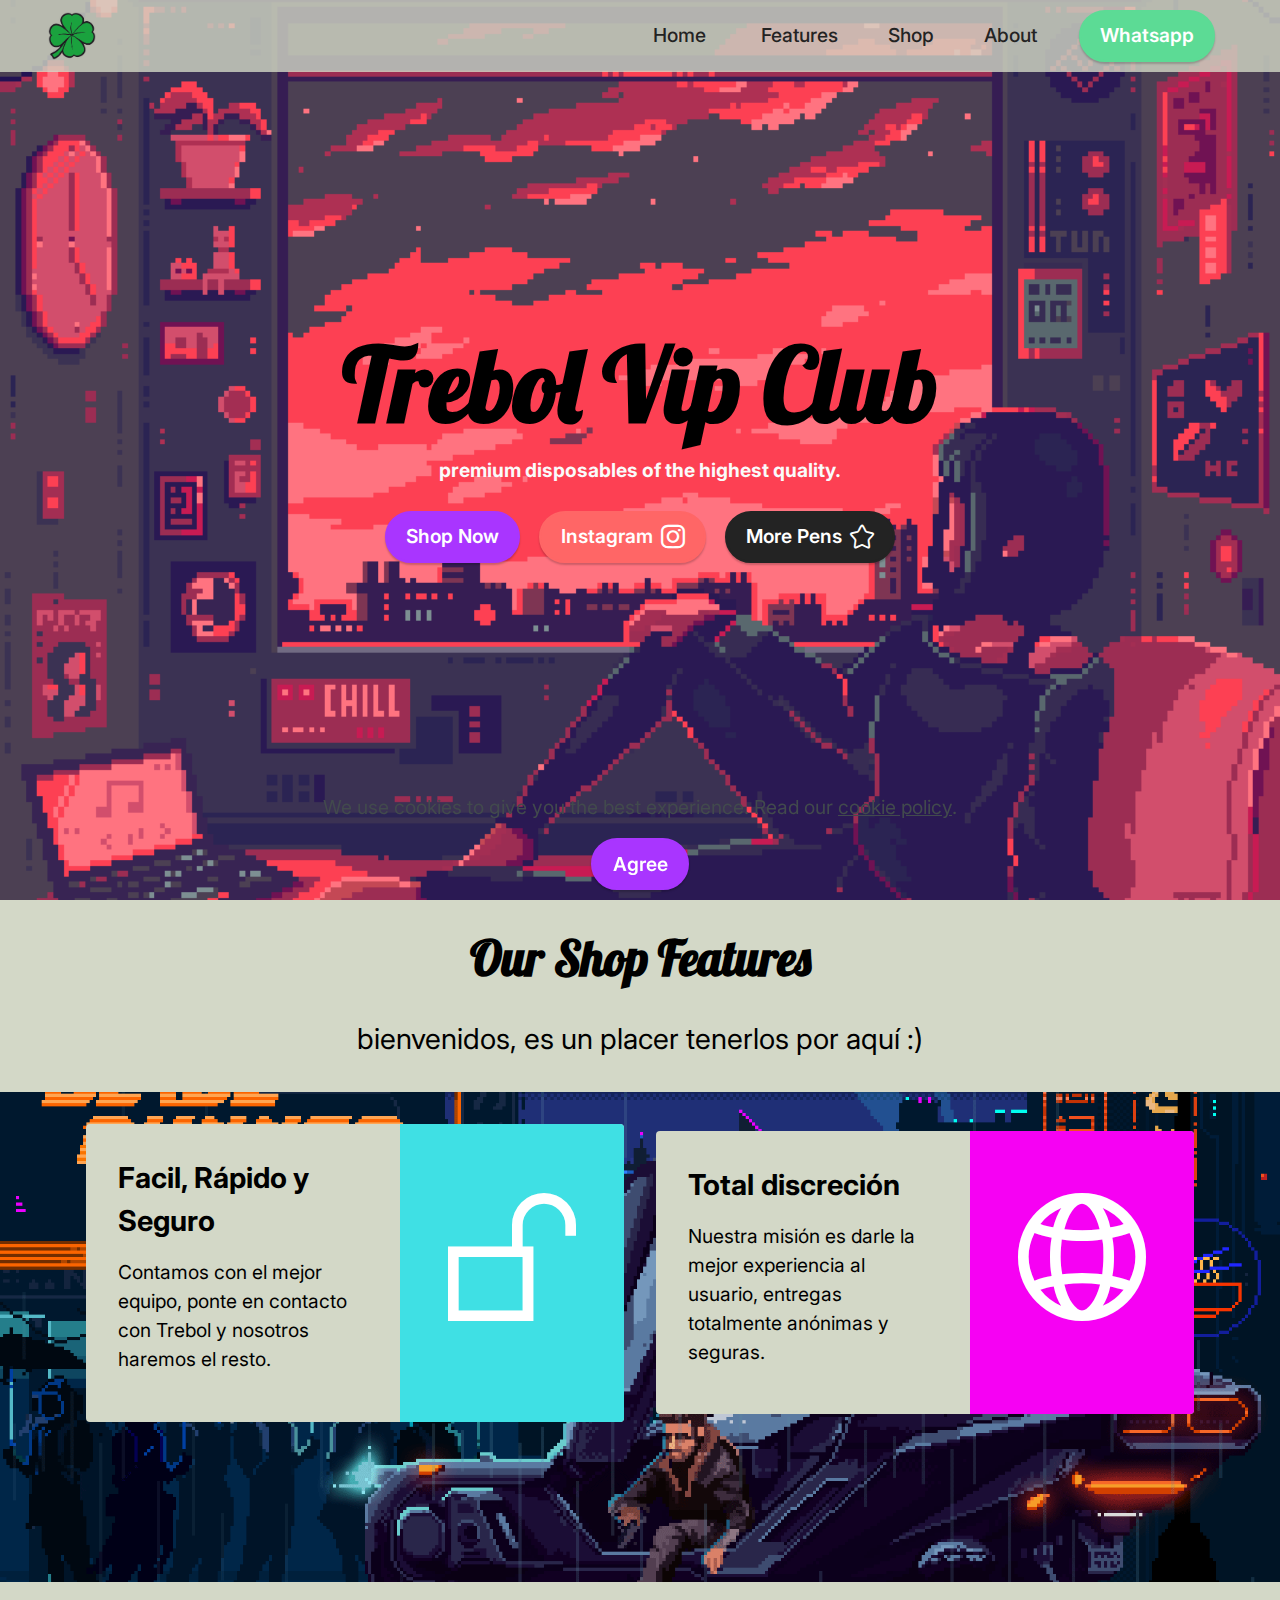
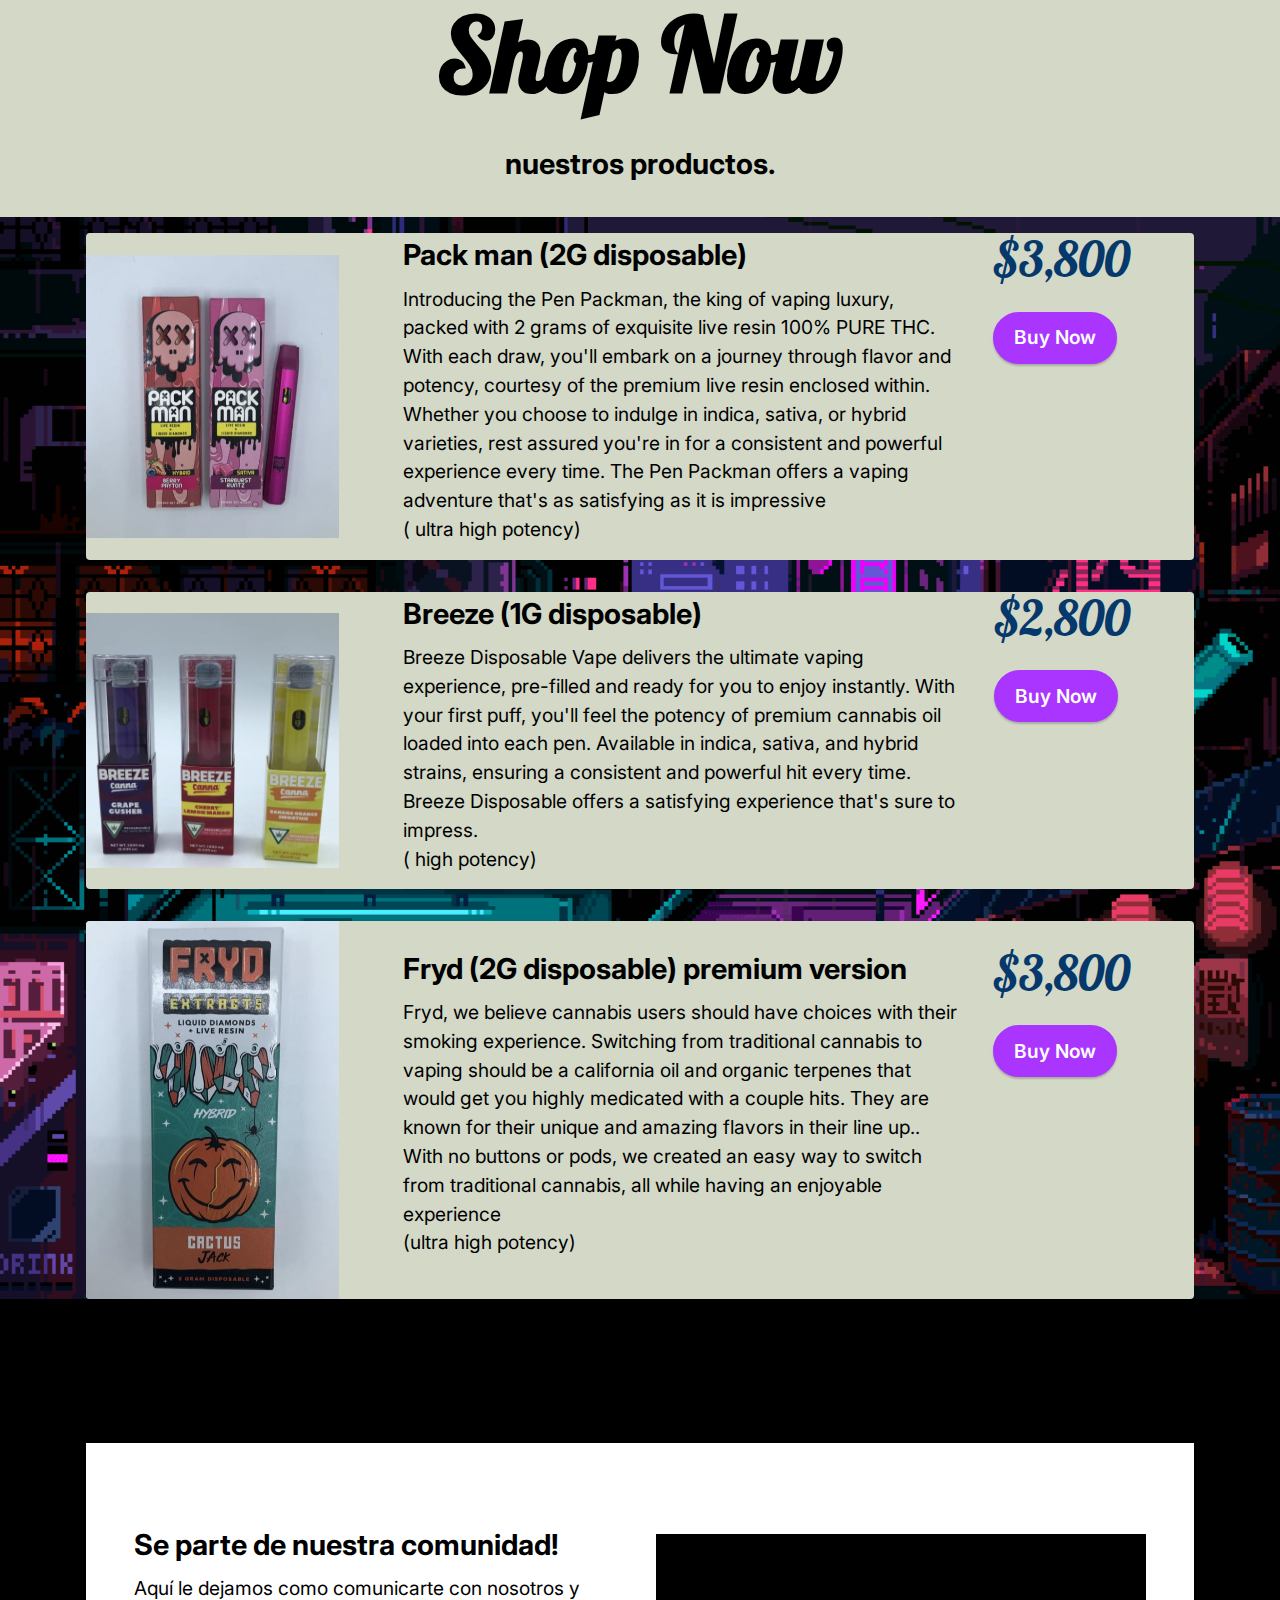
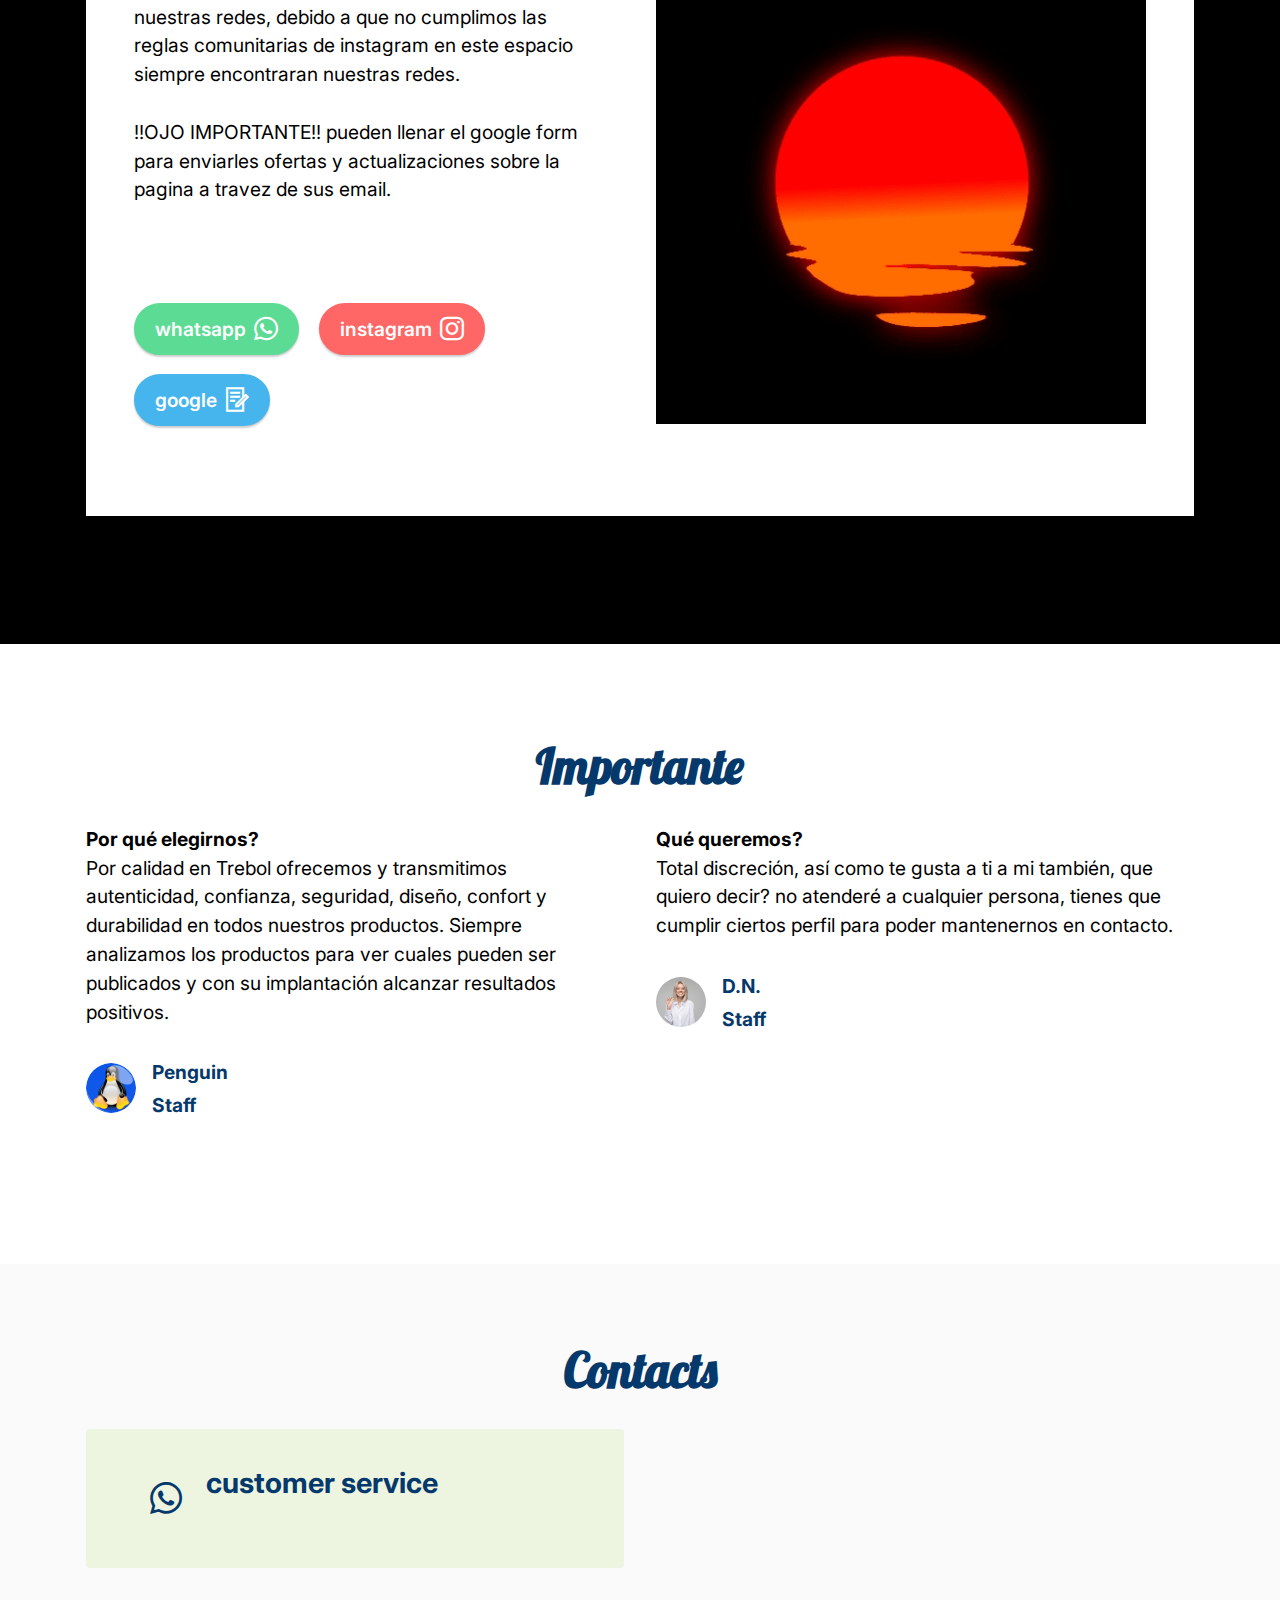
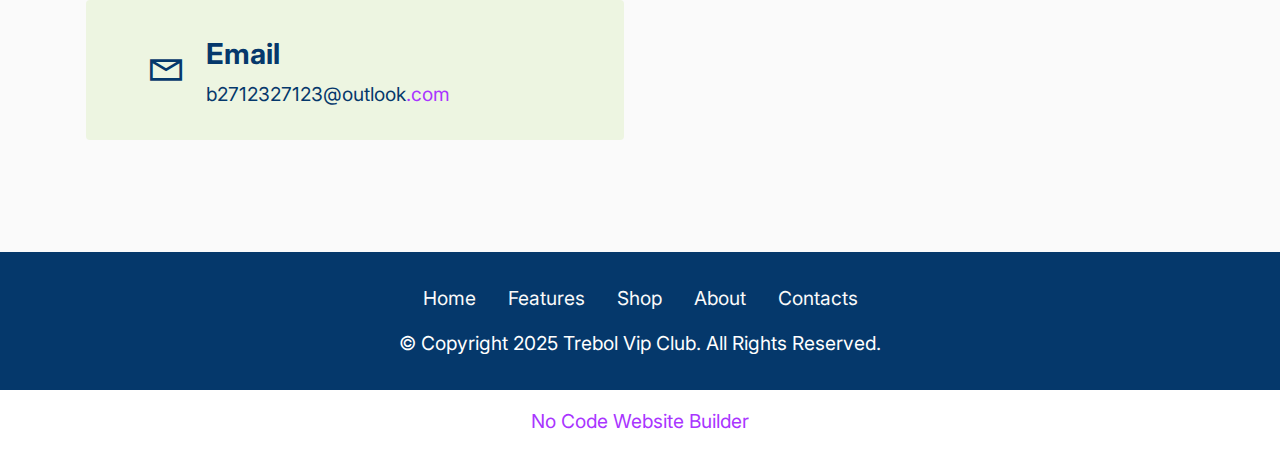
<file: treb 4.0 una pagina/index.html>
<!DOCTYPE html>
<html  >
<head>
  <!-- Site made with Mobirise Website Builder v5.9.13, https://mobirise.com -->
  <meta charset="UTF-8">
  <meta http-equiv="X-UA-Compatible" content="IE=edge">
  <meta name="generator" content="Mobirise v5.9.13, mobirise.com">
  <meta name="twitter:card" content="summary_large_image"/>
  <meta name="twitter:image:src" content="assets/images/index-meta.png">
  <meta property="og:image" content="assets/images/index-meta.png">
  <meta name="twitter:title" content="Trebol Vip Club">
  <meta name="viewport" content="width=device-width, initial-scale=1, minimum-scale=1">
  <link rel="shortcut icon" href="assets/images/img-3356.png" type="image/x-icon">
  <meta name="description" content="premium disposables of the highest quality.">
  
  
  <title>Trebol Vip Club</title>
  <link rel="stylesheet" href="assets/web/assets/mobirise-icons2/mobirise2.css">
  <link rel="stylesheet" href="assets/web/assets/mobirise-icons-bold/mobirise-icons-bold.css">
  <link rel="stylesheet" href="assets/bootstrap/css/bootstrap.min.css">
  <link rel="stylesheet" href="assets/bootstrap/css/bootstrap-grid.min.css">
  <link rel="stylesheet" href="assets/bootstrap/css/bootstrap-reboot.min.css">
  <link rel="stylesheet" href="assets/dropdown/css/style.css">
  <link rel="stylesheet" href="assets/socicon/css/styles.css">
  <link rel="stylesheet" href="assets/theme/css/style.css">
  <link rel="preload" href="https://fonts.googleapis.com/css?family=Lobster:400&display=swap" as="style" onload="this.onload=null;this.rel='stylesheet'">
  <noscript><link rel="stylesheet" href="https://fonts.googleapis.com/css?family=Lobster:400&display=swap"></noscript>
  <link rel="preload" href="https://fonts.googleapis.com/css?family=Inter:100,200,300,400,500,600,700,800,900&display=swap" as="style" onload="this.onload=null;this.rel='stylesheet'">
  <noscript><link rel="stylesheet" href="https://fonts.googleapis.com/css?family=Inter:100,200,300,400,500,600,700,800,900&display=swap"></noscript>
  <link rel="preload" as="style" href="assets/mobirise/css/mbr-additional.css?v=0O1YT5"><link rel="stylesheet" href="assets/mobirise/css/mbr-additional.css?v=0O1YT5" type="text/css">

  
  
  
</head>
<body>
  
  <section data-bs-version="5.1" class="menu menu3 cid-sFAA5oUu2Y" once="menu" id="menu3-1">
    
    <nav class="navbar navbar-dropdown navbar-expand-lg">
        <div class="container-fluid">
            <div class="navbar-brand">
                <span class="navbar-logo">
                    
                        <img src="assets/images/img-3356.png" alt="Mobirise Website Builder" style="height: 3rem;">
                    
                </span>
                
            </div>
            <button class="navbar-toggler" type="button" data-toggle="collapse" data-bs-toggle="collapse" data-target="#navbarSupportedContent" data-bs-target="#navbarSupportedContent" aria-controls="navbarNavAltMarkup" aria-expanded="false" aria-label="Toggle navigation">
                <div class="hamburger">
                    <span></span>
                    <span></span>
                    <span></span>
                    <span></span>
                </div>
            </button>
            <div class="collapse navbar-collapse" id="navbarSupportedContent">
                <ul class="navbar-nav nav-dropdown" data-app-modern-menu="true"><li class="nav-item"><a class="nav-link link text-black display-4" href="#top">Home&nbsp;</a></li>
                    <li class="nav-item"><a class="nav-link link text-black display-4" href="index.html#content4-5">Features</a></li>
                    <li class="nav-item"><a class="nav-link link text-black display-4" href="index.html#content4-6">Shop</a>
                    </li><li class="nav-item"><a class="nav-link link text-black display-4" href="index.html#features16-9">About</a></li></ul>
                
                <div class="navbar-buttons mbr-section-btn"><a class="btn btn-secondary display-4" href="https://wa.me/message/5LLMYHQEPZJWN1">Whatsapp</a></div>
            </div>
        </div>
    </nav>
</section>

<section data-bs-version="5.1" class="header1 cid-sFCAOqBTxa mbr-fullscreen" id="header1-i">

    

    

    <div class="container">
        <div class="row justify-content-center">
            <div class="col-12 col-lg-8">
                <h1 class="mbr-section-title mbr-fonts-style mb-3 display-1"><strong>Trebol Vip Club</strong></h1>
                
                <p class="mbr-text mbr-fonts-style display-7"><strong>premium disposables of the highest quality.</strong></p>
                <div class="mbr-section-btn mt-3"><a class="btn btn-primary display-4" href="index.html#content4-6">Shop Now</a>   <a class="btn btn-danger display-4" href="https://www.instagram.com/trebolvipclub/" target="_blank"><span class="socicon socicon-instagram mbr-iconfont mbr-iconfont-btn"></span>Instagram</a> <a class="btn btn-black display-4" href="page1.html#features9-h"><span class="mbrib-star mbr-iconfont mbr-iconfont-btn"></span>More Pens</a></div>
            </div>
        </div>
    </div>
</section>

<section data-bs-version="5.1" class="content4 cid-sFADQxFnEn" id="content4-5">
    
    
    <div class="container">
        <div class="row justify-content-center">
            <div class="title col-md-12 col-lg-12">
                <h3 class="mbr-section-title mbr-fonts-style align-center mb-4 display-2">
                    <strong>Our Shop Features</strong></h3>
                <h4 class="mbr-section-subtitle align-center mbr-fonts-style mb-4 display-5">bienvenidos, es un placer tenerlos por aquí :)</h4>
                
            </div>
        </div>
    </div>
</section>

<section data-bs-version="5.1" class="features5 cid-sFACYYm0AQ" id="features6-3">

    

    
    <div class="container">
        <div class="row justify-content-center">
            <div class="card col-12 col-lg-6">
                <div class="card-wrapper mbr-flex">
                    <div class="card-box align-left">
                        
                        <h5 class="card-title mbr-fonts-style align-left mb-3 display-5"><strong>Facil, Rápido y Seguro</strong></h5>
                        <p class="mbr-text mbr-fonts-style mb-3 display-4">Contamos con el mejor equipo, ponte en contacto con Trebol y nosotros haremos el resto.</p>
                        
                    </div>
                    <div class="img-wrapper img1 align-center">
                        <span class="mbr-iconfont mobi-mbri-unlock mobi-mbri"></span>
                    </div>
                </div>
            </div>

            <div class="card col-12 col-lg-6">
                <div class="card-wrapper mbr-flex">
                    <div class="card-box align-left">
                        
                        <h5 class="card-title mbr-fonts-style align-left mb-3 display-5"><strong>Total</strong> <strong>discreción</strong></h5>
                        <p class="mbr-text mbr-fonts-style mb-3 display-4">Nuestra misión es darle la mejor experiencia al usuario, entregas totalmente anónimas y seguras.</p>
                        
                    </div>
                    <div class="img-wrapper img2 align-center">
                        <span class="mbr-iconfont mobi-mbri-globe-2 mobi-mbri"></span>
                    </div>
                </div>
            </div>
        </div>
    </div>
</section>

<section data-bs-version="5.1" class="content4 cid-sFADQQfNeA" id="content4-6">
    
    
    <div class="container">
        <div class="row justify-content-center">
            <div class="title col-md-12 col-lg-12">
                <h3 class="mbr-section-title mbr-fonts-style align-center mb-4 display-1"><strong>Shop Now</strong></h3>
                <h4 class="mbr-section-subtitle align-center mbr-fonts-style mb-4 display-5"><strong>nuestros productos.</strong></h4>
                
            </div>
        </div>
    </div>
</section>

<section data-bs-version="5.1" class="features8 cid-sFADMOwrhN" xmlns="http://www.w3.org/1999/html" id="features9-4">
    
    

    

    <div class="container">
        <div class="card">
            <div class="card-wrapper">
                <div class="row align-items-center">
                    <div class="col-12 col-md-3">
                        <div class="image-wrapper">
                            <img src="assets/images/packman-596x795.jpeg" alt="Mobirise Website Builder">
                        </div>
                    </div>
                    <div class="col-12 col-md">
                        <div class="card-box">
                            <div class="row">
                                <div class="col-md">
                                    <h6 class="card-title mbr-fonts-style display-5"><strong>Pack man (2G disposable)&nbsp;</strong></h6>
                                    <p class="mbr-text mbr-fonts-style display-7">Introducing the Pen Packman, the king of vaping luxury, packed with 2 grams of exquisite live resin 100% PURE THC. With each draw, you'll embark on a journey through flavor and potency, courtesy of the premium live resin enclosed within. Whether you choose to indulge in indica, sativa, or hybrid varieties, rest assured you're in for a consistent and powerful experience every time. The Pen Packman offers a vaping adventure that's as satisfying as it is impressive<br>( ultra high potency)</p>
                                </div>
                                <div class="col-md-auto">
                                    <p class="price mbr-fonts-style display-2">$3,800</p>
                                    <div class="mbr-section-btn"><a href="https://wa.me/message/5LLMYHQEPZJWN1" class="btn btn-primary display-4">
                                            Buy Now
                                        </a></div>
                                </div>
                                <div></div>
                            </div>
                        </div>
                    </div>
                </div>
            </div>
        </div>
        <div class="card">
            <div class="card-wrapper">
                <div class="row align-items-center">
                    <div class="col-12 col-md-3">
                        <div class="image-wrapper">
                            <img src="assets/images/breeze-596x795.jpeg" alt="">
                        </div>
                    </div>
                    <div class="col-12 col-md">
                        <div class="card-box">
                            <div class="row">
                                <div class="col-md">
                                    <h6 class="card-title mbr-fonts-style display-5"><strong>Breeze (1G disposable)</strong></h6>
                                    <p class="mbr-text mbr-fonts-style display-7">Breeze Disposable Vape delivers the ultimate vaping experience, pre-filled and ready for you to enjoy instantly. With your first puff, you'll feel the potency of premium cannabis oil loaded into each pen. Available in indica, sativa, and hybrid strains, ensuring a consistent and powerful hit every time. Breeze Disposable offers a satisfying experience that's sure to impress.<br>( high potency)</p>
                                </div>
                                <div class="col-md-auto">
                                    <p class="price mbr-fonts-style display-2">$2,800</p>
                                    <div class="mbr-section-btn"><a href="https://wa.me/message/5LLMYHQEPZJWN1" class="btn btn-primary display-4">
                                            Buy Now
                                        </a></div>
                                </div>
                                <div></div>
                            </div>
                        </div>
                    </div>
                </div>
            </div>
        </div>
        <div class="card">
            <div class="card-wrapper">
                <div class="row align-items-center">
                    <div class="col-12 col-md-3">
                        <div class="image-wrapper">
                            <img src="assets/images/fryd-1-596x795.jpeg" alt="Mobirise Website Builder">
                        </div>
                    </div>
                    <div class="col-12 col-md">
                        <div class="card-box">
                            <div class="row">
                                <div class="col-md">
                                    <h6 class="card-title mbr-fonts-style display-5"><strong>Fryd (2G disposable) premium version</strong></h6>
                                    <p class="mbr-text mbr-fonts-style display-7">Fryd, we believe cannabis users should have choices with their smoking experience. Switching from traditional cannabis to vaping should be a california oil and organic terpenes that would get you highly medicated with a couple hits. They are known for their unique and amazing flavors in their line up.. With no buttons or pods, we created an easy way to switch from traditional cannabis, all while having an enjoyable experience<br>(ultra high potency)</p>
                                </div>
                                <div class="col-md-auto">
                                    <p class="price mbr-fonts-style display-2">$3,800</p>
                                    <div class="mbr-section-btn"><a href="https://wa.me/message/5LLMYHQEPZJWN1" class="btn btn-primary display-4">
                                            Buy Now
                                        </a></div>
                                </div>
                                <div></div>
                            </div>
                        </div>
                    </div>
                </div>
            </div>
        </div>
    </div>
</section>

<section data-bs-version="5.1" class="features15 cid-sFANq99njx" id="features16-9">

    

    
    <div class="container">
        <div class="content-wrapper">
            <div class="row align-items-center">
                <div class="col-12 col-lg">
                    <div class="text-wrapper">
                        <h6 class="card-title mbr-fonts-style display-5"><strong>Se parte de nuestra comunidad!</strong></h6>
                        <p class="mbr-text mbr-fonts-style mb-4 display-4">Aquí le dejamos como comunicarte con nosotros y nuestras redes, debido a que no cumplimos las reglas comunitarias de instagram en este espacio siempre encontraran nuestras redes.<br><br> !!OJO IMPORTANTE!! pueden llenar el google form para enviarles ofertas y actualizaciones sobre la pagina a travez de sus email.<br><br><br></p>
                        <div class="mbr-section-btn mt-3"><a class="btn btn-secondary display-4" href="https://wa.me/message/5LLMYHQEPZJWN1"><span class="socicon socicon-whatsapp mbr-iconfont mbr-iconfont-btn"></span>whatsapp</a> <a class="btn btn-danger display-4" href="https://instagram.com/trebolvipclub/"><span class="socicon socicon-instagram mbr-iconfont mbr-iconfont-btn"></span>instagram</a> <a class="btn btn-info display-4" href="https://docs.google.com/forms/d/e/1FAIpQLSfUgqvTfAyr3L3DNNQYHwCQD46ktapif6JHHns29SsmXQlMWQ/viewform?usp=sf_link"><span class="mobi-mbri mobi-mbri-contact-form mbr-iconfont mbr-iconfont-btn"></span>google</a></div>
                    </div>
                </div>
                <div class="col-12 col-lg-6">
                    <div class="image-wrapper">
                        <img src="assets/images/uftg.gif" alt="Mobirise Website Builder">
                    </div>
                </div>
            </div>
        </div>
    </div>
</section>

<section data-bs-version="5.1" class="testimonials2 cid-sFAO03Bfrt" id="testimonials2-a">
    
    
    <div class="container">
        <h3 class="mbr-section-title mbr-fonts-style align-center mb-4 display-2"><strong>Importante</strong></h3>
        <div class="row justify-content-center">
            <div class="card col-12 col-md-6">
                <p class="mbr-text mbr-fonts-style mb-4 display-7"><strong>Por qué elegirnos?</strong><br>Por calidad en Trebol ofrecemos y transmitimos autenticidad, confianza, seguridad, diseño, confort y durabilidad en todos nuestros productos. Siempre analizamos los productos para ver cuales pueden ser publicados y con su implantación alcanzar resultados positivos.<br></p>
                <div class="d-flex mb-md-0 mb-4">
                    <div class="image-wrapper">
                        <img src="assets/images/mbr-7.png" alt="Mobirise Website Builder">
                    </div>
                    <div class="text-wrapper">
                        <p class="name mbr-fonts-style mb-1 display-4"><strong>Penguin</strong></p>
                        <p class="position mbr-fonts-style display-4"><strong>Staff</strong></p>
                    </div>
                </div>
            </div>
            <div class="card col-12 col-md-6">
                <p class="mbr-text mbr-fonts-style mb-4 display-7"><strong>Qué queremos?</strong><br>Total discreción, así como te gusta a ti a mi también, que quiero decir? no atenderé a cualquier persona, tienes que cumplir ciertos perfil para poder mantenernos en contacto.<br></p>
                <div class="d-flex mb-md-0 mb-4">
                    <div class="image-wrapper">
                        <img src="assets/images/mbr-6.jpg" alt="Mobirise Website Builder">
                    </div>
                    <div class="text-wrapper">
                        <p class="name mbr-fonts-style mb-1 display-4"><strong>D.N.</strong></p>
                        <p class="position mbr-fonts-style display-4"><strong>Staff</strong></p>
                    </div>
                </div>
            </div>
        </div>
    </div>
</section>

<section data-bs-version="5.1" class="contacts3 map1 cid-sFAOgbarYq" id="contacts3-c">

    
    
    <div class="container">
        <div class="mbr-section-head">
            <h3 class="mbr-section-title mbr-fonts-style align-center mb-0 display-2">
                <strong>Contacts</strong>
            </h3>
            
        </div>
        <div class="row justify-content-center mt-4">
            <div class="card col-12 col-md-6">
                <div class="card-wrapper">
                    <div class="image-wrapper">
                        <a href="https://wa.me/message/5LLMYHQEPZJWN1"><span class="mbr-iconfont socicon-whatsapp socicon" style="color: rgb(5, 56, 107); fill: rgb(5, 56, 107);"></span></a>
                    </div>
                    <div class="text-wrapper">
                        <h6 class="card-title mbr-fonts-style mb-1 display-5"><strong>customer service</strong></h6>
                        <p class="mbr-text mbr-fonts-style display-7"></p>
                    </div>
                </div>
                <div class="card-wrapper">
                    <div class="image-wrapper">
                        <span class="mbr-iconfont mobi-mbri-letter mobi-mbri" style="color: rgb(5, 56, 107); fill: rgb(5, 56, 107);"></span>
                    </div>
                    <div class="text-wrapper">
                        <h6 class="card-title mbr-fonts-style mb-1 display-5">
                            <strong>Email</strong>
                        </h6>
                        <p class="mbr-text mbr-fonts-style display-7">b2712327123@outlook<a href="mailto:info@site.com" class="text-primary">.com</a>
                        </p>
                    </div>
                </div>
            </div>
            <div class="map-wrapper col-12 col-md-6">
                <div class="google-map"><iframe frameborder="0" style="border:0" src="https://www.google.com/maps/embed?pb=!1m14!1m8!1m3!1d6045.3003145248895!2d-73.9884657!3d40.7477229!3m2!1i1024!2i768!4f13.1!3m3!1m2!1s0x89c259a9ac1f1b85%3A0x7e33d1c0e7af3be4!2zMzUwIDV0aCBBdmUsIE5ldyBZb3JrLCBOWSAxMDExOCwg0KHQqNCQ!5e0!3m2!1sru!2sru!4v1689597362021!5m2!1sen!2sen" allowfullscreen=""></iframe></div>
            </div>
        </div>
    </div>
</section>

<section data-bs-version="5.1" class="footer3 cid-sFAOjz8nX7" once="footers" id="footer3-d">

    

    

    <div class="container">
        <div class="media-container-row align-center mbr-white">
            <div class="row row-links">
                <ul class="foot-menu">
                    
                    
                    
                    
                    
                <li class="foot-menu-item mbr-fonts-style display-7"><a href="#top" class="text-white">Home</a></li><li class="foot-menu-item mbr-fonts-style display-7"><a href="index.html#content4-5" class="text-white">Features</a></li><li class="foot-menu-item mbr-fonts-style display-7"><a href="index.html#content4-6" class="text-white">Shop</a></li><li class="foot-menu-item mbr-fonts-style display-7"><a href="index.html#features16-9" class="text-white">About</a></li><li class="foot-menu-item mbr-fonts-style display-7"><a href="index.html#contacts3-c" class="text-white">Contacts</a></li></ul>
            </div>
            
            <div class="row row-copirayt">
                <p class="mbr-text mb-0 mbr-fonts-style mbr-white align-center display-7">
                    © Copyright 2025 Trebol Vip Club. All Rights Reserved.
                </p>
            </div>
        </div>
    </div>
</section><section class="display-7" style="padding: 0;align-items: center;justify-content: center;flex-wrap: wrap;    align-content: center;display: flex;position: relative;height: 4rem;"><a href="https://mobiri.se/2795223" style="flex: 1 1;height: 4rem;position: absolute;width: 100%;z-index: 1;"><img alt="" style="height: 4rem;" src="[data-uri]"></a><p style="margin: 0;text-align: center;" class="display-7">&#8204;</p><a style="z-index:1" href="https://mobirise.com/builder/no-code-website-builder.html">No Code Website Builder</a></section><script src="assets/bootstrap/js/bootstrap.bundle.min.js"></script>  <script src="assets/web/assets/cookies-alert-plugin/cookies-alert-core.js"></script>  <script src="assets/web/assets/cookies-alert-plugin/cookies-alert-script.js"></script>  <script src="assets/smoothscroll/smooth-scroll.js"></script>  <script src="assets/ytplayer/index.js"></script>  <script src="assets/dropdown/js/navbar-dropdown.js"></script>  <script src="assets/theme/js/script.js"></script>  
  
  
<input name="cookieData" type="hidden" data-cookie-cookiesAlertType='false' data-cookie-customDialogSelector='null' data-cookie-colorText='#424a4d' data-cookie-colorBg='rgb(234, 239, 241)' data-cookie-opacityOverlay='80' data-cookie-bgOpacity='undefined' data-cookie-textButton='Agree' data-cookie-rejectText='REJECT' data-cookie-colorButton='' data-cookie-rejectColor='' data-cookie-colorLink='#424a4d' data-cookie-underlineLink='true' data-cookie-text="We use cookies to give you the best experience. Read our <a href='privacy.html'>cookie policy</a>.">
  </body>
</html>
</file>
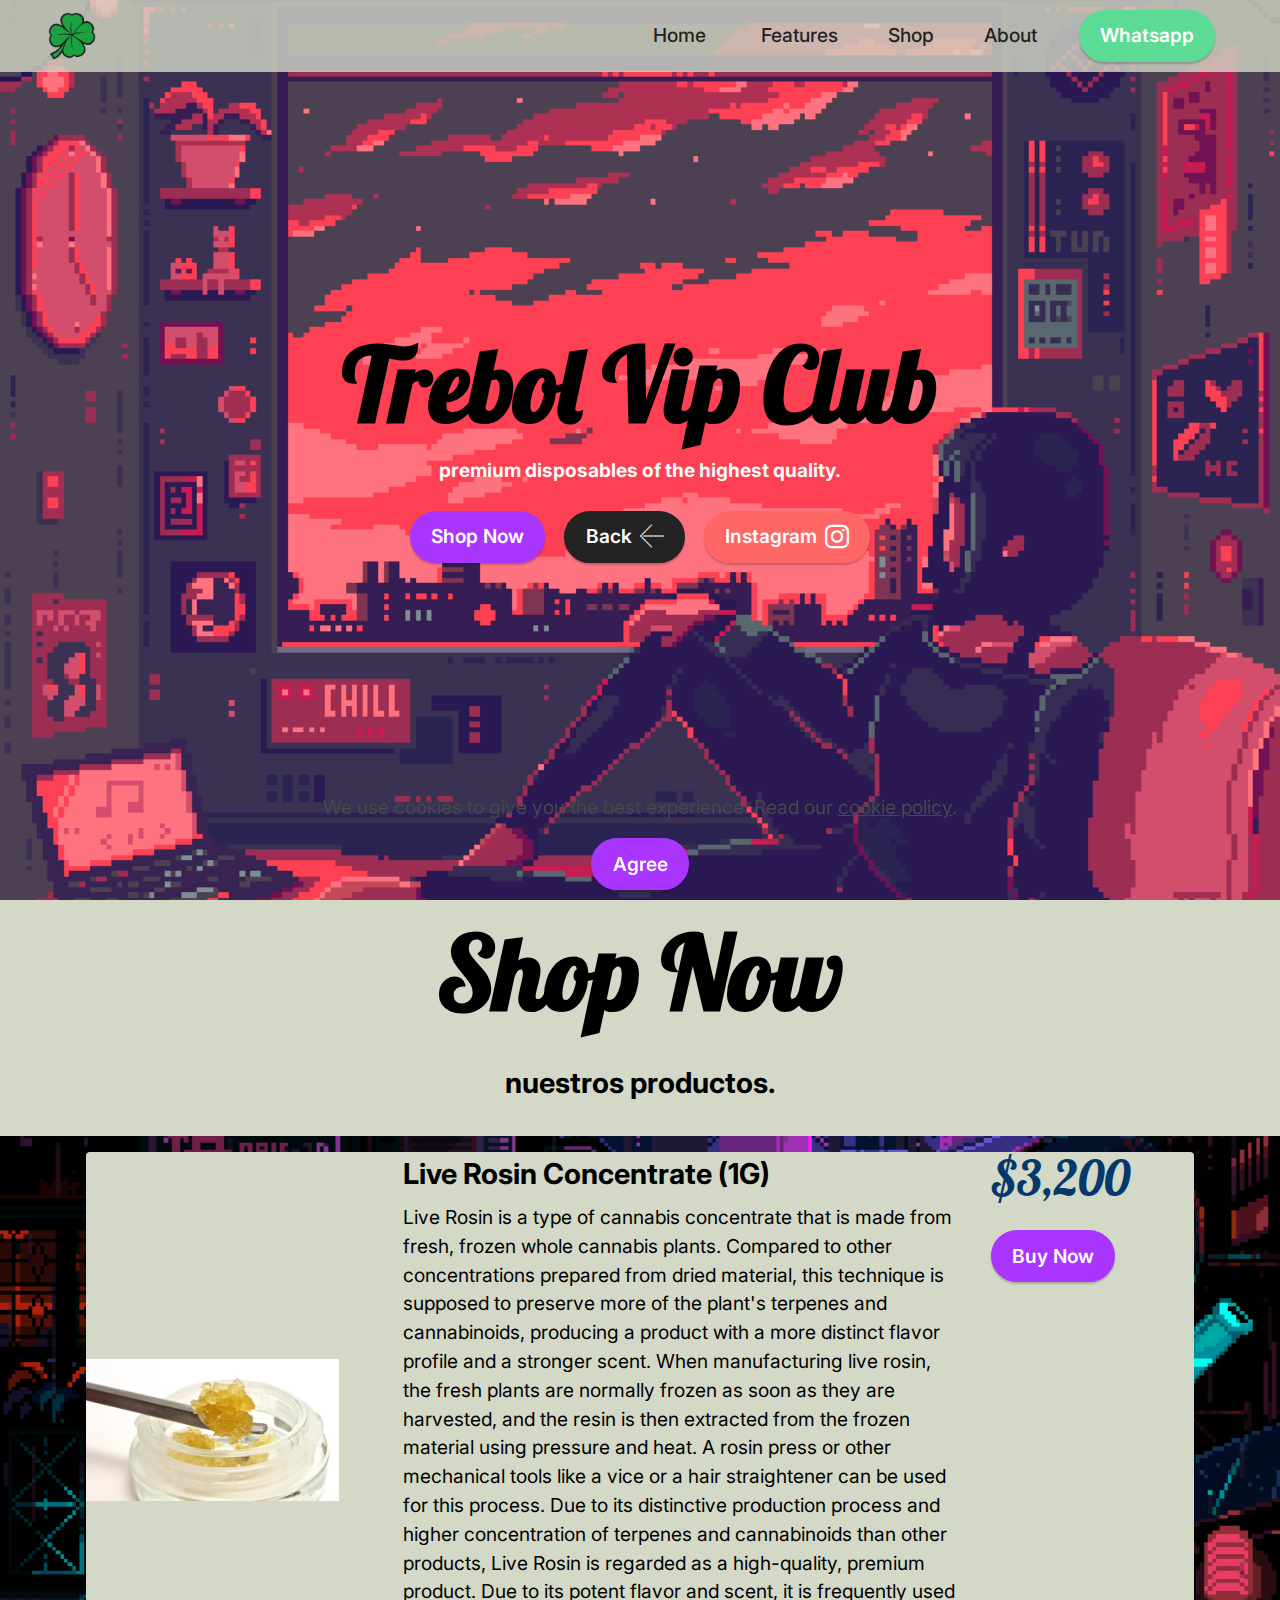
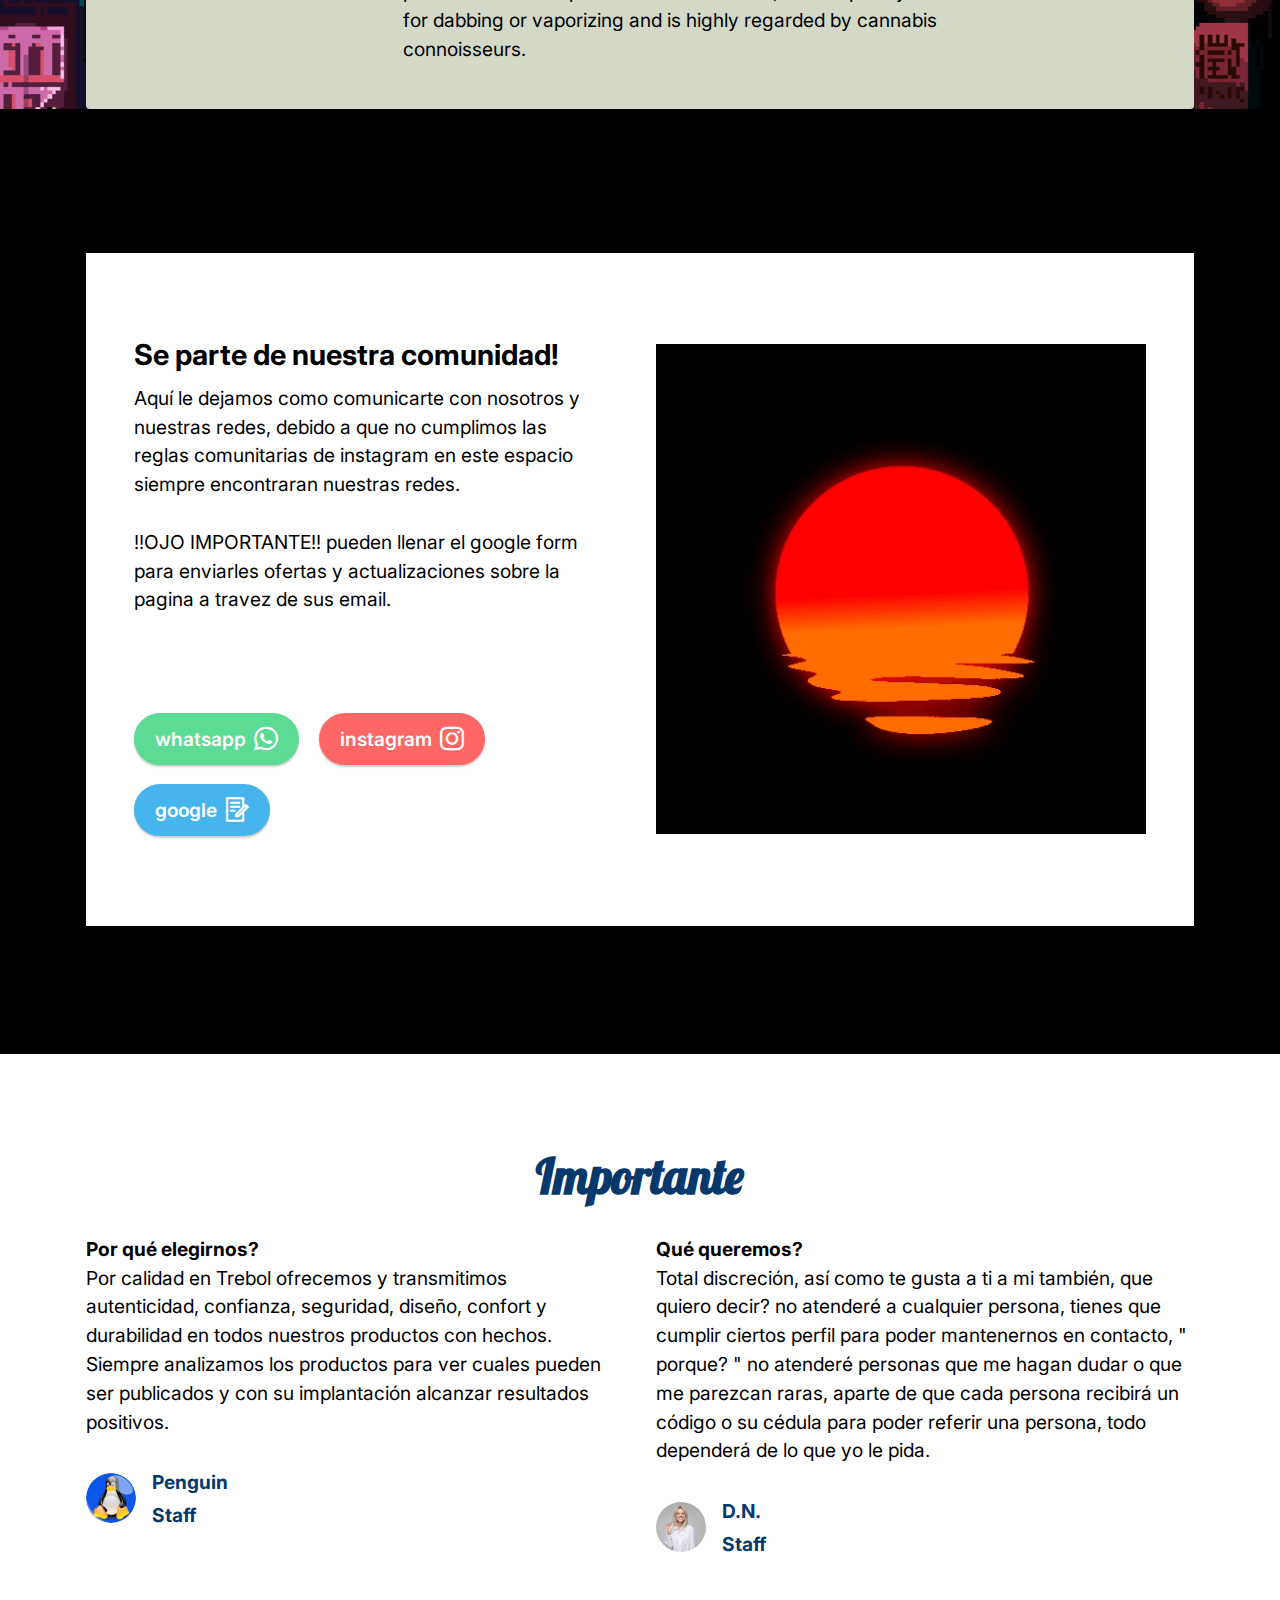
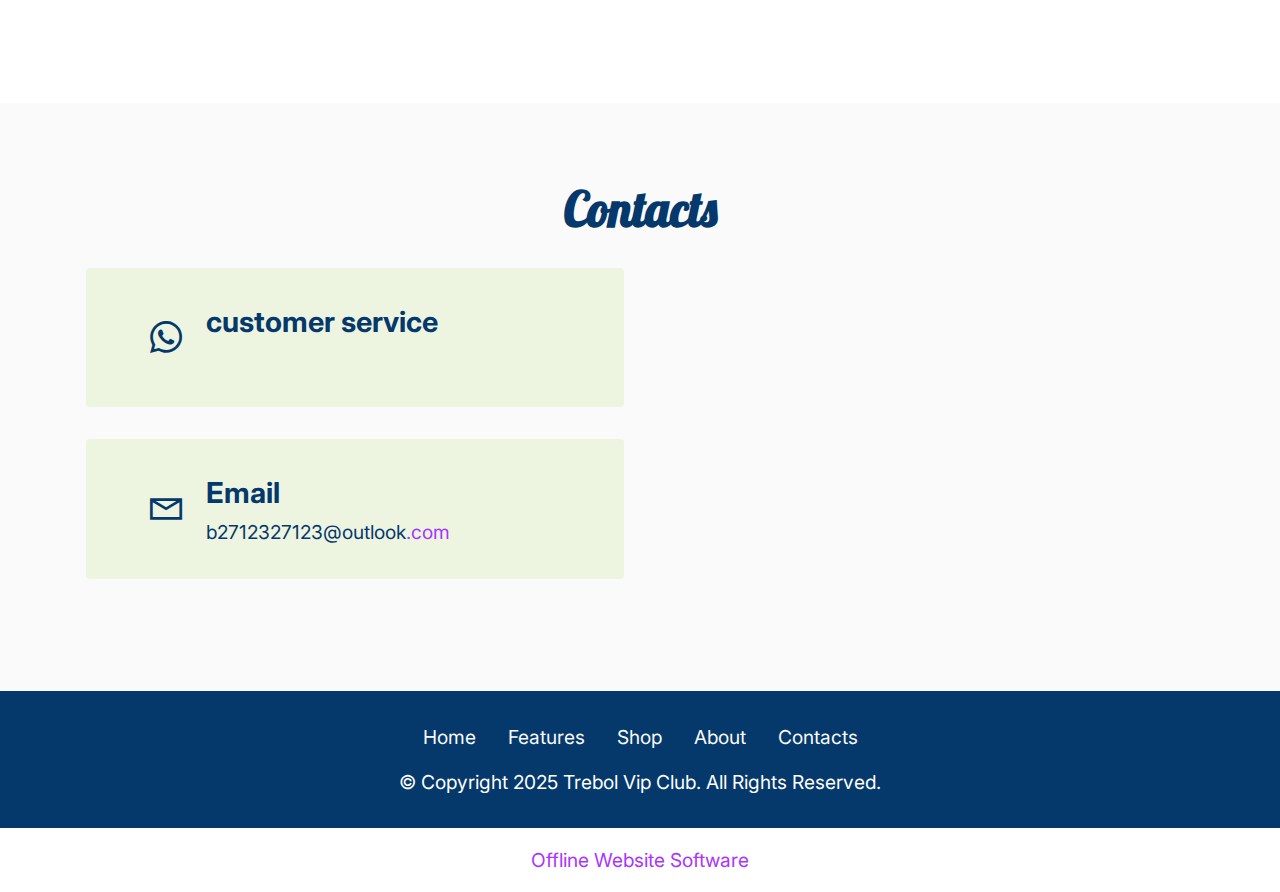
<file: treb 4.0 una pagina/page1.html>
<!DOCTYPE html>
<html  >
<head>
  <!-- Site made with Mobirise Website Builder v5.9.13, https://mobirise.com -->
  <meta charset="UTF-8">
  <meta http-equiv="X-UA-Compatible" content="IE=edge">
  <meta name="generator" content="Mobirise v5.9.13, mobirise.com">
  <meta name="twitter:card" content="summary_large_image"/>
  <meta name="twitter:image:src" content="assets/images/page1-meta.png">
  <meta property="og:image" content="assets/images/page1-meta.png">
  <meta name="twitter:title" content="Trebol Vip Club 2">
  <meta name="viewport" content="width=device-width, initial-scale=1, minimum-scale=1">
  <link rel="shortcut icon" href="assets/images/img-3356.png" type="image/x-icon">
  <meta name="description" content="premium disposables of the highest quality.">
  
  
  <title>Trebol Vip Club 2</title>
  <link rel="stylesheet" href="assets/web/assets/mobirise-icons2/mobirise2.css">
  <link rel="stylesheet" href="assets/web/assets/mobirise-icons/mobirise-icons.css">
  <link rel="stylesheet" href="assets/bootstrap/css/bootstrap.min.css">
  <link rel="stylesheet" href="assets/bootstrap/css/bootstrap-grid.min.css">
  <link rel="stylesheet" href="assets/bootstrap/css/bootstrap-reboot.min.css">
  <link rel="stylesheet" href="assets/dropdown/css/style.css">
  <link rel="stylesheet" href="assets/socicon/css/styles.css">
  <link rel="stylesheet" href="assets/theme/css/style.css">
  <link rel="preload" href="https://fonts.googleapis.com/css?family=Lobster:400&display=swap" as="style" onload="this.onload=null;this.rel='stylesheet'">
  <noscript><link rel="stylesheet" href="https://fonts.googleapis.com/css?family=Lobster:400&display=swap"></noscript>
  <link rel="preload" href="https://fonts.googleapis.com/css?family=Inter:100,200,300,400,500,600,700,800,900&display=swap" as="style" onload="this.onload=null;this.rel='stylesheet'">
  <noscript><link rel="stylesheet" href="https://fonts.googleapis.com/css?family=Inter:100,200,300,400,500,600,700,800,900&display=swap"></noscript>
  <link rel="preload" as="style" href="assets/mobirise/css/mbr-additional.css?v=5vdSag"><link rel="stylesheet" href="assets/mobirise/css/mbr-additional.css?v=5vdSag" type="text/css">

  
  
  
</head>
<body>
  
  <section data-bs-version="5.1" class="menu menu3 cid-u71djH47ET" once="menu" id="menu3-c">
    
    <nav class="navbar navbar-dropdown navbar-expand-lg">
        <div class="container-fluid">
            <div class="navbar-brand">
                <span class="navbar-logo">
                    
                        <img src="assets/images/img-3356.png" alt="Mobirise Website Builder" style="height: 3rem;">
                    
                </span>
                
            </div>
            <button class="navbar-toggler" type="button" data-toggle="collapse" data-bs-toggle="collapse" data-target="#navbarSupportedContent" data-bs-target="#navbarSupportedContent" aria-controls="navbarNavAltMarkup" aria-expanded="false" aria-label="Toggle navigation">
                <div class="hamburger">
                    <span></span>
                    <span></span>
                    <span></span>
                    <span></span>
                </div>
            </button>
            <div class="collapse navbar-collapse" id="navbarSupportedContent">
                <ul class="navbar-nav nav-dropdown" data-app-modern-menu="true"><li class="nav-item"><a class="nav-link link text-black display-4" href="#top">Home&nbsp;</a></li>
                    <li class="nav-item"><a class="nav-link link text-black display-4" href="index.html#content4-5">Features</a></li>
                    <li class="nav-item"><a class="nav-link link text-black display-4" href="index.html#content4-6">Shop</a>
                    </li><li class="nav-item"><a class="nav-link link text-black display-4" href="index.html#features16-9">About</a></li></ul>
                
                <div class="navbar-buttons mbr-section-btn"><a class="btn btn-secondary display-4" href="https://wa.me/message/5LLMYHQEPZJWN1">Whatsapp</a></div>
            </div>
        </div>
    </nav>
</section>

<section data-bs-version="5.1" class="header1 cid-u71djHSljd mbr-fullscreen" id="header1-d">

    

    

    <div class="container">
        <div class="row justify-content-center">
            <div class="col-12 col-lg-8">
                <h1 class="mbr-section-title mbr-fonts-style mb-3 display-1"><strong>Trebol Vip Club</strong></h1>
                
                <p class="mbr-text mbr-fonts-style display-7"><strong>premium disposables of the highest quality.</strong></p>
                <div class="mbr-section-btn mt-3"><a class="btn btn-primary display-4" href="page1.html#features9-h">Shop Now</a> <a class="btn btn-black display-4" href="index.html#header1-i"><span class="mbri-left mbr-iconfont mbr-iconfont-btn"></span>Back</a> <a class="btn btn-danger display-4" href="https://www.instagram.com/trebolvipclub/" target="_blank"><span class="socicon socicon-instagram mbr-iconfont mbr-iconfont-btn"></span>Instagram</a></div>
            </div>
        </div>
    </div>
</section>

<section data-bs-version="5.1" class="content4 cid-u71djJHPiZ" id="content4-g">
    
    
    <div class="container">
        <div class="row justify-content-center">
            <div class="title col-md-12 col-lg-12">
                <h3 class="mbr-section-title mbr-fonts-style align-center mb-4 display-1"><strong>Shop Now</strong></h3>
                <h4 class="mbr-section-subtitle align-center mbr-fonts-style mb-4 display-5"><strong>nuestros productos.</strong></h4>
                
            </div>
        </div>
    </div>
</section>

<section data-bs-version="5.1" class="features8 cid-u71djKh1Pb" xmlns="http://www.w3.org/1999/html" id="features9-h">
    
    

    

    <div class="container">
        <div class="card">
            <div class="card-wrapper">
                <div class="row align-items-center">
                    <div class="col-12 col-md-3">
                        <div class="image-wrapper">
                            <img src="assets/images/live-resin-3-596x335.jpg" alt="Mobirise Website Builder">
                        </div>
                    </div>
                    <div class="col-12 col-md">
                        <div class="card-box">
                            <div class="row">
                                <div class="col-md">
                                    <h6 class="card-title mbr-fonts-style display-5"><strong>Live Rosin Concentrate (1G)&nbsp;</strong></h6>
                                    <p class="mbr-text mbr-fonts-style display-7">Live Rosin is a type of cannabis concentrate that is made from fresh, frozen whole cannabis plants. Compared to other concentrations prepared from dried material, this technique is supposed to preserve more of the plant's terpenes and cannabinoids, producing a product with a more distinct flavor profile and a stronger scent. When manufacturing live rosin, the fresh plants are normally frozen as soon as they are harvested, and the resin is then extracted from the frozen material using pressure and heat. A rosin press or other mechanical tools like a vice or a hair straightener can be used for this process. Due to its distinctive production process and higher concentration of terpenes and cannabinoids than other products, Live Rosin is regarded as a high-quality, premium product. Due to its potent flavor and scent, it is frequently used for dabbing or vaporizing and is highly regarded by cannabis connoisseurs.<br><br></p>
                                </div>
                                <div class="col-md-auto">
                                    <p class="price mbr-fonts-style display-2">$3,200</p>
                                    <div class="mbr-section-btn"><a href="https://wa.me/message/5LLMYHQEPZJWN1" class="btn btn-primary display-4">
                                            Buy Now
                                        </a></div>
                                </div>
                                <div></div>
                            </div>
                        </div>
                    </div>
                </div>
            </div>
        </div>
        
        
    </div>
</section>

<section data-bs-version="5.1" class="features15 cid-u71djKZR1B" id="features16-i">

    

    
    <div class="container">
        <div class="content-wrapper">
            <div class="row align-items-center">
                <div class="col-12 col-lg">
                    <div class="text-wrapper">
                        <h6 class="card-title mbr-fonts-style display-5"><strong>Se parte de nuestra comunidad!</strong></h6>
                        <p class="mbr-text mbr-fonts-style mb-4 display-4">Aquí le dejamos como comunicarte con nosotros y nuestras redes, debido a que no cumplimos las reglas comunitarias de instagram en este espacio siempre encontraran nuestras redes.<br><br> !!OJO IMPORTANTE!! pueden llenar el google form para enviarles ofertas y actualizaciones sobre la pagina a travez de sus email.<br><br><br></p>
                        <div class="mbr-section-btn mt-3"><a class="btn btn-secondary display-4" href="https://wa.me/message/5LLMYHQEPZJWN1"><span class="socicon socicon-whatsapp mbr-iconfont mbr-iconfont-btn"></span>whatsapp</a> <a class="btn btn-danger display-4" href="https://instagram.com/trebolvipclub/"><span class="socicon socicon-instagram mbr-iconfont mbr-iconfont-btn"></span>instagram</a> <a class="btn btn-info display-4" href="https://docs.google.com/forms/d/e/1FAIpQLSfUgqvTfAyr3L3DNNQYHwCQD46ktapif6JHHns29SsmXQlMWQ/viewform?usp=sf_link"><span class="mobi-mbri mobi-mbri-contact-form mbr-iconfont mbr-iconfont-btn"></span>google</a></div>
                    </div>
                </div>
                <div class="col-12 col-lg-6">
                    <div class="image-wrapper">
                        <img src="assets/images/uftg.gif" alt="Mobirise Website Builder">
                    </div>
                </div>
            </div>
        </div>
    </div>
</section>

<section data-bs-version="5.1" class="testimonials2 cid-u71djLwy9E" id="testimonials2-j">
    
    
    <div class="container">
        <h3 class="mbr-section-title mbr-fonts-style align-center mb-4 display-2"><strong>Importante</strong></h3>
        <div class="row justify-content-center">
            <div class="card col-12 col-md-6">
                <p class="mbr-text mbr-fonts-style mb-4 display-7"><strong>Por qué elegirnos?</strong><br>Por calidad en Trebol ofrecemos y transmitimos autenticidad, confianza, seguridad, diseño, confort y durabilidad en todos nuestros productos con hechos. Siempre analizamos los productos para ver cuales pueden ser publicados y con su implantación alcanzar resultados positivos.<br></p>
                <div class="d-flex mb-md-0 mb-4">
                    <div class="image-wrapper">
                        <img src="assets/images/mbr-7.png" alt="Mobirise Website Builder">
                    </div>
                    <div class="text-wrapper">
                        <p class="name mbr-fonts-style mb-1 display-4"><strong>Penguin</strong></p>
                        <p class="position mbr-fonts-style display-4"><strong>Staff</strong></p>
                    </div>
                </div>
            </div>
            <div class="card col-12 col-md-6">
                <p class="mbr-text mbr-fonts-style mb-4 display-7"><strong>Qué queremos?</strong><br>Total discreción, así como te gusta a ti a mi también, que quiero decir? no atenderé a cualquier persona, tienes que cumplir ciertos perfil para poder mantenernos en contacto, " porque? " no atenderé personas que me hagan dudar o que me parezcan raras, aparte de que cada persona recibirá un código o su cédula para poder referir una persona, todo dependerá de lo que yo le pida.<br></p>
                <div class="d-flex mb-md-0 mb-4">
                    <div class="image-wrapper">
                        <img src="assets/images/mbr-6.jpg" alt="Mobirise Website Builder">
                    </div>
                    <div class="text-wrapper">
                        <p class="name mbr-fonts-style mb-1 display-4"><strong>D.N.</strong></p>
                        <p class="position mbr-fonts-style display-4"><strong>Staff</strong></p>
                    </div>
                </div>
            </div>
        </div>
    </div>
</section>

<section data-bs-version="5.1" class="contacts3 map1 cid-u71djM6uk2" id="contacts3-k">

    
    
    <div class="container">
        <div class="mbr-section-head">
            <h3 class="mbr-section-title mbr-fonts-style align-center mb-0 display-2">
                <strong>Contacts</strong>
            </h3>
            
        </div>
        <div class="row justify-content-center mt-4">
            <div class="card col-12 col-md-6">
                <div class="card-wrapper">
                    <div class="image-wrapper">
                        <a href="https://wa.me/message/5LLMYHQEPZJWN1"><span class="mbr-iconfont socicon-whatsapp socicon" style="color: rgb(5, 56, 107); fill: rgb(5, 56, 107);"></span></a>
                    </div>
                    <div class="text-wrapper">
                        <h6 class="card-title mbr-fonts-style mb-1 display-5"><strong>customer service</strong></h6>
                        <p class="mbr-text mbr-fonts-style display-7"></p>
                    </div>
                </div>
                <div class="card-wrapper">
                    <div class="image-wrapper">
                        <span class="mbr-iconfont mobi-mbri-letter mobi-mbri" style="color: rgb(5, 56, 107); fill: rgb(5, 56, 107);"></span>
                    </div>
                    <div class="text-wrapper">
                        <h6 class="card-title mbr-fonts-style mb-1 display-5">
                            <strong>Email</strong>
                        </h6>
                        <p class="mbr-text mbr-fonts-style display-7">b2712327123@outlook<a href="mailto:info@site.com" class="text-primary">.com</a>
                        </p>
                    </div>
                </div>
            </div>
            <div class="map-wrapper col-12 col-md-6">
                <div class="google-map"><iframe frameborder="0" style="border:0" src="https://www.google.com/maps/embed?pb=!1m14!1m8!1m3!1d6045.3003145248895!2d-73.9884657!3d40.7477229!3m2!1i1024!2i768!4f13.1!3m3!1m2!1s0x89c259a9ac1f1b85%3A0x7e33d1c0e7af3be4!2zMzUwIDV0aCBBdmUsIE5ldyBZb3JrLCBOWSAxMDExOCwg0KHQqNCQ!5e0!3m2!1sru!2sru!4v1689597362021!5m2!1sen!2sen" allowfullscreen=""></iframe></div>
            </div>
        </div>
    </div>
</section>

<section data-bs-version="5.1" class="footer3 cid-u71djMJNYI" once="footers" id="footer3-l">

    

    

    <div class="container">
        <div class="media-container-row align-center mbr-white">
            <div class="row row-links">
                <ul class="foot-menu">
                    
                    
                    
                    
                    
                <li class="foot-menu-item mbr-fonts-style display-7"><a href="#top" class="text-white">Home</a></li><li class="foot-menu-item mbr-fonts-style display-7"><a href="index.html#content4-5" class="text-white">Features</a></li><li class="foot-menu-item mbr-fonts-style display-7"><a href="index.html#content4-6" class="text-white">Shop</a></li><li class="foot-menu-item mbr-fonts-style display-7"><a href="index.html#features16-9" class="text-white">About</a></li><li class="foot-menu-item mbr-fonts-style display-7"><a href="index.html#contacts3-c" class="text-white">Contacts</a></li></ul>
            </div>
            
            <div class="row row-copirayt">
                <p class="mbr-text mb-0 mbr-fonts-style mbr-white align-center display-7">
                    © Copyright 2025 Trebol Vip Club. All Rights Reserved.
                </p>
            </div>
        </div>
    </div>
</section><section class="display-7" style="padding: 0;align-items: center;justify-content: center;flex-wrap: wrap;    align-content: center;display: flex;position: relative;height: 4rem;"><a href="https://mobiri.se/2795223" style="flex: 1 1;height: 4rem;position: absolute;width: 100%;z-index: 1;"><img alt="" style="height: 4rem;" src="[data-uri]"></a><p style="margin: 0;text-align: center;" class="display-7">&#8204;</p><a style="z-index:1" href="https://mobirise.com/offline-website-builder.html">Offline Website Software</a></section><script src="assets/bootstrap/js/bootstrap.bundle.min.js"></script>  <script src="assets/web/assets/cookies-alert-plugin/cookies-alert-core.js"></script>  <script src="assets/web/assets/cookies-alert-plugin/cookies-alert-script.js"></script>  <script src="assets/smoothscroll/smooth-scroll.js"></script>  <script src="assets/ytplayer/index.js"></script>  <script src="assets/dropdown/js/navbar-dropdown.js"></script>  <script src="assets/theme/js/script.js"></script>  
  
  
<input name="cookieData" type="hidden" data-cookie-cookiesAlertType='false' data-cookie-customDialogSelector='null' data-cookie-colorText='#424a4d' data-cookie-colorBg='rgb(234, 239, 241)' data-cookie-opacityOverlay='80' data-cookie-bgOpacity='undefined' data-cookie-textButton='Agree' data-cookie-rejectText='REJECT' data-cookie-colorButton='' data-cookie-rejectColor='' data-cookie-colorLink='#424a4d' data-cookie-underlineLink='true' data-cookie-text="We use cookies to give you the best experience. Read our <a href='privacy.html'>cookie policy</a>.">
  </body>
</html>
</file>
<file: treb 4.0 una pagina/assets/web/assets/mobirise-icons2/mobirise2.css>
@font-face {
  font-family: 'Moririse2';
  font-display: swap;
  src:  url('mobirise2.eot?f2bix4');
  src:  url('mobirise2.eot?f2bix4#iefix') format('embedded-opentype'),
    url('mobirise2.ttf?f2bix4') format('truetype'),
    url('mobirise2.woff?f2bix4') format('woff'),
    url('mobirise2.svg?f2bix4#mobirise2') format('svg');
  font-weight: normal;
  font-style: normal;
}

[class^="mobi-"], [class*=" mobi-"] {
  /* use !important to prevent issues with browser extensions that change fonts */
  font-family: 'Moririse2' !important;
  speak: none;
  font-style: normal;
  font-weight: normal;
  font-variant: normal;
  text-transform: none;
  line-height: 1;

  /* Better Font Rendering =========== */
  -webkit-font-smoothing: antialiased;
  -moz-osx-font-smoothing: grayscale;
}

.mobi-mbri-add-submenu:before {
  content: "\e900";
}
.mobi-mbri-alert:before {
  content: "\e901";
}
.mobi-mbri-align-center:before {
  content: "\e902";
}
.mobi-mbri-align-justify:before {
  content: "\e903";
}
.mobi-mbri-align-left:before {
  content: "\e904";
}
.mobi-mbri-align-right:before {
  content: "\e905";
}
.mobi-mbri-android:before {
  content: "\e906";
}
.mobi-mbri-apple:before {
  content: "\e907";
}
.mobi-mbri-arrow-down:before {
  content: "\e908";
}
.mobi-mbri-arrow-next:before {
  content: "\e909";
}
.mobi-mbri-arrow-prev:before {
  content: "\e90a";
}
.mobi-mbri-arrow-up:before {
  content: "\e90b";
}
.mobi-mbri-bold:before {
  content: "\e90c";
}
.mobi-mbri-bookmark:before {
  content: "\e90d";
}
.mobi-mbri-bootstrap:before {
  content: "\e90e";
}
.mobi-mbri-briefcase:before {
  content: "\e90f";
}
.mobi-mbri-browse:before {
  content: "\e910";
}
.mobi-mbri-bulleted-list:before {
  content: "\e911";
}
.mobi-mbri-calendar:before {
  content: "\e912";
}
.mobi-mbri-camera:before {
  content: "\e913";
}
.mobi-mbri-cart-add:before {
  content: "\e914";
}
.mobi-mbri-cart-full:before {
  content: "\e915";
}
.mobi-mbri-cash:before {
  content: "\e916";
}
.mobi-mbri-change-style:before {
  content: "\e917";
}
.mobi-mbri-chat:before {
  content: "\e918";
}
.mobi-mbri-clock:before {
  content: "\e919";
}
.mobi-mbri-close:before {
  content: "\e91a";
}
.mobi-mbri-cloud:before {
  content: "\e91b";
}
.mobi-mbri-code:before {
  content: "\e91c";
}
.mobi-mbri-contact-form:before {
  content: "\e91d";
}
.mobi-mbri-credit-card:before {
  content: "\e91e";
}
.mobi-mbri-cursor-click:before {
  content: "\e91f";
}
.mobi-mbri-cust-feedback:before {
  content: "\e920";
}
.mobi-mbri-database:before {
  content: "\e921";
}
.mobi-mbri-delivery:before {
  content: "\e922";
}
.mobi-mbri-desktop:before {
  content: "\e923";
}
.mobi-mbri-devices:before {
  content: "\e924";
}
.mobi-mbri-down:before {
  content: "\e925";
}
.mobi-mbri-download-2:before {
  content: "\e926";
}
.mobi-mbri-download:before {
  content: "\e927";
}
.mobi-mbri-drag-n-drop-2:before {
  content: "\e928";
}
.mobi-mbri-drag-n-drop:before {
  content: "\e929";
}
.mobi-mbri-edit-2:before {
  content: "\e92a";
}
.mobi-mbri-edit:before {
  content: "\e92b";
}
.mobi-mbri-error:before {
  content: "\e92c";
}
.mobi-mbri-extension:before {
  content: "\e92d";
}
.mobi-mbri-features:before {
  content: "\e92e";
}
.mobi-mbri-file:before {
  content: "\e92f";
}
.mobi-mbri-flag:before {
  content: "\e930";
}
.mobi-mbri-folder:before {
  content: "\e931";
}
.mobi-mbri-gift:before {
  content: "\e932";
}
.mobi-mbri-github:before {
  content: "\e933";
}
.mobi-mbri-globe-2:before {
  content: "\e934";
}
.mobi-mbri-globe:before {
  content: "\e935";
}
.mobi-mbri-growing-chart:before {
  content: "\e936";
}
.mobi-mbri-hearth:before {
  content: "\e937";
}
.mobi-mbri-help:before {
  content: "\e938";
}
.mobi-mbri-home:before {
  content: "\e939";
}
.mobi-mbri-hot-cup:before {
  content: "\e93a";
}
.mobi-mbri-idea:before {
  content: "\e93b";
}
.mobi-mbri-image-gallery:before {
  content: "\e93c";
}
.mobi-mbri-image-slider:before {
  content: "\e93d";
}
.mobi-mbri-info:before {
  content: "\e93e";
}
.mobi-mbri-italic:before {
  content: "\e93f";
}
.mobi-mbri-key:before {
  content: "\e940";
}
.mobi-mbri-laptop:before {
  content: "\e941";
}
.mobi-mbri-layers:before {
  content: "\e942";
}
.mobi-mbri-left-right:before {
  content: "\e943";
}
.mobi-mbri-left:before {
  content: "\e944";
}
.mobi-mbri-letter:before {
  content: "\e945";
}
.mobi-mbri-like:before {
  content: "\e946";
}
.mobi-mbri-link:before {
  content: "\e947";
}
.mobi-mbri-lock:before {
  content: "\e948";
}
.mobi-mbri-login:before {
  content: "\e949";
}
.mobi-mbri-logout:before {
  content: "\e94a";
}
.mobi-mbri-magic-stick:before {
  content: "\e94b";
}
.mobi-mbri-map-pin:before {
  content: "\e94c";
}
.mobi-mbri-menu:before {
  content: "\e94d";
}
.mobi-mbri-mobile-2:before {
  content: "\e94e";
}
.mobi-mbri-mobile-horizontal:before {
  content: "\e94f";
}
.mobi-mbri-mobile:before {
  content: "\e950";
}
.mobi-mbri-mobirise:before {
  content: "\e951";
}
.mobi-mbri-more-horizontal:before {
  content: "\e952";
}
.mobi-mbri-more-vertical:before {
  content: "\e953";
}
.mobi-mbri-music:before {
  content: "\e954";
}
.mobi-mbri-new-file:before {
  content: "\e955";
}
.mobi-mbri-numbered-list:before {
  content: "\e956";
}
.mobi-mbri-opened-folder:before {
  content: "\e957";
}
.mobi-mbri-pages:before {
  content: "\e958";
}
.mobi-mbri-paper-plane:before {
  content: "\e959";
}
.mobi-mbri-paperclip:before {
  content: "\e95a";
}
.mobi-mbri-phone:before {
  content: "\e95b";
}
.mobi-mbri-photo:before {
  content: "\e95c";
}
.mobi-mbri-photos:before {
  content: "\e95d";
}
.mobi-mbri-pin:before {
  content: "\e95e";
}
.mobi-mbri-play:before {
  content: "\e95f";
}
.mobi-mbri-plus:before {
  content: "\e960";
}
.mobi-mbri-preview:before {
  content: "\e961";
}
.mobi-mbri-print:before {
  content: "\e962";
}
.mobi-mbri-protect:before {
  content: "\e963";
}
.mobi-mbri-question:before {
  content: "\e964";
}
.mobi-mbri-quote-left:before {
  content: "\e965";
}
.mobi-mbri-quote-right:before {
  content: "\e966";
}
.mobi-mbri-redo:before {
  content: "\e967";
}
.mobi-mbri-refresh:before {
  content: "\e968";
}
.mobi-mbri-responsive-2:before {
  content: "\e969";
}
.mobi-mbri-responsive:before {
  content: "\e96a";
}
.mobi-mbri-right:before {
  content: "\e96b";
}
.mobi-mbri-rocket:before {
  content: "\e96c";
}
.mobi-mbri-sad-face:before {
  content: "\e96d";
}
.mobi-mbri-sale:before {
  content: "\e96e";
}
.mobi-mbri-save:before {
  content: "\e96f";
}
.mobi-mbri-search:before {
  content: "\e970";
}
.mobi-mbri-setting-2:before {
  content: "\e971";
}
.mobi-mbri-setting-3:before {
  content: "\e972";
}
.mobi-mbri-setting:before {
  content: "\e973";
}
.mobi-mbri-share:before {
  content: "\e974";
}
.mobi-mbri-shopping-bag:before {
  content: "\e975";
}
.mobi-mbri-shopping-basket:before {
  content: "\e976";
}
.mobi-mbri-shopping-cart:before {
  content: "\e977";
}
.mobi-mbri-sites:before {
  content: "\e978";
}
.mobi-mbri-smile-face:before {
  content: "\e979";
}
.mobi-mbri-speed:before {
  content: "\e97a";
}
.mobi-mbri-star:before {
  content: "\e97b";
}
.mobi-mbri-success:before {
  content: "\e97c";
}
.mobi-mbri-sun:before {
  content: "\e97d";
}
.mobi-mbri-sun2:before {
  content: "\e97e";
}
.mobi-mbri-tablet-vertical:before {
  content: "\e97f";
}
.mobi-mbri-tablet:before {
  content: "\e980";
}
.mobi-mbri-target:before {
  content: "\e981";
}
.mobi-mbri-timer:before {
  content: "\e982";
}
.mobi-mbri-to-ftp:before {
  content: "\e983";
}
.mobi-mbri-to-local-drive:before {
  content: "\e984";
}
.mobi-mbri-touch-swipe:before {
  content: "\e985";
}
.mobi-mbri-touch:before {
  content: "\e986";
}
.mobi-mbri-trash:before {
  content: "\e987";
}
.mobi-mbri-underline:before {
  content: "\e988";
}
.mobi-mbri-undo:before {
  content: "\e989";
}
.mobi-mbri-unlink:before {
  content: "\e98a";
}
.mobi-mbri-unlock:before {
  content: "\e98b";
}
.mobi-mbri-up-down:before {
  content: "\e98c";
}
.mobi-mbri-up:before {
  content: "\e98d";
}
.mobi-mbri-update:before {
  content: "\e98e";
}
.mobi-mbri-upload-2:before {
  content: "\e98f";
}
.mobi-mbri-upload:before {
  content: "\e990";
}
.mobi-mbri-user-2:before {
  content: "\e991";
}
.mobi-mbri-user:before {
  content: "\e992";
}
.mobi-mbri-users:before {
  content: "\e993";
}
.mobi-mbri-video-play:before {
  content: "\e994";
}
.mobi-mbri-video:before {
  content: "\e995";
}
.mobi-mbri-watch:before {
  content: "\e996";
}
.mobi-mbri-website-theme-2:before {
  content: "\e997";
}
.mobi-mbri-website-theme:before {
  content: "\e998";
}
.mobi-mbri-wifi:before {
  content: "\e999";
}
.mobi-mbri-windows:before {
  content: "\e99a";
}
.mobi-mbri-zoom-in:before {
  content: "\e99b";
}
.mobi-mbri-zoom-out:before {
  content: "\e99c";
}
</file>
<file: treb 4.0 una pagina/assets/web/assets/mobirise-icons-bold/mobirise-icons-bold.css>
@font-face {
  font-family: 'mobirise-icons-bold';
  font-display: swap;
  src:  url('mobirise-icons-bold.eot?m1l4yr');
  src:  url('mobirise-icons-bold.eot?m1l4yr#iefix') format('embedded-opentype'),
    url('mobirise-icons-bold.ttf?m1l4yr') format('truetype'),
    url('mobirise-icons-bold.woff?m1l4yr') format('woff'),
    url('mobirise-icons-bold.svg?m1l4yr#mobirise-icons-bold') format('svg');
  font-weight: normal;
  font-style: normal;
}

[class^="mbrib-"], [class*="mbrib-"] {
  /* use !important to prevent issues with browser extensions that change fonts */
  font-family: 'mobirise-icons-bold' !important;
  speak: none;
  font-style: normal;
  font-weight: normal;
  font-variant: normal;
  text-transform: none;
  line-height: 1;

  /* Better Font Rendering =========== */
  -webkit-font-smoothing: antialiased;
  -moz-osx-font-smoothing: grayscale;
}

.mbrib-add-submenu:before {
  content: "\e900";
}
.mbrib-alert:before {
  content: "\e901";
}
.mbrib-align-center:before {
  content: "\e902";
}
.mbrib-align-justify:before {
  content: "\e903";
}
.mbrib-align-left:before {
  content: "\e904";
}
.mbrib-align-right:before {
  content: "\e905";
}
.mbrib-android:before {
  content: "\e906";
}
.mbrib-apple:before {
  content: "\e907";
}
.mbrib-arrow-down:before {
  content: "\e908";
}
.mbrib-arrow-next:before {
  content: "\e909";
}
.mbrib-arrow-prev:before {
  content: "\e90a";
}
.mbrib-arrow-up:before {
  content: "\e90b";
}
.mbrib-bold:before {
  content: "\e90c";
}
.mbrib-bookmark:before {
  content: "\e90d";
}
.mbrib-bootstrap:before {
  content: "\e90e";
}
.mbrib-briefcase:before {
  content: "\e90f";
}
.mbrib-browse:before {
  content: "\e910";
}
.mbrib-bulleted-list:before {
  content: "\e911";
}
.mbrib-calendar:before {
  content: "\e912";
}
.mbrib-camera:before {
  content: "\e913";
}
.mbrib-cart-add:before {
  content: "\e914";
}
.mbrib-cart-full:before {
  content: "\e915";
}
.mbrib-cash:before {
  content: "\e916";
}
.mbrib-change-style:before {
  content: "\e917";
}
.mbrib-chat:before {
  content: "\e918";
}
.mbrib-clock:before {
  content: "\e919";
}
.mbrib-close:before {
  content: "\e91a";
}
.mbrib-cloud:before {
  content: "\e91b";
}
.mbrib-code:before {
  content: "\e91c";
}
.mbrib-contact-form:before {
  content: "\e91d";
}
.mbrib-credit-card:before {
  content: "\e91e";
}
.mbrib-cursor-click:before {
  content: "\e91f";
}
.mbrib-cust-feedback:before {
  content: "\e920";
}
.mbrib-database:before {
  content: "\e921";
}
.mbrib-delivery:before {
  content: "\e922";
}
.mbrib-desktop:before {
  content: "\e923";
}
.mbrib-devices:before {
  content: "\e924";
}
.mbrib-down:before {
  content: "\e925";
}
.mbrib-download:before {
  content: "\e926";
}
.mbrib-drag-n-drop:before {
  content: "\e927";
}
.mbrib-drag-n-drop2:before {
  content: "\e928";
}
.mbrib-edit:before {
  content: "\e929";
}
.mbrib-edit2:before {
  content: "\e92a";
}
.mbrib-error:before {
  content: "\e92b";
}
.mbrib-extension:before {
  content: "\e92c";
}
.mbrib-features:before {
  content: "\e92d";
}
.mbrib-file:before {
  content: "\e92e";
}
.mbrib-flag:before {
  content: "\e92f";
}
.mbrib-folder:before {
  content: "\e930";
}
.mbrib-gift:before {
  content: "\e931";
}
.mbrib-github:before {
  content: "\e932";
}
.mbrib-globe-2:before {
  content: "\e933";
}
.mbrib-globe:before {
  content: "\e934";
}
.mbrib-growing-chart:before {
  content: "\e935";
}
.mbrib-hearth:before {
  content: "\e936";
}
.mbrib-help:before {
  content: "\e937";
}
.mbrib-home:before {
  content: "\e938";
}
.mbrib-hot-cup:before {
  content: "\e939";
}
.mbrib-idea:before {
  content: "\e93a";
}
.mbrib-image-gallery:before {
  content: "\e93b";
}
.mbrib-image-slider:before {
  content: "\e93c";
}
.mbrib-info:before {
  content: "\e93d";
}
.mbrib-italic:before {
  content: "\e93e";
}
.mbrib-key:before {
  content: "\e93f";
}
.mbrib-laptop:before {
  content: "\e940";
}
.mbrib-layers:before {
  content: "\e941";
}
.mbrib-left-right:before {
  content: "\e942";
}
.mbrib-left:before {
  content: "\e943";
}
.mbrib-letter:before {
  content: "\e944";
}
.mbrib-like:before {
  content: "\e945";
}
.mbrib-link:before {
  content: "\e946";
}
.mbrib-lock:before {
  content: "\e947";
}
.mbrib-login:before {
  content: "\e948";
}
.mbrib-logout:before {
  content: "\e949";
}
.mbrib-magic-stick:before {
  content: "\e94a";
}
.mbrib-map-pin:before {
  content: "\e94b";
}
.mbrib-menu:before {
  content: "\e94c";
}
.mbrib-mobile:before {
  content: "\e94d";
}
.mbrib-mobile2:before {
  content: "\e94e";
}
.mbrib-mobirise:before {
  content: "\e94f";
}
.mbrib-more-horizontal:before {
  content: "\e950";
}
.mbrib-more-vertical:before {
  content: "\e951";
}
.mbrib-music:before {
  content: "\e952";
}
.mbrib-new-file:before {
  content: "\e953";
}
.mbrib-numbered-list:before {
  content: "\e954";
}
.mbrib-opened-folder:before {
  content: "\e955";
}
.mbrib-pages:before {
  content: "\e956";
}
.mbrib-paper-plane:before {
  content: "\e957";
}
.mbrib-paperclip:before {
  content: "\e958";
}
.mbrib-photo:before {
  content: "\e959";
}
.mbrib-photos:before {
  content: "\e95a";
}
.mbrib-pin:before {
  content: "\e95b";
}
.mbrib-play:before {
  content: "\e95c";
}
.mbrib-plus:before {
  content: "\e95d";
}
.mbrib-preview:before {
  content: "\e95e";
}
.mbrib-print:before {
  content: "\e95f";
}
.mbrib-protect:before {
  content: "\e960";
}
.mbrib-question:before {
  content: "\e961";
}
.mbrib-quote-left:before {
  content: "\e962";
}
.mbrib-quote-right:before {
  content: "\e963";
}
.mbrib-redo:before {
  content: "\e964";
}
.mbrib-refresh:before {
  content: "\e965";
}
.mbrib-responsive:before {
  content: "\e966";
}
.mbrib-right:before {
  content: "\e967";
}
.mbrib-rocket:before {
  content: "\e968";
}
.mbrib-sad-face:before {
  content: "\e969";
}
.mbrib-sale:before {
  content: "\e96a";
}
.mbrib-save:before {
  content: "\e96b";
}
.mbrib-search:before {
  content: "\e96c";
}
.mbrib-setting:before {
  content: "\e96d";
}
.mbrib-setting2:before {
  content: "\e96e";
}
.mbrib-setting3:before {
  content: "\e96f";
}
.mbrib-share:before {
  content: "\e970";
}
.mbrib-shopping-bag:before {
  content: "\e971";
}
.mbrib-shopping-basket:before {
  content: "\e972";
}
.mbrib-shopping-cart:before {
  content: "\e973";
}
.mbrib-sites:before {
  content: "\e974";
}
.mbrib-smile-face:before {
  content: "\e975";
}
.mbrib-speed:before {
  content: "\e976";
}
.mbrib-star:before {
  content: "\e977";
}
.mbrib-success:before {
  content: "\e978";
}
.mbrib-sun:before {
  content: "\e979";
}
.mbrib-sun2:before {
  content: "\e97a";
}
.mbrib-tablet-vertical:before {
  content: "\e97b";
}
.mbrib-tablet:before {
  content: "\e97c";
}
.mbrib-target:before {
  content: "\e97d";
}
.mbrib-timer:before {
  content: "\e97e";
}
.mbrib-to-ftp:before {
  content: "\e97f";
}
.mbrib-to-local-drive:before {
  content: "\e980";
}
.mbrib-touch-swipe:before {
  content: "\e981";
}
.mbrib-touch:before {
  content: "\e982";
}
.mbrib-trash:before {
  content: "\e983";
}
.mbrib-underline:before {
  content: "\e984";
}
.mbrib-undo:before {
  content: "\e985";
}
.mbrib-unlink:before {
  content: "\e986";
}
.mbrib-unlock:before {
  content: "\e987";
}
.mbrib-up-down:before {
  content: "\e988";
}
.mbrib-up:before {
  content: "\e989";
}
.mbrib-update:before {
  content: "\e98a";
}
.mbrib-upload:before {
  content: "\e98b";
}
.mbrib-user:before {
  content: "\e98c";
}
.mbrib-user2:before {
  content: "\e98d";
}
.mbrib-users:before {
  content: "\e98e";
}
.mbrib-video-play:before {
  content: "\e98f";
}
.mbrib-video:before {
  content: "\e990";
}
.mbrib-watch:before {
  content: "\e991";
}
.mbrib-website-theme:before {
  content: "\e992";
}
.mbrib-wifi:before {
  content: "\e993";
}
.mbrib-windows:before {
  content: "\e994";
}
.mbrib-zoom-out:before {
  content: "\e995";
}
</file>
<file: treb 4.0 una pagina/assets/dropdown/css/style.css>
.navbar-dropdown {
  left: 0;
  padding: 0;
  position: absolute;
  right: 0;
  top: 0;
  transition: all 0.45s ease;
  z-index: 1030;
  background: #282828; }
  .navbar-dropdown .navbar-logo {
    margin-right: 0.8rem;
    transition: margin 0.3s ease-in-out;
    vertical-align: middle; }
    .navbar-dropdown .navbar-logo img {
      height: 3.125rem;
      transition: all 0.3s ease-in-out; }
    .navbar-dropdown .navbar-logo.mbr-iconfont {
      font-size: 3.125rem;
      line-height: 3.125rem; }
  .navbar-dropdown .navbar-caption {
    font-weight: 700;
    white-space: normal;
    vertical-align: -4px;
    line-height: 3.125rem !important; }
    .navbar-dropdown .navbar-caption, .navbar-dropdown .navbar-caption:hover {
      color: inherit;
      text-decoration: none; }
  .navbar-dropdown .mbr-iconfont + .navbar-caption {
    vertical-align: -1px; }
  .navbar-dropdown.navbar-fixed-top {
    position: fixed; }
  .navbar-dropdown .navbar-brand span {
    vertical-align: -4px; }
  .navbar-dropdown.bg-color.transparent {
    background: none; }
  .navbar-dropdown.navbar-short .navbar-brand {
    padding: 0.625rem 0; }
    .navbar-dropdown.navbar-short .navbar-brand span {
      vertical-align: -1px; }
  .navbar-dropdown.navbar-short .navbar-caption {
    line-height: 2.375rem !important;
    vertical-align: -2px; }
  .navbar-dropdown.navbar-short .navbar-logo {
    margin-right: 0.5rem; }
    .navbar-dropdown.navbar-short .navbar-logo img {
      height: 2.375rem; }
    .navbar-dropdown.navbar-short .navbar-logo.mbr-iconfont {
      font-size: 2.375rem;
      line-height: 2.375rem; }
  .navbar-dropdown.navbar-short .mbr-table-cell {
    height: 3.625rem; }
  .navbar-dropdown .navbar-close {
    left: 0.6875rem;
    position: fixed;
    top: 0.75rem;
    z-index: 1000; }
  .navbar-dropdown .hamburger-icon {
    content: "";
    display: inline-block;
    vertical-align: middle;
    width: 16px;
    -webkit-box-shadow: 0 -6px 0 1px #282828,0 0 0 1px #282828,0 6px 0 1px #282828;
    -moz-box-shadow: 0 -6px 0 1px #282828,0 0 0 1px #282828,0 6px 0 1px #282828;
    box-shadow: 0 -6px 0 1px #282828,0 0 0 1px #282828,0 6px 0 1px #282828; }

.dropdown-menu .dropdown-toggle[data-toggle="dropdown-submenu"]::after {
  border-bottom: 0.35em solid transparent;
  border-left: 0.35em solid;
  border-right: 0;
  border-top: 0.35em solid transparent;
  margin-left: 0.3rem; }

.dropdown-menu .dropdown-item:focus {
  outline: 0; }

.nav-dropdown {
  font-size: 0.75rem;
  font-weight: 500;
  height: auto !important; }
  .nav-dropdown .nav-btn {
    padding-left: 1rem; }
  .nav-dropdown .link {
    margin: .667em 1.667em;
    font-weight: 500;
    padding: 0;
    transition: color .2s ease-in-out; }
    .nav-dropdown .link.dropdown-toggle {
      margin-right: 2.583em; }
      .nav-dropdown .link.dropdown-toggle::after {
        margin-left: .25rem;
        border-top: 0.35em solid;
        border-right: 0.35em solid transparent;
        border-left: 0.35em solid transparent;
        border-bottom: 0; }
      .nav-dropdown .link.dropdown-toggle[aria-expanded="true"] {
        margin: 0;
        padding: 0.667em 3.263em  0.667em 1.667em; }
  .nav-dropdown .link::after,
  .nav-dropdown .dropdown-item::after {
    color: inherit; }
  .nav-dropdown .btn {
    font-size: 0.75rem;
    font-weight: 700;
    letter-spacing: 0;
    margin-bottom: 0;
    padding-left: 1.25rem;
    padding-right: 1.25rem; }
  .nav-dropdown .dropdown-menu {
    border-radius: 0;
    border: 0;
    left: 0;
    margin: 0;
    padding-bottom: 1.25rem;
    padding-top: 1.25rem;
    position: relative; }
  .nav-dropdown .dropdown-submenu {
    margin-left: 0.125rem;
    top: 0; }
  .nav-dropdown .dropdown-item {
    font-weight: 500;
    line-height: 2;
    padding: 0.3846em 4.615em 0.3846em 1.5385em;
    position: relative;
    transition: color .2s ease-in-out, background-color .2s ease-in-out; }
    .nav-dropdown .dropdown-item::after {
      margin-top: -0.3077em;
      position: absolute;
      right: 1.1538em;
      top: 50%; }
    .nav-dropdown .dropdown-item:focus, .nav-dropdown .dropdown-item:hover {
      background: none; }

@media (max-width: 767px) {
  .nav-dropdown.navbar-toggleable-sm {
    bottom: 0;
    display: none;
    left: 0;
    overflow-x: hidden;
    position: fixed;
    top: 0;
    transform: translateX(-100%);
    -ms-transform: translateX(-100%);
    -webkit-transform: translateX(-100%);
    width: 18.75rem;
    z-index: 999; } }
.nav-dropdown.navbar-toggleable-xl {
  bottom: 0;
  display: none;
  left: 0;
  overflow-x: hidden;
  position: fixed;
  top: 0;
  transform: translateX(-100%);
  -ms-transform: translateX(-100%);
  -webkit-transform: translateX(-100%);
  width: 18.75rem;
  z-index: 999; }

.nav-dropdown-sm {
  display: block !important;
  overflow-x: hidden;
  overflow: auto;
  padding-top: 3.875rem; }
  .nav-dropdown-sm::after {
    content: "";
    display: block;
    height: 3rem;
    width: 100%; }
  .nav-dropdown-sm.collapse.in ~ .navbar-close {
    display: block !important; }
  .nav-dropdown-sm.collapsing, .nav-dropdown-sm.collapse.in {
    transform: translateX(0);
    -ms-transform: translateX(0);
    -webkit-transform: translateX(0);
    transition: all 0.25s ease-out;
    -webkit-transition: all 0.25s ease-out;
    background: #282828; }
  .nav-dropdown-sm.collapsing[aria-expanded="false"] {
    transform: translateX(-100%);
    -ms-transform: translateX(-100%);
    -webkit-transform: translateX(-100%); }
  .nav-dropdown-sm .nav-item {
    display: block;
    margin-left: 0 !important;
    padding-left: 0; }
  .nav-dropdown-sm .link,
  .nav-dropdown-sm .dropdown-item {
    border-top: 1px dotted rgba(255, 255, 255, 0.1);
    font-size: 0.8125rem;
    line-height: 1.6;
    margin: 0 !important;
    padding: 0.875rem 2.4rem 0.875rem 1.5625rem !important;
    position: relative;
    white-space: normal; }
    .nav-dropdown-sm .link:focus, .nav-dropdown-sm .link:hover,
    .nav-dropdown-sm .dropdown-item:focus,
    .nav-dropdown-sm .dropdown-item:hover {
      background: rgba(0, 0, 0, 0.2) !important;
      color: #c0a375; }
  .nav-dropdown-sm .nav-btn {
    position: relative;
    padding: 1.5625rem 1.5625rem 0 1.5625rem; }
    .nav-dropdown-sm .nav-btn::before {
      border-top: 1px dotted rgba(255, 255, 255, 0.1);
      content: "";
      left: 0;
      position: absolute;
      top: 0;
      width: 100%; }
    .nav-dropdown-sm .nav-btn + .nav-btn {
      padding-top: 0.625rem; }
      .nav-dropdown-sm .nav-btn + .nav-btn::before {
        display: none; }
  .nav-dropdown-sm .btn {
    padding: 0.625rem 0; }
  .nav-dropdown-sm .dropdown-toggle[data-toggle="dropdown-submenu"]::after {
    margin-left: .25rem;
    border-top: 0.35em solid;
    border-right: 0.35em solid transparent;
    border-left: 0.35em solid transparent;
    border-bottom: 0; }
  .nav-dropdown-sm .dropdown-toggle[data-toggle="dropdown-submenu"][aria-expanded="true"]::after {
    border-top: 0;
    border-right: 0.35em solid transparent;
    border-left: 0.35em solid transparent;
    border-bottom: 0.35em solid; }
  .nav-dropdown-sm .dropdown-menu {
    margin: 0;
    padding: 0;
    position: relative;
    top: 0;
    left: 0;
    width: 100%;
    border: 0;
    float: none;
    border-radius: 0;
    background: none; }
  .nav-dropdown-sm .dropdown-submenu {
    left: 100%;
    margin-left: 0.125rem;
    margin-top: -1.25rem;
    top: 0; }

.navbar-toggleable-sm .nav-dropdown .dropdown-menu {
  position: absolute; }

.navbar-toggleable-sm .nav-dropdown .dropdown-submenu {
  left: 100%;
  margin-left: 0.125rem;
  margin-top: -1.25rem;
  top: 0; }

.navbar-toggleable-sm.opened .nav-dropdown .dropdown-menu {
  position: relative; }

.navbar-toggleable-sm.opened .nav-dropdown .dropdown-submenu {
  left: 0;
  margin-left: 00rem;
  margin-top: 0rem;
  top: 0; }

.is-builder .nav-dropdown.collapsing {
  transition: none !important; }
</file>
<file: treb 4.0 una pagina/assets/socicon/css/styles.css>
@charset "UTF-8";

@font-face {
  font-family: 'Socicon';
  src:  url('../fonts/socicon.eot');
  src:  url('../fonts/socicon.eot?#iefix') format('embedded-opentype'),
    url('../fonts/socicon.woff2') format('woff2'),
    url('../fonts/socicon.ttf') format('truetype'),
    url('../fonts/socicon.woff') format('woff'),
    url('../fonts/socicon.svg#socicon') format('svg');
  font-weight: normal;
  font-style: normal;
  font-display: swap;
}

[data-icon]:before {
  font-family: "socicon" !important;
  content: attr(data-icon);
  font-style: normal !important;
  font-weight: normal !important;
  font-variant: normal !important;
  text-transform: none !important;
  speak: none;
  line-height: 1;
  -webkit-font-smoothing: antialiased;
  -moz-osx-font-smoothing: grayscale;
}

[class^="socicon-"], [class*=" socicon-"] {
  /* use !important to prevent issues with browser extensions that change fonts */
  font-family: 'Socicon' !important;
  speak: none;
  font-style: normal;
  font-weight: normal;
  font-variant: normal;
  text-transform: none;
  line-height: 1;

  /* Better Font Rendering =========== */
  -webkit-font-smoothing: antialiased;
  -moz-osx-font-smoothing: grayscale;
}

.socicon-eitaa:before {
  content: "\e97c";
}
.socicon-soroush:before {
  content: "\e97d";
}
.socicon-bale:before {
  content: "\e97e";
}
.socicon-zazzle:before {
  content: "\e97b";
}
.socicon-society6:before {
  content: "\e97a";
}
.socicon-redbubble:before {
  content: "\e979";
}
.socicon-avvo:before {
  content: "\e978";
}
.socicon-stitcher:before {
  content: "\e977";
}
.socicon-googlehangouts:before {
  content: "\e974";
}
.socicon-dlive:before {
  content: "\e975";
}
.socicon-vsco:before {
  content: "\e976";
}
.socicon-flipboard:before {
  content: "\e973";
}
.socicon-ubuntu:before {
  content: "\e958";
}
.socicon-artstation:before {
  content: "\e959";
}
.socicon-invision:before {
  content: "\e95a";
}
.socicon-torial:before {
  content: "\e95b";
}
.socicon-collectorz:before {
  content: "\e95c";
}
.socicon-seenthis:before {
  content: "\e95d";
}
.socicon-googleplaymusic:before {
  content: "\e95e";
}
.socicon-debian:before {
  content: "\e95f";
}
.socicon-filmfreeway:before {
  content: "\e960";
}
.socicon-gnome:before {
  content: "\e961";
}
.socicon-itchio:before {
  content: "\e962";
}
.socicon-jamendo:before {
  content: "\e963";
}
.socicon-mix:before {
  content: "\e964";
}
.socicon-sharepoint:before {
  content: "\e965";
}
.socicon-tinder:before {
  content: "\e966";
}
.socicon-windguru:before {
  content: "\e967";
}
.socicon-cdbaby:before {
  content: "\e968";
}
.socicon-elementaryos:before {
  content: "\e969";
}
.socicon-stage32:before {
  content: "\e96a";
}
.socicon-tiktok:before {
  content: "\e96b";
}
.socicon-gitter:before {
  content: "\e96c";
}
.socicon-letterboxd:before {
  content: "\e96d";
}
.socicon-threema:before {
  content: "\e96e";
}
.socicon-splice:before {
  content: "\e96f";
}
.socicon-metapop:before {
  content: "\e970";
}
.socicon-naver:before {
  content: "\e971";
}
.socicon-remote:before {
  content: "\e972";
}
.socicon-internet:before {
  content: "\e957";
}
.socicon-moddb:before {
  content: "\e94b";
}
.socicon-indiedb:before {
  content: "\e94c";
}
.socicon-traxsource:before {
  content: "\e94d";
}
.socicon-gamefor:before {
  content: "\e94e";
}
.socicon-pixiv:before {
  content: "\e94f";
}
.socicon-myanimelist:before {
  content: "\e950";
}
.socicon-blackberry:before {
  content: "\e951";
}
.socicon-wickr:before {
  content: "\e952";
}
.socicon-spip:before {
  content: "\e953";
}
.socicon-napster:before {
  content: "\e954";
}
.socicon-beatport:before {
  content: "\e955";
}
.socicon-hackerone:before {
  content: "\e956";
}
.socicon-hackernews:before {
  content: "\e946";
}
.socicon-smashwords:before {
  content: "\e947";
}
.socicon-kobo:before {
  content: "\e948";
}
.socicon-bookbub:before {
  content: "\e949";
}
.socicon-mailru:before {
  content: "\e94a";
}
.socicon-gitlab:before {
  content: "\e945";
}
.socicon-instructables:before {
  content: "\e944";
}
.socicon-portfolio:before {
  content: "\e943";
}
.socicon-codered:before {
  content: "\e940";
}
.socicon-origin:before {
  content: "\e941";
}
.socicon-nextdoor:before {
  content: "\e942";
}
.socicon-udemy:before {
  content: "\e93f";
}
.socicon-livemaster:before {
  content: "\e93e";
}
.socicon-crunchbase:before {
  content: "\e93b";
}
.socicon-homefy:before {
  content: "\e93c";
}
.socicon-calendly:before {
  content: "\e93d";
}
.socicon-realtor:before {
  content: "\e90f";
}
.socicon-tidal:before {
  content: "\e910";
}
.socicon-qobuz:before {
  content: "\e911";
}
.socicon-natgeo:before {
  content: "\e912";
}
.socicon-mastodon:before {
  content: "\e913";
}
.socicon-unsplash:before {
  content: "\e914";
}
.socicon-homeadvisor:before {
  content: "\e915";
}
.socicon-angieslist:before {
  content: "\e916";
}
.socicon-codepen:before {
  content: "\e917";
}
.socicon-slack:before {
  content: "\e918";
}
.socicon-openaigym:before {
  content: "\e919";
}
.socicon-logmein:before {
  content: "\e91a";
}
.socicon-fiverr:before {
  content: "\e91b";
}
.socicon-gotomeeting:before {
  content: "\e91c";
}
.socicon-aliexpress:before {
  content: "\e91d";
}
.socicon-guru:before {
  content: "\e91e";
}
.socicon-appstore:before {
  content: "\e91f";
}
.socicon-homes:before {
  content: "\e920";
}
.socicon-zoom:before {
  content: "\e921";
}
.socicon-alibaba:before {
  content: "\e922";
}
.socicon-craigslist:before {
  content: "\e923";
}
.socicon-wix:before {
  content: "\e924";
}
.socicon-redfin:before {
  content: "\e925";
}
.socicon-googlecalendar:before {
  content: "\e926";
}
.socicon-shopify:before {
  content: "\e927";
}
.socicon-freelancer:before {
  content: "\e928";
}
.socicon-seedrs:before {
  content: "\e929";
}
.socicon-bing:before {
  content: "\e92a";
}
.socicon-doodle:before {
  content: "\e92b";
}
.socicon-bonanza:before {
  content: "\e92c";
}
.socicon-squarespace:before {
  content: "\e92d";
}
.socicon-toptal:before {
  content: "\e92e";
}
.socicon-gust:before {
  content: "\e92f";
}
.socicon-ask:before {
  content: "\e930";
}
.socicon-trulia:before {
  content: "\e931";
}
.socicon-loomly:before {
  content: "\e932";
}
.socicon-ghost:before {
  content: "\e933";
}
.socicon-upwork:before {
  content: "\e934";
}
.socicon-fundable:before {
  content: "\e935";
}
.socicon-booking:before {
  content: "\e936";
}
.socicon-googlemaps:before {
  content: "\e937";
}
.socicon-zillow:before {
  content: "\e938";
}
.socicon-niconico:before {
  content: "\e939";
}
.socicon-toneden:before {
  content: "\e93a";
}
.socicon-augment:before {
  content: "\e908";
}
.socicon-bitbucket:before {
  content: "\e909";
}
.socicon-fyuse:before {
  content: "\e90a";
}
.socicon-yt-gaming:before {
  content: "\e90b";
}
.socicon-sketchfab:before {
  content: "\e90c";
}
.socicon-mobcrush:before {
  content: "\e90d";
}
.socicon-microsoft:before {
  content: "\e90e";
}
.socicon-pandora:before {
  content: "\e907";
}
.socicon-messenger:before {
  content: "\e906";
}
.socicon-gamewisp:before {
  content: "\e905";
}
.socicon-bloglovin:before {
  content: "\e904";
}
.socicon-tunein:before {
  content: "\e903";
}
.socicon-gamejolt:before {
  content: "\e901";
}
.socicon-trello:before {
  content: "\e902";
}
.socicon-spreadshirt:before {
  content: "\e900";
}
.socicon-500px:before {
  content: "\e000";
}
.socicon-8tracks:before {
  content: "\e001";
}
.socicon-airbnb:before {
  content: "\e002";
}
.socicon-alliance:before {
  content: "\e003";
}
.socicon-amazon:before {
  content: "\e004";
}
.socicon-amplement:before {
  content: "\e005";
}
.socicon-android:before {
  content: "\e006";
}
.socicon-angellist:before {
  content: "\e007";
}
.socicon-apple:before {
  content: "\e008";
}
.socicon-appnet:before {
  content: "\e009";
}
.socicon-baidu:before {
  content: "\e00a";
}
.socicon-bandcamp:before {
  content: "\e00b";
}
.socicon-battlenet:before {
  content: "\e00c";
}
.socicon-mixer:before {
  content: "\e00d";
}
.socicon-bebee:before {
  content: "\e00e";
}
.socicon-bebo:before {
  content: "\e00f";
}
.socicon-behance:before {
  content: "\e010";
}
.socicon-blizzard:before {
  content: "\e011";
}
.socicon-blogger:before {
  content: "\e012";
}
.socicon-buffer:before {
  content: "\e013";
}
.socicon-chrome:before {
  content: "\e014";
}
.socicon-coderwall:before {
  content: "\e015";
}
.socicon-curse:before {
  content: "\e016";
}
.socicon-dailymotion:before {
  content: "\e017";
}
.socicon-deezer:before {
  content: "\e018";
}
.socicon-delicious:before {
  content: "\e019";
}
.socicon-deviantart:before {
  content: "\e01a";
}
.socicon-diablo:before {
  content: "\e01b";
}
.socicon-digg:before {
  content: "\e01c";
}
.socicon-discord:before {
  content: "\e01d";
}
.socicon-disqus:before {
  content: "\e01e";
}
.socicon-douban:before {
  content: "\e01f";
}
.socicon-draugiem:before {
  content: "\e020";
}
.socicon-dribbble:before {
  content: "\e021";
}
.socicon-drupal:before {
  content: "\e022";
}
.socicon-ebay:before {
  content: "\e023";
}
.socicon-ello:before {
  content: "\e024";
}
.socicon-endomodo:before {
  content: "\e025";
}
.socicon-envato:before {
  content: "\e026";
}
.socicon-etsy:before {
  content: "\e027";
}
.socicon-facebook:before {
  content: "\e028";
}
.socicon-feedburner:before {
  content: "\e029";
}
.socicon-filmweb:before {
  content: "\e02a";
}
.socicon-firefox:before {
  content: "\e02b";
}
.socicon-flattr:before {
  content: "\e02c";
}
.socicon-flickr:before {
  content: "\e02d";
}
.socicon-formulr:before {
  content: "\e02e";
}
.socicon-forrst:before {
  content: "\e02f";
}
.socicon-foursquare:before {
  content: "\e030";
}
.socicon-friendfeed:before {
  content: "\e031";
}
.socicon-github:before {
  content: "\e032";
}
.socicon-goodreads:before {
  content: "\e033";
}
.socicon-google:before {
  content: "\e034";
}
.socicon-googlescholar:before {
  content: "\e035";
}
.socicon-googlegroups:before {
  content: "\e036";
}
.socicon-googlephotos:before {
  content: "\e037";
}
.socicon-googleplus:before {
  content: "\e038";
}
.socicon-grooveshark:before {
  content: "\e039";
}
.socicon-hackerrank:before {
  content: "\e03a";
}
.socicon-hearthstone:before {
  content: "\e03b";
}
.socicon-hellocoton:before {
  content: "\e03c";
}
.socicon-heroes:before {
  content: "\e03d";
}
.socicon-smashcast:before {
  content: "\e03e";
}
.socicon-horde:before {
  content: "\e03f";
}
.socicon-houzz:before {
  content: "\e040";
}
.socicon-icq:before {
  content: "\e041";
}
.socicon-identica:before {
  content: "\e042";
}
.socicon-imdb:before {
  content: "\e043";
}
.socicon-instagram:before {
  content: "\e044";
}
.socicon-issuu:before {
  content: "\e045";
}
.socicon-istock:before {
  content: "\e046";
}
.socicon-itunes:before {
  content: "\e047";
}
.socicon-keybase:before {
  content: "\e048";
}
.socicon-lanyrd:before {
  content: "\e049";
}
.socicon-lastfm:before {
  content: "\e04a";
}
.socicon-line:before {
  content: "\e04b";
}
.socicon-linkedin:before {
  content: "\e04c";
}
.socicon-livejournal:before {
  content: "\e04d";
}
.socicon-lyft:before {
  content: "\e04e";
}
.socicon-macos:before {
  content: "\e04f";
}
.socicon-mail:before {
  content: "\e050";
}
.socicon-medium:before {
  content: "\e051";
}
.socicon-meetup:before {
  content: "\e052";
}
.socicon-mixcloud:before {
  content: "\e053";
}
.socicon-modelmayhem:before {
  content: "\e054";
}
.socicon-mumble:before {
  content: "\e055";
}
.socicon-myspace:before {
  content: "\e056";
}
.socicon-newsvine:before {
  content: "\e057";
}
.socicon-nintendo:before {
  content: "\e058";
}
.socicon-npm:before {
  content: "\e059";
}
.socicon-odnoklassniki:before {
  content: "\e05a";
}
.socicon-openid:before {
  content: "\e05b";
}
.socicon-opera:before {
  content: "\e05c";
}
.socicon-outlook:before {
  content: "\e05d";
}
.socicon-overwatch:before {
  content: "\e05e";
}
.socicon-patreon:before {
  content: "\e05f";
}
.socicon-paypal:before {
  content: "\e060";
}
.socicon-periscope:before {
  content: "\e061";
}
.socicon-persona:before {
  content: "\e062";
}
.socicon-pinterest:before {
  content: "\e063";
}
.socicon-play:before {
  content: "\e064";
}
.socicon-player:before {
  content: "\e065";
}
.socicon-playstation:before {
  content: "\e066";
}
.socicon-pocket:before {
  content: "\e067";
}
.socicon-qq:before {
  content: "\e068";
}
.socicon-quora:before {
  content: "\e069";
}
.socicon-raidcall:before {
  content: "\e06a";
}
.socicon-ravelry:before {
  content: "\e06b";
}
.socicon-reddit:before {
  content: "\e06c";
}
.socicon-renren:before {
  content: "\e06d";
}
.socicon-researchgate:before {
  content: "\e06e";
}
.socicon-residentadvisor:before {
  content: "\e06f";
}
.socicon-reverbnation:before {
  content: "\e070";
}
.socicon-rss:before {
  content: "\e071";
}
.socicon-sharethis:before {
  content: "\e072";
}
.socicon-skype:before {
  content: "\e073";
}
.socicon-slideshare:before {
  content: "\e074";
}
.socicon-smugmug:before {
  content: "\e075";
}
.socicon-snapchat:before {
  content: "\e076";
}
.socicon-songkick:before {
  content: "\e077";
}
.socicon-soundcloud:before {
  content: "\e078";
}
.socicon-spotify:before {
  content: "\e079";
}
.socicon-stackexchange:before {
  content: "\e07a";
}
.socicon-stackoverflow:before {
  content: "\e07b";
}
.socicon-starcraft:before {
  content: "\e07c";
}
.socicon-stayfriends:before {
  content: "\e07d";
}
.socicon-steam:before {
  content: "\e07e";
}
.socicon-storehouse:before {
  content: "\e07f";
}
.socicon-strava:before {
  content: "\e080";
}
.socicon-streamjar:before {
  content: "\e081";
}
.socicon-stumbleupon:before {
  content: "\e082";
}
.socicon-swarm:before {
  content: "\e083";
}
.socicon-teamspeak:before {
  content: "\e084";
}
.socicon-teamviewer:before {
  content: "\e085";
}
.socicon-technorati:before {
  content: "\e086";
}
.socicon-telegram:before {
  content: "\e087";
}
.socicon-tripadvisor:before {
  content: "\e088";
}
.socicon-tripit:before {
  content: "\e089";
}
.socicon-triplej:before {
  content: "\e08a";
}
.socicon-tumblr:before {
  content: "\e08b";
}
.socicon-twitch:before {
  content: "\e08c";
}
.socicon-twitter:before {
  content: "\e08d";
}
.socicon-uber:before {
  content: "\e08e";
}
.socicon-ventrilo:before {
  content: "\e08f";
}
.socicon-viadeo:before {
  content: "\e090";
}
.socicon-viber:before {
  content: "\e091";
}
.socicon-viewbug:before {
  content: "\e092";
}
.socicon-vimeo:before {
  content: "\e093";
}
.socicon-vine:before {
  content: "\e094";
}
.socicon-vkontakte:before {
  content: "\e095";
}
.socicon-warcraft:before {
  content: "\e096";
}
.socicon-wechat:before {
  content: "\e097";
}
.socicon-weibo:before {
  content: "\e098";
}
.socicon-whatsapp:before {
  content: "\e099";
}
.socicon-wikipedia:before {
  content: "\e09a";
}
.socicon-windows:before {
  content: "\e09b";
}
.socicon-wordpress:before {
  content: "\e09c";
}
.socicon-wykop:before {
  content: "\e09d";
}
.socicon-xbox:before {
  content: "\e09e";
}
.socicon-xing:before {
  content: "\e09f";
}
.socicon-yahoo:before {
  content: "\e0a0";
}
.socicon-yammer:before {
  content: "\e0a1";
}
.socicon-yandex:before {
  content: "\e0a2";
}
.socicon-yelp:before {
  content: "\e0a3";
}
.socicon-younow:before {
  content: "\e0a4";
}
.socicon-youtube:before {
  content: "\e0a5";
}
.socicon-zapier:before {
  content: "\e0a6";
}
.socicon-zerply:before {
  content: "\e0a7";
}
.socicon-zomato:before {
  content: "\e0a8";
}
.socicon-zynga:before {
  content: "\e0a9";
}
</file>
<file: treb 4.0 una pagina/assets/theme/css/style.css>
@charset "UTF-8";
section {
  background-color: #ffffff;
}

body {
  font-style: normal;
  line-height: 1.5;
  font-weight: 400;
  color: #232323;
  position: relative;
}

button {
  background-color: transparent;
  border-color: transparent;
}

section,
.container,
.container-fluid {
  position: relative;
  word-wrap: break-word;
}

a.mbr-iconfont:hover {
  text-decoration: none;
}

.article .lead p,
.article .lead ul,
.article .lead ol,
.article .lead pre,
.article .lead blockquote {
  margin-bottom: 0;
}

a {
  font-style: normal;
  font-weight: 400;
  cursor: pointer;
}
a, a:hover {
  text-decoration: none;
}

.mbr-section-title {
  font-style: normal;
  line-height: 1.3;
}

.mbr-section-subtitle {
  line-height: 1.3;
}

.mbr-text {
  font-style: normal;
  line-height: 1.7;
}

h1,
h2,
h3,
h4,
h5,
h6,
.display-1,
.display-2,
.display-4,
.display-5,
.display-7,
span,
p,
a {
  line-height: 1;
  word-break: break-word;
  word-wrap: break-word;
  font-weight: 400;
}

b,
strong {
  font-weight: bold;
}

input:-webkit-autofill, input:-webkit-autofill:hover, input:-webkit-autofill:focus, input:-webkit-autofill:active {
  transition-delay: 9999s;
  -webkit-transition-property: background-color, color;
  transition-property: background-color, color;
}

textarea[type=hidden] {
  display: none;
}

section {
  background-position: 50% 50%;
  background-repeat: no-repeat;
  background-size: cover;
}
section .mbr-background-video,
section .mbr-background-video-preview {
  position: absolute;
  bottom: 0;
  left: 0;
  right: 0;
  top: 0;
}

.hidden {
  visibility: hidden;
}

.mbr-z-index20 {
  z-index: 20;
}

/*! Base colors */
.mbr-white {
  color: #ffffff;
}

.mbr-black {
  color: #111111;
}

.mbr-bg-white {
  background-color: #ffffff;
}

.mbr-bg-black {
  background-color: #000000;
}

/*! Text-aligns */
.align-left {
  text-align: left;
}

.align-center {
  text-align: center;
}

.align-right {
  text-align: right;
}

/*! Font-weight  */
.mbr-light {
  font-weight: 300;
}

.mbr-regular {
  font-weight: 400;
}

.mbr-semibold {
  font-weight: 500;
}

.mbr-bold {
  font-weight: 700;
}

/*! Media  */
.media-content {
  flex-basis: 100%;
}

.media-container-row {
  display: flex;
  flex-direction: row;
  flex-wrap: wrap;
  justify-content: center;
  align-content: center;
  align-items: start;
}
.media-container-row .media-size-item {
  width: 400px;
}

.media-container-column {
  display: flex;
  flex-direction: column;
  flex-wrap: wrap;
  justify-content: center;
  align-content: center;
  align-items: stretch;
}
.media-container-column > * {
  width: 100%;
}

@media (min-width: 992px) {
  .media-container-row {
    flex-wrap: nowrap;
  }
}
figure {
  margin-bottom: 0;
  overflow: hidden;
}

figure[mbr-media-size] {
  transition: width 0.1s;
}

img,
iframe {
  display: block;
  width: 100%;
}

.card {
  background-color: transparent;
  border: none;
}

.card-box {
  width: 100%;
}

.card-img {
  text-align: center;
  flex-shrink: 0;
  -webkit-flex-shrink: 0;
}

.media {
  max-width: 100%;
  margin: 0 auto;
}

.mbr-figure {
  align-self: center;
}

.media-container > div {
  max-width: 100%;
}

.mbr-figure img,
.card-img img {
  width: 100%;
}

@media (max-width: 991px) {
  .media-size-item {
    width: auto !important;
  }

  .media {
    width: auto;
  }

  .mbr-figure {
    width: 100% !important;
  }
}
/*! Buttons */
.mbr-section-btn {
  margin-left: -0.6rem;
  margin-right: -0.6rem;
  font-size: 0;
}

.btn {
  font-weight: 600;
  border-width: 1px;
  font-style: normal;
  margin: 0.6rem 0.6rem;
  white-space: normal;
  transition: all 0.2s ease-in-out;
  display: inline-flex;
  align-items: center;
  justify-content: center;
  word-break: break-word;
}

.btn-sm {
  font-weight: 600;
  letter-spacing: 0px;
  transition: all 0.3s ease-in-out;
}

.btn-md {
  font-weight: 600;
  letter-spacing: 0px;
  transition: all 0.3s ease-in-out;
}

.btn-lg {
  font-weight: 600;
  letter-spacing: 0px;
  transition: all 0.3s ease-in-out;
}

.btn-form {
  margin: 0;
}
.btn-form:hover {
  cursor: pointer;
}

nav .mbr-section-btn {
  margin-left: 0rem;
  margin-right: 0rem;
}

/*! Btn icon margin */
.btn .mbr-iconfont,
.btn.btn-sm .mbr-iconfont {
  order: 1;
  cursor: pointer;
  margin-left: 0.5rem;
  vertical-align: sub;
}

.btn.btn-md .mbr-iconfont,
.btn.btn-md .mbr-iconfont {
  margin-left: 0.8rem;
}

.mbr-regular {
  font-weight: 400;
}

.mbr-semibold {
  font-weight: 500;
}

.mbr-bold {
  font-weight: 700;
}

[type=submit] {
  -webkit-appearance: none;
}

/*! Full-screen */
.mbr-fullscreen .mbr-overlay {
  min-height: 100vh;
}

.mbr-fullscreen {
  display: flex;
  display: -moz-flex;
  display: -ms-flex;
  display: -o-flex;
  align-items: center;
  min-height: 100vh;
  padding-top: 3rem;
  padding-bottom: 3rem;
}

/*! Map */
.map {
  height: 25rem;
  position: relative;
}
.map iframe {
  width: 100%;
  height: 100%;
}

/*! Scroll to top arrow */
.mbr-arrow-up {
  bottom: 25px;
  right: 90px;
  position: fixed;
  text-align: right;
  z-index: 5000;
  color: #ffffff;
  font-size: 22px;
}

.mbr-arrow-up a {
  background: rgba(0, 0, 0, 0.2);
  border-radius: 50%;
  color: #fff;
  display: inline-block;
  height: 60px;
  width: 60px;
  border: 2px solid #fff;
  outline-style: none !important;
  position: relative;
  text-decoration: none;
  transition: all 0.3s ease-in-out;
  cursor: pointer;
  text-align: center;
}
.mbr-arrow-up a:hover {
  background-color: rgba(0, 0, 0, 0.4);
}
.mbr-arrow-up a i {
  line-height: 60px;
}

.mbr-arrow-up-icon {
  display: block;
  color: #fff;
}

.mbr-arrow-up-icon::before {
  content: "›";
  display: inline-block;
  font-family: serif;
  font-size: 22px;
  line-height: 1;
  font-style: normal;
  position: relative;
  top: 6px;
  left: -4px;
  transform: rotate(-90deg);
}

/*! Arrow Down */
.mbr-arrow {
  position: absolute;
  bottom: 45px;
  left: 50%;
  width: 60px;
  height: 60px;
  cursor: pointer;
  background-color: rgba(80, 80, 80, 0.5);
  border-radius: 50%;
  transform: translateX(-50%);
}
@media (max-width: 767px) {
  .mbr-arrow {
    display: none;
  }
}
.mbr-arrow > a {
  display: inline-block;
  text-decoration: none;
  outline-style: none;
  -webkit-animation: arrowdown 1.7s ease-in-out infinite;
          animation: arrowdown 1.7s ease-in-out infinite;
  color: #ffffff;
}
.mbr-arrow > a > i {
  position: absolute;
  top: -2px;
  left: 15px;
  font-size: 2rem;
}

#scrollToTop a i::before {
  content: "";
  position: absolute;
  display: block;
  border-bottom: 2.5px solid #fff;
  border-left: 2.5px solid #fff;
  width: 27.8%;
  height: 27.8%;
  left: 50%;
  top: 51%;
  transform: translateY(-30%) translateX(-50%) rotate(135deg);
}

@keyframes arrowdown {
  0% {
    transform: translateY(0px);
  }
  50% {
    transform: translateY(-5px);
  }
  100% {
    transform: translateY(0px);
  }
}
@-webkit-keyframes arrowdown {
  0% {
    transform: translateY(0px);
  }
  50% {
    transform: translateY(-5px);
  }
  100% {
    transform: translateY(0px);
  }
}
@media (max-width: 500px) {
  .mbr-arrow-up {
    left: 0;
    right: 0;
    text-align: center;
  }
}
/*Gradients animation*/
@keyframes gradient-animation {
  from {
    background-position: 0% 100%;
    -webkit-animation-timing-function: ease-in-out;
            animation-timing-function: ease-in-out;
  }
  to {
    background-position: 100% 0%;
    -webkit-animation-timing-function: ease-in-out;
            animation-timing-function: ease-in-out;
  }
}
@-webkit-keyframes gradient-animation {
  from {
    background-position: 0% 100%;
    -webkit-animation-timing-function: ease-in-out;
            animation-timing-function: ease-in-out;
  }
  to {
    background-position: 100% 0%;
    -webkit-animation-timing-function: ease-in-out;
            animation-timing-function: ease-in-out;
  }
}
.bg-gradient {
  background-size: 200% 200%;
  animation: gradient-animation 5s infinite alternate;
  -webkit-animation: gradient-animation 5s infinite alternate;
}

.menu .navbar-brand {
  display: -webkit-flex;
}
.menu .navbar-brand span {
  display: flex;
  display: -webkit-flex;
}
.menu .navbar-brand .navbar-caption-wrap {
  display: -webkit-flex;
}
.menu .navbar-brand .navbar-logo img {
  display: -webkit-flex;
  width: auto;
}
@media (min-width: 768px) and (max-width: 991px) {
  .menu .navbar-toggleable-sm .navbar-nav {
    display: -ms-flexbox;
  }
}
@media (max-width: 991px) {
  .menu .navbar-collapse {
    max-height: 93.5vh;
  }
  .menu .navbar-collapse.show {
    overflow: auto;
  }
}
@media (min-width: 992px) {
  .menu .navbar-nav.nav-dropdown {
    display: -webkit-flex;
  }
  .menu .navbar-toggleable-sm .navbar-collapse {
    display: -webkit-flex !important;
  }
  .menu .collapsed .navbar-collapse {
    max-height: 93.5vh;
  }
  .menu .collapsed .navbar-collapse.show {
    overflow: auto;
  }
}
@media (max-width: 767px) {
  .menu .navbar-collapse {
    max-height: 80vh;
  }
}

.nav-link .mbr-iconfont {
  margin-right: 0.5rem;
}

.navbar {
  display: -webkit-flex;
  -webkit-flex-wrap: wrap;
  -webkit-align-items: center;
  -webkit-justify-content: space-between;
}

.navbar-collapse {
  -webkit-flex-basis: 100%;
  -webkit-flex-grow: 1;
  -webkit-align-items: center;
}

.nav-dropdown .link {
  padding: 0.667em 1.667em !important;
  margin: 0 !important;
}

.nav {
  display: -webkit-flex;
  -webkit-flex-wrap: wrap;
}

.row {
  display: -webkit-flex;
  -webkit-flex-wrap: wrap;
}

.justify-content-center {
  -webkit-justify-content: center;
}

.form-inline {
  display: -webkit-flex;
}

.card-wrapper {
  -webkit-flex: 1;
}

.carousel-control {
  z-index: 10;
  display: -webkit-flex;
}

.carousel-controls {
  display: -webkit-flex;
}

.media {
  display: -webkit-flex;
}

.form-group:focus {
  outline: none;
}

.jq-selectbox__select {
  padding: 7px 0;
  position: relative;
}

.jq-selectbox__dropdown {
  overflow: hidden;
  border-radius: 10px;
  position: absolute;
  top: 100%;
  left: 0 !important;
  width: 100% !important;
}

.jq-selectbox__trigger-arrow {
  right: 0;
  transform: translateY(-50%);
}

.jq-selectbox li {
  padding: 1.07em 0.5em;
}

input[type=range] {
  padding-left: 0 !important;
  padding-right: 0 !important;
}

.modal-dialog,
.modal-content {
  height: 100%;
}

.modal-dialog .carousel-inner {
  height: calc(100vh - 1.75rem);
}
@media (max-width: 575px) {
  .modal-dialog .carousel-inner {
    height: calc(100vh - 1rem);
  }
}

.carousel-item {
  text-align: center;
}

.carousel-item img {
  margin: auto;
}

.navbar-toggler {
  align-self: flex-start;
  padding: 0.25rem 0.75rem;
  font-size: 1.25rem;
  line-height: 1;
  background: transparent;
  border: 1px solid transparent;
  border-radius: 0.25rem;
}

.navbar-toggler:focus,
.navbar-toggler:hover {
  text-decoration: none;
  box-shadow: none;
}

.navbar-toggler-icon {
  display: inline-block;
  width: 1.5em;
  height: 1.5em;
  vertical-align: middle;
  content: "";
  background: no-repeat center center;
  background-size: 100% 100%;
}

.navbar-toggler-left {
  position: absolute;
  left: 1rem;
}

.navbar-toggler-right {
  position: absolute;
  right: 1rem;
}

.card-img {
  width: auto;
}

.menu .navbar.collapsed:not(.beta-menu) {
  flex-direction: column;
}

.carousel-item.active,
.carousel-item-next,
.carousel-item-prev {
  display: flex;
}

.note-air-layout .dropup .dropdown-menu,
.note-air-layout .navbar-fixed-bottom .dropdown .dropdown-menu {
  bottom: initial !important;
}

html,
body {
  height: auto;
  min-height: 100vh;
}

.dropup .dropdown-toggle::after {
  display: none;
}

.form-asterisk {
  font-family: initial;
  position: absolute;
  top: -2px;
  font-weight: normal;
}

.form-control-label {
  position: relative;
  cursor: pointer;
  margin-bottom: 0.357em;
  padding: 0;
}

.alert {
  color: #ffffff;
  border-radius: 0;
  border: 0;
  font-size: 1.1rem;
  line-height: 1.5;
  margin-bottom: 1.875rem;
  padding: 1.25rem;
  position: relative;
  text-align: center;
}
.alert.alert-form::after {
  background-color: inherit;
  bottom: -7px;
  content: "";
  display: block;
  height: 14px;
  left: 50%;
  margin-left: -7px;
  position: absolute;
  transform: rotate(45deg);
  width: 14px;
}

.form-control {
  background-color: #ffffff;
  background-clip: border-box;
  color: #232323;
  line-height: 1rem !important;
  height: auto;
  padding: 0.6rem 1.2rem;
  transition: border-color 0.25s ease 0s;
  border: 1px solid transparent !important;
  border-radius: 4px;
  box-shadow: rgba(0, 0, 0, 0.07) 0px 1px 1px 0px, rgba(0, 0, 0, 0.07) 0px 1px 3px 0px, rgba(0, 0, 0, 0.03) 0px 0px 0px 1px;
}
.form-active .form-control:invalid {
  border-color: red;
}

form .row {
  margin-left: -0.6rem;
  margin-right: -0.6rem;
}
form .row [class*=col] {
  padding-left: 0.6rem;
  padding-right: 0.6rem;
}

form .mbr-section-btn {
  margin: 0;
  padding-left: 0.6rem;
  padding-right: 0.6rem;
}

form .btn {
  display: flex;
  padding: 0.6rem 1.2rem;
  margin: 0;
}

form .form-check-input {
  margin-top: 0.5;
}

textarea.form-control {
  line-height: 1.5rem !important;
}

.form-group {
  margin-bottom: 1.2rem;
}

.form-control,
form .btn {
  min-height: 48px;
}

.gdpr-block label span.textGDPR input[name=gdpr] {
  top: 7px;
}

.form-control:focus {
  box-shadow: none;
}

:focus {
  outline: none;
}

.mbr-overlay {
  background-color: #000;
  bottom: 0;
  left: 0;
  opacity: 0.5;
  position: absolute;
  right: 0;
  top: 0;
  z-index: 0;
  pointer-events: none;
}

blockquote {
  font-style: italic;
  padding: 3rem;
  font-size: 1.09rem;
  position: relative;
  border-left: 3px solid;
}

ul,
ol,
pre,
blockquote {
  margin-bottom: 2.3125rem;
}

.mt-4 {
  margin-top: 2rem !important;
}

.mb-4 {
  margin-bottom: 2rem !important;
}

@media (min-width: 992px) {
  .container {
    padding-left: 16px;
    padding-right: 16px;
  }

  .row {
    margin-left: -16px;
    margin-right: -16px;
  }
  .row > [class*=col] {
    padding-left: 16px;
    padding-right: 16px;
  }
}
@media (min-width: 768px) {
  .container-fluid {
    padding-left: 32px;
    padding-right: 32px;
  }
}
@media (min-width: 768px) and (max-width: 991px) {
  .mbr-container {
    padding-left: 32px;
    padding-right: 32px;
  }
}
@media (max-width: 767px) {
  .mbr-container {
    padding-left: 16px;
    padding-right: 16px;
  }
}
.card-wrapper,
.item-wrapper {
  overflow: hidden;
}

.app-video-wrapper > img {
  opacity: 1;
}

.item {
  position: relative;
}

.dropdown-menu .dropdown-menu {
  left: 100%;
}

.dropdown-item + .dropdown-menu {
  display: none;
}

.dropdown-item:hover + .dropdown-menu,
.dropdown-menu:hover {
  display: block;
}

@media (min-aspect-ratio: 16/9) {
  .mbr-video-foreground {
    height: 300% !important;
    top: -100% !important;
  }
}
@media (max-aspect-ratio: 16/9) {
  .mbr-video-foreground {
    width: 300% !important;
    left: -100% !important;
  }
}.engine {
	position: absolute;
	text-indent: -2400px;
	text-align: center;
	padding: 0;
	top: 0;
	left: -2400px;
}
</file>
<file: treb 4.0 una pagina/assets/mobirise/css/mbr-additional.css>
.btn {
  border-width: 2px;
}
body {
  font-family: Jost;
}
.display-1 {
  font-family: 'Lobster', display;
  font-size: 6.4rem;
  line-height: 1.1;
}
.display-1 > .mbr-iconfont {
  font-size: 8rem;
}
.display-2 {
  font-family: 'Lobster', display;
  font-size: 3rem;
  line-height: 1.1;
}
.display-2 > .mbr-iconfont {
  font-size: 3.75rem;
}
.display-4 {
  font-family: 'Inter', sans-serif;
  font-size: 1.2rem;
  line-height: 1.5;
}
.display-4 > .mbr-iconfont {
  font-size: 1.5rem;
}
.display-5 {
  font-family: 'Inter', sans-serif;
  font-size: 1.8rem;
  line-height: 1.5;
}
.display-5 > .mbr-iconfont {
  font-size: 2.25rem;
}
.display-7 {
  font-family: 'Inter', sans-serif;
  font-size: 1.2rem;
  line-height: 1.5;
}
.display-7 > .mbr-iconfont {
  font-size: 1.5rem;
}
/* ---- Fluid typography for mobile devices ---- */
/* 1.4 - font scale ratio ( bootstrap == 1.42857 ) */
/* 100vw - current viewport width */
/* (48 - 20)  48 == 48rem == 768px, 20 == 20rem == 320px(minimal supported viewport) */
/* 0.65 - min scale variable, may vary */
@media (max-width: 992px) {
  .display-1 {
    font-size: 5.12rem;
  }
}
@media (max-width: 768px) {
  .display-1 {
    font-size: 4.48rem;
    font-size: calc( 2.89rem + (6.4 - 2.89) * ((100vw - 20rem) / (48 - 20)));
    line-height: calc( 1.1 * (2.89rem + (6.4 - 2.89) * ((100vw - 20rem) / (48 - 20))));
  }
  .display-2 {
    font-size: 2.4rem;
    font-size: calc( 1.7rem + (3 - 1.7) * ((100vw - 20rem) / (48 - 20)));
    line-height: calc( 1.3 * (1.7rem + (3 - 1.7) * ((100vw - 20rem) / (48 - 20))));
  }
  .display-4 {
    font-size: 0.96rem;
    font-size: calc( 1.07rem + (1.2 - 1.07) * ((100vw - 20rem) / (48 - 20)));
    line-height: calc( 1.4 * (1.07rem + (1.2 - 1.07) * ((100vw - 20rem) / (48 - 20))));
  }
  .display-5 {
    font-size: 1.44rem;
    font-size: calc( 1.28rem + (1.8 - 1.28) * ((100vw - 20rem) / (48 - 20)));
    line-height: calc( 1.4 * (1.28rem + (1.8 - 1.28) * ((100vw - 20rem) / (48 - 20))));
  }
  .display-7 {
    font-size: 0.96rem;
    font-size: calc( 1.07rem + (1.2 - 1.07) * ((100vw - 20rem) / (48 - 20)));
    line-height: calc( 1.4 * (1.07rem + (1.2 - 1.07) * ((100vw - 20rem) / (48 - 20))));
  }
}
/* Buttons */
.btn {
  padding: 0.6rem 1.2rem;
  border-radius: 4px;
}
.btn-sm {
  padding: 0.6rem 1.2rem;
  border-radius: 4px;
}
.btn-md {
  padding: 0.6rem 1.2rem;
  border-radius: 4px;
}
.btn-lg {
  padding: 1rem 2.6rem;
  border-radius: 4px;
}
.bg-primary {
  background-color: #a935ff !important;
}
.bg-success {
  background-color: #40b0bf !important;
}
.bg-info {
  background-color: #47b5ed !important;
}
.bg-warning {
  background-color: #ffe161 !important;
}
.bg-danger {
  background-color: #ff6666 !important;
}
.btn-primary,
.btn-primary:active {
  background-color: #a935ff !important;
  border-color: #a935ff !important;
  color: #ffffff !important;
  box-shadow: 0 2px 2px 0 rgba(0, 0, 0, 0.2);
}
.btn-primary:hover,
.btn-primary:focus,
.btn-primary.focus,
.btn-primary.active {
  color: #ffffff !important;
  background-color: #7f00dd !important;
  border-color: #7f00dd !important;
  box-shadow: 0 2px 5px 0 rgba(0, 0, 0, 0.2);
}
.btn-primary.disabled,
.btn-primary:disabled {
  color: #ffffff !important;
  background-color: #7f00dd !important;
  border-color: #7f00dd !important;
}
.btn-secondary,
.btn-secondary:active {
  background-color: #5cdb95 !important;
  border-color: #5cdb95 !important;
  color: #ffffff !important;
  box-shadow: 0 2px 2px 0 rgba(0, 0, 0, 0.2);
}
.btn-secondary:hover,
.btn-secondary:focus,
.btn-secondary.focus,
.btn-secondary.active {
  color: #ffffff !important;
  background-color: #29b869 !important;
  border-color: #29b869 !important;
  box-shadow: 0 2px 5px 0 rgba(0, 0, 0, 0.2);
}
.btn-secondary.disabled,
.btn-secondary:disabled {
  color: #ffffff !important;
  background-color: #29b869 !important;
  border-color: #29b869 !important;
}
.btn-info,
.btn-info:active {
  background-color: #47b5ed !important;
  border-color: #47b5ed !important;
  color: #ffffff !important;
  box-shadow: 0 2px 2px 0 rgba(0, 0, 0, 0.2);
}
.btn-info:hover,
.btn-info:focus,
.btn-info.focus,
.btn-info.active {
  color: #ffffff !important;
  background-color: #148cca !important;
  border-color: #148cca !important;
  box-shadow: 0 2px 5px 0 rgba(0, 0, 0, 0.2);
}
.btn-info.disabled,
.btn-info:disabled {
  color: #ffffff !important;
  background-color: #148cca !important;
  border-color: #148cca !important;
}
.btn-success,
.btn-success:active {
  background-color: #40b0bf !important;
  border-color: #40b0bf !important;
  color: #ffffff !important;
  box-shadow: 0 2px 2px 0 rgba(0, 0, 0, 0.2);
}
.btn-success:hover,
.btn-success:focus,
.btn-success.focus,
.btn-success.active {
  color: #ffffff !important;
  background-color: #2a747e !important;
  border-color: #2a747e !important;
  box-shadow: 0 2px 5px 0 rgba(0, 0, 0, 0.2);
}
.btn-success.disabled,
.btn-success:disabled {
  color: #ffffff !important;
  background-color: #2a747e !important;
  border-color: #2a747e !important;
}
.btn-warning,
.btn-warning:active {
  background-color: #ffe161 !important;
  border-color: #ffe161 !important;
  color: #614f00 !important;
  box-shadow: 0 2px 2px 0 rgba(0, 0, 0, 0.2);
}
.btn-warning:hover,
.btn-warning:focus,
.btn-warning.focus,
.btn-warning.active {
  color: #0a0800 !important;
  background-color: #ffd10a !important;
  border-color: #ffd10a !important;
  box-shadow: 0 2px 5px 0 rgba(0, 0, 0, 0.2);
}
.btn-warning.disabled,
.btn-warning:disabled {
  color: #614f00 !important;
  background-color: #ffd10a !important;
  border-color: #ffd10a !important;
}
.btn-danger,
.btn-danger:active {
  background-color: #ff6666 !important;
  border-color: #ff6666 !important;
  color: #ffffff !important;
  box-shadow: 0 2px 2px 0 rgba(0, 0, 0, 0.2);
}
.btn-danger:hover,
.btn-danger:focus,
.btn-danger.focus,
.btn-danger.active {
  color: #ffffff !important;
  background-color: #ff0f0f !important;
  border-color: #ff0f0f !important;
  box-shadow: 0 2px 5px 0 rgba(0, 0, 0, 0.2);
}
.btn-danger.disabled,
.btn-danger:disabled {
  color: #ffffff !important;
  background-color: #ff0f0f !important;
  border-color: #ff0f0f !important;
}
.btn-white,
.btn-white:active {
  background-color: #fafafa !important;
  border-color: #fafafa !important;
  color: #7a7a7a !important;
  box-shadow: 0 2px 2px 0 rgba(0, 0, 0, 0.2);
}
.btn-white:hover,
.btn-white:focus,
.btn-white.focus,
.btn-white.active {
  color: #4f4f4f !important;
  background-color: #cfcfcf !important;
  border-color: #cfcfcf !important;
  box-shadow: 0 2px 5px 0 rgba(0, 0, 0, 0.2);
}
.btn-white.disabled,
.btn-white:disabled {
  color: #7a7a7a !important;
  background-color: #cfcfcf !important;
  border-color: #cfcfcf !important;
}
.btn-black,
.btn-black:active {
  background-color: #232323 !important;
  border-color: #232323 !important;
  color: #ffffff !important;
  box-shadow: 0 2px 2px 0 rgba(0, 0, 0, 0.2);
}
.btn-black:hover,
.btn-black:focus,
.btn-black.focus,
.btn-black.active {
  color: #ffffff !important;
  background-color: #000000 !important;
  border-color: #000000 !important;
  box-shadow: 0 2px 5px 0 rgba(0, 0, 0, 0.2);
}
.btn-black.disabled,
.btn-black:disabled {
  color: #ffffff !important;
  background-color: #000000 !important;
  border-color: #000000 !important;
}
.btn-primary-outline,
.btn-primary-outline:active {
  background-color: transparent !important;
  border-color: #a935ff;
  color: #a935ff;
}
.btn-primary-outline:hover,
.btn-primary-outline:focus,
.btn-primary-outline.focus,
.btn-primary-outline.active {
  color: #7f00dd !important;
  background-color: transparent!important;
  border-color: #7f00dd !important;
  box-shadow: none!important;
}
.btn-primary-outline.disabled,
.btn-primary-outline:disabled {
  color: #ffffff !important;
  background-color: #a935ff !important;
  border-color: #a935ff !important;
}
.btn-secondary-outline,
.btn-secondary-outline:active {
  background-color: transparent !important;
  border-color: #5cdb95;
  color: #5cdb95;
}
.btn-secondary-outline:hover,
.btn-secondary-outline:focus,
.btn-secondary-outline.focus,
.btn-secondary-outline.active {
  color: #29b869 !important;
  background-color: transparent!important;
  border-color: #29b869 !important;
  box-shadow: none!important;
}
.btn-secondary-outline.disabled,
.btn-secondary-outline:disabled {
  color: #ffffff !important;
  background-color: #5cdb95 !important;
  border-color: #5cdb95 !important;
}
.btn-info-outline,
.btn-info-outline:active {
  background-color: transparent !important;
  border-color: #47b5ed;
  color: #47b5ed;
}
.btn-info-outline:hover,
.btn-info-outline:focus,
.btn-info-outline.focus,
.btn-info-outline.active {
  color: #148cca !important;
  background-color: transparent!important;
  border-color: #148cca !important;
  box-shadow: none!important;
}
.btn-info-outline.disabled,
.btn-info-outline:disabled {
  color: #ffffff !important;
  background-color: #47b5ed !important;
  border-color: #47b5ed !important;
}
.btn-success-outline,
.btn-success-outline:active {
  background-color: transparent !important;
  border-color: #40b0bf;
  color: #40b0bf;
}
.btn-success-outline:hover,
.btn-success-outline:focus,
.btn-success-outline.focus,
.btn-success-outline.active {
  color: #2a747e !important;
  background-color: transparent!important;
  border-color: #2a747e !important;
  box-shadow: none!important;
}
.btn-success-outline.disabled,
.btn-success-outline:disabled {
  color: #ffffff !important;
  background-color: #40b0bf !important;
  border-color: #40b0bf !important;
}
.btn-warning-outline,
.btn-warning-outline:active {
  background-color: transparent !important;
  border-color: #ffe161;
  color: #ffe161;
}
.btn-warning-outline:hover,
.btn-warning-outline:focus,
.btn-warning-outline.focus,
.btn-warning-outline.active {
  color: #ffd10a !important;
  background-color: transparent!important;
  border-color: #ffd10a !important;
  box-shadow: none!important;
}
.btn-warning-outline.disabled,
.btn-warning-outline:disabled {
  color: #614f00 !important;
  background-color: #ffe161 !important;
  border-color: #ffe161 !important;
}
.btn-danger-outline,
.btn-danger-outline:active {
  background-color: transparent !important;
  border-color: #ff6666;
  color: #ff6666;
}
.btn-danger-outline:hover,
.btn-danger-outline:focus,
.btn-danger-outline.focus,
.btn-danger-outline.active {
  color: #ff0f0f !important;
  background-color: transparent!important;
  border-color: #ff0f0f !important;
  box-shadow: none!important;
}
.btn-danger-outline.disabled,
.btn-danger-outline:disabled {
  color: #ffffff !important;
  background-color: #ff6666 !important;
  border-color: #ff6666 !important;
}
.btn-black-outline,
.btn-black-outline:active {
  background-color: transparent !important;
  border-color: #232323;
  color: #232323;
}
.btn-black-outline:hover,
.btn-black-outline:focus,
.btn-black-outline.focus,
.btn-black-outline.active {
  color: #000000 !important;
  background-color: transparent!important;
  border-color: #000000 !important;
  box-shadow: none!important;
}
.btn-black-outline.disabled,
.btn-black-outline:disabled {
  color: #ffffff !important;
  background-color: #232323 !important;
  border-color: #232323 !important;
}
.btn-white-outline,
.btn-white-outline:active {
  background-color: transparent !important;
  border-color: #fafafa;
  color: #fafafa;
}
.btn-white-outline:hover,
.btn-white-outline:focus,
.btn-white-outline.focus,
.btn-white-outline.active {
  color: #cfcfcf !important;
  background-color: transparent!important;
  border-color: #cfcfcf !important;
  box-shadow: none!important;
}
.btn-white-outline.disabled,
.btn-white-outline:disabled {
  color: #7a7a7a !important;
  background-color: #fafafa !important;
  border-color: #fafafa !important;
}
.text-primary {
  color: #a935ff !important;
}
.text-secondary {
  color: #5cdb95 !important;
}
.text-success {
  color: #40b0bf !important;
}
.text-info {
  color: #47b5ed !important;
}
.text-warning {
  color: #ffe161 !important;
}
.text-danger {
  color: #ff6666 !important;
}
.text-white {
  color: #fafafa !important;
}
.text-black {
  color: #232323 !important;
}
a.text-primary:hover,
a.text-primary:focus,
a.text-primary.active {
  color: #7600ce !important;
}
a.text-secondary:hover,
a.text-secondary:focus,
a.text-secondary.active {
  color: #26ab62 !important;
}
a.text-success:hover,
a.text-success:focus,
a.text-success.active {
  color: #266a73 !important;
}
a.text-info:hover,
a.text-info:focus,
a.text-info.active {
  color: #1283bc !important;
}
a.text-warning:hover,
a.text-warning:focus,
a.text-warning.active {
  color: #facb00 !important;
}
a.text-danger:hover,
a.text-danger:focus,
a.text-danger.active {
  color: #ff0000 !important;
}
a.text-white:hover,
a.text-white:focus,
a.text-white.active {
  color: #c7c7c7 !important;
}
a.text-black:hover,
a.text-black:focus,
a.text-black.active {
  color: #000000 !important;
}
a[class*="text-"]:not(.nav-link):not(.dropdown-item):not([role]):not(.navbar-caption) {
  position: relative;
  background-image: transparent;
  background-size: 10000px 2px;
  background-repeat: no-repeat;
  background-position: 0px 1.2em;
  background-position: -10000px 1.2em;
}
a[class*="text-"]:not(.nav-link):not(.dropdown-item):not([role]):not(.navbar-caption):hover {
  transition: background-position 2s ease-in-out;
  background-image: linear-gradient(currentColor 50%, currentColor 50%);
  background-position: 0px 1.2em;
}
.nav-tabs .nav-link.active {
  color: #a935ff;
}
.nav-tabs .nav-link:not(.active) {
  color: #232323;
}
.alert-success {
  background-color: #70c770;
}
.alert-info {
  background-color: #47b5ed;
}
.alert-warning {
  background-color: #ffe161;
}
.alert-danger {
  background-color: #ff6666;
}
.mbr-section-btn a.btn:not(.btn-form) {
  border-radius: 100px;
}
.mbr-gallery-filter li a {
  border-radius: 100px !important;
}
.mbr-gallery-filter li.active .btn {
  background-color: #a935ff;
  border-color: #a935ff;
  color: #ffffff;
}
.mbr-gallery-filter li.active .btn:focus {
  box-shadow: none;
}
.nav-tabs .nav-link {
  border-radius: 100px !important;
}
a,
a:hover {
  color: #a935ff;
}
.mbr-plan-header.bg-primary .mbr-plan-subtitle,
.mbr-plan-header.bg-primary .mbr-plan-price-desc {
  color: #ffffff;
}
.mbr-plan-header.bg-success .mbr-plan-subtitle,
.mbr-plan-header.bg-success .mbr-plan-price-desc {
  color: #a0d8df;
}
.mbr-plan-header.bg-info .mbr-plan-subtitle,
.mbr-plan-header.bg-info .mbr-plan-price-desc {
  color: #ffffff;
}
.mbr-plan-header.bg-warning .mbr-plan-subtitle,
.mbr-plan-header.bg-warning .mbr-plan-price-desc {
  color: #ffffff;
}
.mbr-plan-header.bg-danger .mbr-plan-subtitle,
.mbr-plan-header.bg-danger .mbr-plan-price-desc {
  color: #ffffff;
}
/* Scroll to top button*/
.scrollToTop_wraper {
  display: none;
}
.form-control {
  font-family: 'Inter', sans-serif;
  font-size: 1.2rem;
  line-height: 1.5;
  font-weight: 400;
}
.form-control > .mbr-iconfont {
  font-size: 1.5rem;
}
.form-control:hover,
.form-control:focus {
  box-shadow: rgba(0, 0, 0, 0.07) 0px 1px 1px 0px, rgba(0, 0, 0, 0.07) 0px 1px 3px 0px, rgba(0, 0, 0, 0.03) 0px 0px 0px 1px;
  border-color: #a935ff !important;
}
.form-control:-webkit-input-placeholder {
  font-family: 'Inter', sans-serif;
  font-size: 1.2rem;
  line-height: 1.5;
  font-weight: 400;
}
.form-control:-webkit-input-placeholder > .mbr-iconfont {
  font-size: 1.5rem;
}
blockquote {
  border-color: #a935ff;
}
/* Forms */
.mbr-form .input-group-btn a.btn {
  border-radius: 100px !important;
}
.mbr-form .input-group-btn a.btn:hover {
  box-shadow: 0 10px 40px 0 rgba(0, 0, 0, 0.2);
}
.mbr-form .input-group-btn button[type="submit"] {
  border-radius: 100px !important;
  padding: 1rem 3rem;
}
.mbr-form .input-group-btn button[type="submit"]:hover {
  box-shadow: 0 10px 40px 0 rgba(0, 0, 0, 0.2);
}
.jq-selectbox li:hover,
.jq-selectbox li.selected {
  background-color: #a935ff;
  color: #ffffff;
}
.jq-number__spin {
  transition: 0.25s ease;
}
.jq-number__spin:hover {
  border-color: #a935ff;
}
.jq-selectbox .jq-selectbox__trigger-arrow,
.jq-number__spin.minus:after,
.jq-number__spin.plus:after {
  transition: 0.4s;
  border-top-color: #353535;
  border-bottom-color: #353535;
}
.jq-selectbox:hover .jq-selectbox__trigger-arrow,
.jq-number__spin.minus:hover:after,
.jq-number__spin.plus:hover:after {
  border-top-color: #a935ff;
  border-bottom-color: #a935ff;
}
.xdsoft_datetimepicker .xdsoft_calendar td.xdsoft_default,
.xdsoft_datetimepicker .xdsoft_calendar td.xdsoft_current,
.xdsoft_datetimepicker .xdsoft_timepicker .xdsoft_time_box > div > div.xdsoft_current {
  color: #ffffff !important;
  background-color: #a935ff !important;
  box-shadow: none !important;
}
.xdsoft_datetimepicker .xdsoft_calendar td:hover,
.xdsoft_datetimepicker .xdsoft_timepicker .xdsoft_time_box > div > div:hover {
  color: #000000 !important;
  background: #5cdb95 !important;
  box-shadow: none !important;
}
.lazy-bg {
  background-image: none !important;
}
.lazy-placeholder:not(section),
.lazy-none {
  display: block;
  position: relative;
  padding-bottom: 56.25%;
  width: 100%;
  height: auto;
}
iframe.lazy-placeholder,
.lazy-placeholder:after {
  content: '';
  position: absolute;
  width: 200px;
  height: 200px;
  background: transparent no-repeat center;
  background-size: contain;
  top: 50%;
  left: 50%;
  transform: translateX(-50%) translateY(-50%);
  background-image: url("data:image/svg+xml;charset=UTF-8,%3csvg width='32' height='32' viewBox='0 0 64 64' xmlns='http://www.w3.org/2000/svg' stroke='%23a935ff' %3e%3cg fill='none' fill-rule='evenodd'%3e%3cg transform='translate(16 16)' stroke-width='2'%3e%3ccircle stroke-opacity='.5' cx='16' cy='16' r='16'/%3e%3cpath d='M32 16c0-9.94-8.06-16-16-16'%3e%3canimateTransform attributeName='transform' type='rotate' from='0 16 16' to='360 16 16' dur='1s' repeatCount='indefinite'/%3e%3c/path%3e%3c/g%3e%3c/g%3e%3c/svg%3e");
}
section.lazy-placeholder:after {
  opacity: 0.5;
}
body {
  overflow-x: hidden;
}
a {
  transition: color 0.6s;
}
.cid-sFAA5oUu2Y .navbar-dropdown {
  position: relative !important;
}
.cid-sFAA5oUu2Y .navbar-dropdown {
  position: absolute !important;
}
.cid-sFAA5oUu2Y .dropdown-item:before {
  font-family: Moririse2 !important;
  content: "\e966";
  display: inline-block;
  width: 0;
  position: absolute;
  left: 1rem;
  top: 0.5rem;
  margin-right: 0.5rem;
  line-height: 1;
  font-size: inherit;
  vertical-align: middle;
  text-align: center;
  overflow: hidden;
  transform: scale(0, 1);
  transition: all 0.25s ease-in-out;
}
.cid-sFAA5oUu2Y .dropdown-menu {
  padding: 0;
  border-radius: 4px;
  box-shadow: 0 1px 3px 0 rgba(0, 0, 0, 0.1);
}
.cid-sFAA5oUu2Y .dropdown-item {
  border-bottom: 1px solid #e6e6e6;
}
.cid-sFAA5oUu2Y .dropdown-item:hover,
.cid-sFAA5oUu2Y .dropdown-item:focus {
  background: #a935ff !important;
  color: white !important;
}
.cid-sFAA5oUu2Y .dropdown-item:first-child {
  border-top-left-radius: 4px;
  border-top-right-radius: 4px;
}
.cid-sFAA5oUu2Y .dropdown-item:last-child {
  border-bottom: none;
  border-bottom-left-radius: 4px;
  border-bottom-right-radius: 4px;
}
.cid-sFAA5oUu2Y .nav-dropdown .link {
  padding: 0 0.3em !important;
  margin: 0.667em 1em !important;
}
.cid-sFAA5oUu2Y .nav-dropdown .link.dropdown-toggle::after {
  margin-left: 0.5rem;
  margin-top: 0.2rem;
}
.cid-sFAA5oUu2Y .nav-link {
  position: relative;
}
.cid-sFAA5oUu2Y .container {
  display: flex;
  margin: auto;
}
.cid-sFAA5oUu2Y .iconfont-wrapper {
  color: #000000 !important;
  font-size: 1.5rem;
  padding-right: 0.5rem;
}
.cid-sFAA5oUu2Y .dropdown-menu,
.cid-sFAA5oUu2Y .navbar.opened {
  background: #d3d8c7 !important;
}
.cid-sFAA5oUu2Y .nav-item:focus,
.cid-sFAA5oUu2Y .nav-link:focus {
  outline: none;
}
.cid-sFAA5oUu2Y .dropdown .dropdown-menu .dropdown-item {
  width: auto;
  transition: all 0.25s ease-in-out;
}
.cid-sFAA5oUu2Y .dropdown .dropdown-menu .dropdown-item::after {
  right: 0.5rem;
}
.cid-sFAA5oUu2Y .dropdown .dropdown-menu .dropdown-item .mbr-iconfont {
  margin-right: 0.5rem;
  vertical-align: sub;
}
.cid-sFAA5oUu2Y .dropdown .dropdown-menu .dropdown-item .mbr-iconfont:before {
  display: inline-block;
  transform: scale(1, 1);
  transition: all 0.25s ease-in-out;
}
.cid-sFAA5oUu2Y .collapsed .dropdown-menu .dropdown-item:before {
  display: none;
}
.cid-sFAA5oUu2Y .collapsed .dropdown .dropdown-menu .dropdown-item {
  padding: 0.235em 1.5em 0.235em 1.5em !important;
  transition: none;
  margin: 0 !important;
}
.cid-sFAA5oUu2Y .navbar {
  min-height: 70px;
  transition: all 0.3s;
  border-bottom: 1px solid transparent;
  background: rgba(211, 216, 199, 0.8);
}
.cid-sFAA5oUu2Y .navbar.opened {
  transition: all 0.3s;
}
.cid-sFAA5oUu2Y .navbar .dropdown-item {
  padding: 0.5rem 1.8rem;
}
.cid-sFAA5oUu2Y .navbar .navbar-logo img {
  width: auto;
}
.cid-sFAA5oUu2Y .navbar .navbar-collapse {
  justify-content: flex-end;
  z-index: 1;
}
.cid-sFAA5oUu2Y .navbar.collapsed {
  justify-content: center;
}
.cid-sFAA5oUu2Y .navbar.collapsed .nav-item .nav-link::before {
  display: none;
}
.cid-sFAA5oUu2Y .navbar.collapsed.opened .dropdown-menu {
  top: 0;
}
@media (min-width: 992px) {
  .cid-sFAA5oUu2Y .navbar.collapsed.opened:not(.navbar-short) .navbar-collapse {
    max-height: calc(98.5vh - 3rem);
  }
}
.cid-sFAA5oUu2Y .navbar.collapsed .dropdown-menu .dropdown-submenu {
  left: 0 !important;
}
.cid-sFAA5oUu2Y .navbar.collapsed .dropdown-menu .dropdown-item:after {
  right: auto;
}
.cid-sFAA5oUu2Y .navbar.collapsed .dropdown-menu .dropdown-toggle[data-toggle="dropdown-submenu"]:after {
  margin-left: 0.5rem;
  margin-top: 0.2rem;
  border-top: 0.35em solid;
  border-right: 0.35em solid transparent;
  border-left: 0.35em solid transparent;
  border-bottom: 0;
  top: 41%;
}
.cid-sFAA5oUu2Y .navbar.collapsed ul.navbar-nav li {
  margin: auto;
}
.cid-sFAA5oUu2Y .navbar.collapsed .dropdown-menu .dropdown-item {
  padding: 0.25rem 1.5rem;
  text-align: center;
}
.cid-sFAA5oUu2Y .navbar.collapsed .icons-menu {
  padding-left: 0;
  padding-right: 0;
  padding-top: 0.5rem;
  padding-bottom: 0.5rem;
}
@media (max-width: 991px) {
  .cid-sFAA5oUu2Y .navbar .nav-item .nav-link::before {
    display: none;
  }
  .cid-sFAA5oUu2Y .navbar.opened .dropdown-menu {
    top: 0;
  }
  .cid-sFAA5oUu2Y .navbar .dropdown-menu .dropdown-submenu {
    left: 0 !important;
  }
  .cid-sFAA5oUu2Y .navbar .dropdown-menu .dropdown-item:after {
    right: auto;
  }
  .cid-sFAA5oUu2Y .navbar .dropdown-menu .dropdown-toggle[data-toggle="dropdown-submenu"]:after {
    margin-left: 0.5rem;
    margin-top: 0.2rem;
    border-top: 0.35em solid;
    border-right: 0.35em solid transparent;
    border-left: 0.35em solid transparent;
    border-bottom: 0;
    top: 40%;
  }
  .cid-sFAA5oUu2Y .navbar .navbar-logo img {
    height: 3rem !important;
  }
  .cid-sFAA5oUu2Y .navbar ul.navbar-nav li {
    margin: auto;
  }
  .cid-sFAA5oUu2Y .navbar .dropdown-menu .dropdown-item {
    padding: 0.25rem 1.5rem !important;
    text-align: center;
  }
  .cid-sFAA5oUu2Y .navbar .navbar-brand {
    flex-shrink: initial;
    flex-basis: auto;
    word-break: break-word;
    padding-right: 2rem;
  }
  .cid-sFAA5oUu2Y .navbar .navbar-toggler {
    flex-basis: auto;
  }
  .cid-sFAA5oUu2Y .navbar .icons-menu {
    padding-left: 0;
    padding-top: 0.5rem;
    padding-bottom: 0.5rem;
  }
}
.cid-sFAA5oUu2Y .navbar.navbar-short {
  min-height: 60px;
}
.cid-sFAA5oUu2Y .navbar.navbar-short .navbar-logo img {
  height: 2.5rem !important;
}
.cid-sFAA5oUu2Y .navbar.navbar-short .navbar-brand {
  min-height: 60px;
  padding: 0;
}
.cid-sFAA5oUu2Y .navbar-brand {
  min-height: 70px;
  flex-shrink: 0;
  align-items: center;
  margin-right: 0;
  padding: 10px 0;
  transition: all 0.3s;
  word-break: break-word;
  z-index: 1;
}
.cid-sFAA5oUu2Y .navbar-brand .navbar-caption {
  line-height: inherit !important;
}
.cid-sFAA5oUu2Y .navbar-brand .navbar-logo a {
  outline: none;
}
.cid-sFAA5oUu2Y .dropdown-item.active,
.cid-sFAA5oUu2Y .dropdown-item:active {
  background-color: transparent;
}
.cid-sFAA5oUu2Y .navbar-expand-lg .navbar-nav .nav-link {
  padding: 0;
}
.cid-sFAA5oUu2Y .nav-dropdown .link.dropdown-toggle {
  margin-right: 1.667em;
}
.cid-sFAA5oUu2Y .nav-dropdown .link.dropdown-toggle[aria-expanded="true"] {
  margin-right: 0;
  padding: 0.667em 1.667em;
}
.cid-sFAA5oUu2Y .navbar.navbar-expand-lg .dropdown .dropdown-menu {
  background: #d3d8c7;
}
.cid-sFAA5oUu2Y .navbar.navbar-expand-lg .dropdown .dropdown-menu .dropdown-submenu {
  margin: 0;
  left: 100%;
}
.cid-sFAA5oUu2Y .navbar .dropdown.open > .dropdown-menu {
  display: block;
}
.cid-sFAA5oUu2Y ul.navbar-nav {
  flex-wrap: wrap;
}
.cid-sFAA5oUu2Y .navbar-buttons {
  text-align: center;
  min-width: 170px;
}
.cid-sFAA5oUu2Y button.navbar-toggler {
  outline: none;
  width: 31px;
  height: 20px;
  cursor: pointer;
  transition: all 0.2s;
  position: relative;
  align-self: center;
}
.cid-sFAA5oUu2Y button.navbar-toggler .hamburger span {
  position: absolute;
  right: 0;
  width: 30px;
  height: 2px;
  border-right: 5px;
  background-color: #000000;
}
.cid-sFAA5oUu2Y button.navbar-toggler .hamburger span:nth-child(1) {
  top: 0;
  transition: all 0.2s;
}
.cid-sFAA5oUu2Y button.navbar-toggler .hamburger span:nth-child(2) {
  top: 8px;
  transition: all 0.15s;
}
.cid-sFAA5oUu2Y button.navbar-toggler .hamburger span:nth-child(3) {
  top: 8px;
  transition: all 0.15s;
}
.cid-sFAA5oUu2Y button.navbar-toggler .hamburger span:nth-child(4) {
  top: 16px;
  transition: all 0.2s;
}
.cid-sFAA5oUu2Y nav.opened .hamburger span:nth-child(1) {
  top: 8px;
  width: 0;
  opacity: 0;
  right: 50%;
  transition: all 0.2s;
}
.cid-sFAA5oUu2Y nav.opened .hamburger span:nth-child(2) {
  transform: rotate(45deg);
  transition: all 0.25s;
}
.cid-sFAA5oUu2Y nav.opened .hamburger span:nth-child(3) {
  transform: rotate(-45deg);
  transition: all 0.25s;
}
.cid-sFAA5oUu2Y nav.opened .hamburger span:nth-child(4) {
  top: 8px;
  width: 0;
  opacity: 0;
  right: 50%;
  transition: all 0.2s;
}
.cid-sFAA5oUu2Y .navbar-dropdown {
  padding: 0 1rem;
}
.cid-sFAA5oUu2Y a.nav-link {
  display: flex;
  align-items: center;
  justify-content: center;
}
.cid-sFAA5oUu2Y .icons-menu {
  flex-wrap: nowrap;
  display: flex;
  justify-content: center;
  padding-left: 1rem;
  padding-right: 1rem;
  padding-top: 0.3rem;
  text-align: center;
}
@media screen and (-ms-high-contrast: active), (-ms-high-contrast: none) {
  .cid-sFAA5oUu2Y .navbar {
    height: 70px;
  }
  .cid-sFAA5oUu2Y .navbar.opened {
    height: auto;
  }
  .cid-sFAA5oUu2Y .nav-item .nav-link:hover::before {
    width: 175%;
    max-width: calc(100% + 2rem);
    left: -1rem;
  }
}
.cid-sFCAOqBTxa {
  background-image: url("../../../assets/images/pixel-jeff-dream-2.gif");
}
.cid-sFCAOqBTxa .mbr-section-title {
  color: #000000;
  text-align: center;
}
.cid-sFCAOqBTxa .mbr-text,
.cid-sFCAOqBTxa .mbr-section-btn {
  color: #fafafa;
  text-align: center;
}
.cid-sFADQxFnEn {
  padding-top: 2rem;
  padding-bottom: 0rem;
  background-color: #d3d8c7;
}
.cid-sFADQxFnEn .mbr-section-title {
  color: #000000;
}
.cid-sFADQxFnEn .mbr-section-subtitle {
  color: #000000;
}
.cid-sFACYYm0AQ {
  padding-top: 2rem;
  padding-bottom: 10rem;
  background-image: url("../../../assets/images/pixel-jeff-blade-runner-v2.gif");
}
.cid-sFACYYm0AQ .card-box {
  padding: 2rem;
  width: 58.33%;
}
.cid-sFACYYm0AQ .img-wrapper {
  width: 41.66%;
  display: flex;
  justify-content: center;
  align-items: center;
}
.cid-sFACYYm0AQ .img1 {
  background: #3fe0e4;
}
.cid-sFACYYm0AQ .img2 {
  background: #f601f3;
}
.cid-sFACYYm0AQ .mbr-iconfont {
  display: block;
  font-size: 8rem;
  color: #ffffff;
  margin-bottom: 2rem;
}
.cid-sFACYYm0AQ .card {
  margin: auto;
  min-height: 280px;
  transition: all 0.3s;
}
.cid-sFACYYm0AQ .card-wrapper {
  background: #d3d8c7;
  border-radius: 4px;
  display: flex;
  overflow: hidden;
  justify-content: space-between;
}
@media (max-width: 992px) {
  .cid-sFACYYm0AQ .card-wrapper {
    margin-bottom: 2rem;
  }
}
@media (max-width: 767px) {
  .cid-sFACYYm0AQ .card-wrapper {
    flex-direction: column;
  }
  .cid-sFACYYm0AQ .card-box {
    padding: 1rem;
  }
  .cid-sFACYYm0AQ .card-box,
  .cid-sFACYYm0AQ .img-wrapper {
    width: 100%;
  }
  .cid-sFACYYm0AQ .img-wrapper {
    padding: 4rem 1rem;
  }
  .cid-sFACYYm0AQ .mbr-flex {
    flex-direction: column-reverse;
  }
}
.cid-sFACYYm0AQ .card-subtitle {
  color: #000000;
}
.cid-sFACYYm0AQ .mbr-text,
.cid-sFACYYm0AQ .link-wrap {
  color: #555555;
}
.cid-sFACYYm0AQ .card-title,
.cid-sFACYYm0AQ .card-box {
  color: #000000;
}
.cid-sFACYYm0AQ .mbr-text,
.cid-sFACYYm0AQ .mbr-section-btn {
  color: #000000;
}
.cid-sFADQQfNeA {
  padding-top: 1rem;
  padding-bottom: 0rem;
  background-color: #d3d8c7;
}
.cid-sFADQQfNeA .mbr-section-title {
  color: #000000;
}
.cid-sFADQQfNeA .mbr-section-subtitle {
  color: #000000;
}
.cid-sFADMOwrhN {
  padding-top: 1rem;
  padding-bottom: 0rem;
  background-image: url("../../../assets/images/pixel-jeff-waiting-ll-2.gif");
}
@media (max-width: 767px) {
  .cid-sFADMOwrhN .card-box {
    padding: 1rem;
  }
}
@media (min-width: 768px) {
  .cid-sFADMOwrhN .card-box {
    padding-right: 2rem;
  }
}
@media (min-width: 992px) {
  .cid-sFADMOwrhN .card-box {
    padding-left: 2rem;
    padding-right: 4rem;
  }
}
.cid-sFADMOwrhN .card-wrapper {
  border-radius: 4px;
  background-color: #d3d8c7;
}
.cid-sFADMOwrhN .image-wrapper img {
  width: 100%;
  object-fit: cover;
}
.cid-sFADMOwrhN .card:not(:nth-last-child(1)) {
  margin-bottom: 2rem;
}
.cid-sFADMOwrhN .mbr-text {
  color: #000000;
}
.cid-sFADMOwrhN .card-title {
  color: #000000;
  text-align: left;
}
.cid-sFADMOwrhN .price {
  color: #05386b;
}
.cid-sFANq99njx {
  padding-top: 9rem;
  padding-bottom: 8rem;
  background-color: #000000;
}
.cid-sFANq99njx .content-wrapper {
  background: #ffffff;
}
@media (max-width: 991px) {
  .cid-sFANq99njx .content-wrapper .row {
    flex-direction: column-reverse;
  }
  .cid-sFANq99njx .content-wrapper .image-wrapper {
    margin-bottom: 2rem;
  }
}
@media (max-width: 767px) {
  .cid-sFANq99njx .content-wrapper {
    padding: 1rem;
  }
}
@media (min-width: 768px) and (max-width: 991px) {
  .cid-sFANq99njx .content-wrapper {
    padding: 2rem;
  }
}
@media (min-width: 992px) {
  .cid-sFANq99njx .content-wrapper {
    padding: 5rem 3rem;
  }
  .cid-sFANq99njx .content-wrapper .text-wrapper {
    padding-right: 2rem;
  }
}
.cid-sFANq99njx .image-wrapper img {
  width: 100%;
  object-fit: cover;
}
.cid-sFANq99njx .card-title {
  color: #000000;
}
.cid-sFANq99njx .mbr-text,
.cid-sFANq99njx .mbr-section-btn {
  color: #000000;
}
.cid-sFAO03Bfrt {
  padding-top: 6rem;
  padding-bottom: 6rem;
  background-color: #ffffff;
}
.cid-sFAO03Bfrt .image-wrapper {
  width: 50px;
  height: 50px;
  border-radius: 50%;
  margin-top: 5px;
  margin-right: 1rem;
  overflow: hidden;
}
.cid-sFAO03Bfrt .image-wrapper img {
  height: 100%;
  width: 100%;
  object-fit: cover;
}
.cid-sFAO03Bfrt .mbr-section-title {
  color: #05386b;
}
.cid-sFAO03Bfrt .mbr-text {
  color: #000000;
}
.cid-sFAO03Bfrt .name {
  color: #05386b;
}
.cid-sFAO03Bfrt .position {
  color: #05386b;
}
.cid-sFAOgbarYq {
  padding-top: 5rem;
  padding-bottom: 7rem;
  background: #fafafa;
}
@media (max-width: 767px) {
  .cid-sFAOgbarYq .row {
    flex-direction: column-reverse;
  }
  .cid-sFAOgbarYq .row .map-wrapper {
    margin-bottom: 2rem;
  }
}
.cid-sFAOgbarYq .google-map {
  height: 100%;
  position: relative;
}
.cid-sFAOgbarYq .google-map iframe {
  height: 100%;
  width: 100%;
}
.cid-sFAOgbarYq .google-map [data-state-details] {
  color: #6b6763;
  height: 1.5em;
  margin-top: -0.75em;
  padding-left: 1.25rem;
  padding-right: 1.25rem;
  position: absolute;
  text-align: center;
  top: 50%;
  width: 100%;
}
.cid-sFAOgbarYq .google-map[data-state] {
  background: #e9e5dc;
}
.cid-sFAOgbarYq .google-map[data-state="loading"] [data-state-details] {
  display: none;
}
.cid-sFAOgbarYq .image-wrapper {
  display: flex;
  align-items: center;
}
.cid-sFAOgbarYq .card-wrapper {
  display: flex;
  border-radius: 4px;
  background: #edf5e1;
}
.cid-sFAOgbarYq .card-wrapper:not(:nth-last-child(1)) {
  margin-bottom: 2rem;
}
@media (max-width: 991px) {
  .cid-sFAOgbarYq .card-wrapper {
    padding: 1rem 2rem;
  }
}
@media (min-width: 992px) {
  .cid-sFAOgbarYq .card-wrapper {
    padding: 2rem 4rem;
  }
}
.cid-sFAOgbarYq .mbr-iconfont {
  font-size: 2rem;
  padding-right: 1.5rem;
  color: #a935ff;
}
.cid-sFAOgbarYq .mbr-section-title {
  color: #05386b;
}
.cid-sFAOgbarYq .mbr-section-subtitle {
  color: #05386b;
}
.cid-sFAOgbarYq .card-title {
  color: #05386b;
}
.cid-sFAOgbarYq P {
  color: #05386b;
  text-align: right;
}
.cid-sFAOjz8nX7 {
  padding-top: 2rem;
  padding-bottom: 2rem;
  background-color: #05386b;
}
.cid-sFAOjz8nX7 .row-links {
  width: 100%;
  justify-content: center;
}
.cid-sFAOjz8nX7 .social-row {
  width: 100%;
  justify-content: center;
}
.cid-sFAOjz8nX7 .media-container-row {
  flex-direction: column;
  justify-content: center;
  align-items: center;
}
.cid-sFAOjz8nX7 .media-container-row .foot-menu {
  list-style: none;
  display: flex;
  justify-content: center;
  flex-wrap: wrap;
  padding: 0;
  margin-bottom: 0;
}
.cid-sFAOjz8nX7 .media-container-row .foot-menu li {
  padding: 0 1rem 1rem 1rem;
}
.cid-sFAOjz8nX7 .media-container-row .foot-menu li p {
  margin: 0;
}
.cid-sFAOjz8nX7 .media-container-row .social-list {
  width: auto;
  padding-left: 0;
  margin-bottom: 0;
  list-style: none;
  display: flex;
  flex-wrap: wrap;
  justify-content: flex-end;
}
.cid-sFAOjz8nX7 .media-container-row .social-list .mbr-iconfont-social {
  font-size: 1.5rem;
  color: #ffffff;
}
.cid-sFAOjz8nX7 .media-container-row .social-list .soc-item {
  margin: 0 .5rem;
}
.cid-sFAOjz8nX7 .media-container-row .social-list a {
  margin: 0;
  opacity: .5;
  transition: .2s linear;
}
.cid-sFAOjz8nX7 .media-container-row .social-list a:hover {
  opacity: 1;
}
@media (max-width: 767px) {
  .cid-sFAOjz8nX7 .media-container-row .social-list {
    -webkit-justify-content: center;
    justify-content: center;
  }
}
.cid-sFAOjz8nX7 .media-container-row .row-copirayt {
  word-break: break-word;
  width: 100%;
}
.cid-sFAOjz8nX7 .media-container-row .row-copirayt p {
  width: 100%;
}
.cid-u71djH47ET .navbar-dropdown {
  position: relative !important;
}
.cid-u71djH47ET .navbar-dropdown {
  position: absolute !important;
}
.cid-u71djH47ET .dropdown-item:before {
  font-family: Moririse2 !important;
  content: "\e966";
  display: inline-block;
  width: 0;
  position: absolute;
  left: 1rem;
  top: 0.5rem;
  margin-right: 0.5rem;
  line-height: 1;
  font-size: inherit;
  vertical-align: middle;
  text-align: center;
  overflow: hidden;
  transform: scale(0, 1);
  transition: all 0.25s ease-in-out;
}
.cid-u71djH47ET .dropdown-menu {
  padding: 0;
  border-radius: 4px;
  box-shadow: 0 1px 3px 0 rgba(0, 0, 0, 0.1);
}
.cid-u71djH47ET .dropdown-item {
  border-bottom: 1px solid #e6e6e6;
}
.cid-u71djH47ET .dropdown-item:hover,
.cid-u71djH47ET .dropdown-item:focus {
  background: #a935ff !important;
  color: white !important;
}
.cid-u71djH47ET .dropdown-item:first-child {
  border-top-left-radius: 4px;
  border-top-right-radius: 4px;
}
.cid-u71djH47ET .dropdown-item:last-child {
  border-bottom: none;
  border-bottom-left-radius: 4px;
  border-bottom-right-radius: 4px;
}
.cid-u71djH47ET .nav-dropdown .link {
  padding: 0 0.3em !important;
  margin: 0.667em 1em !important;
}
.cid-u71djH47ET .nav-dropdown .link.dropdown-toggle::after {
  margin-left: 0.5rem;
  margin-top: 0.2rem;
}
.cid-u71djH47ET .nav-link {
  position: relative;
}
.cid-u71djH47ET .container {
  display: flex;
  margin: auto;
}
.cid-u71djH47ET .iconfont-wrapper {
  color: #000000 !important;
  font-size: 1.5rem;
  padding-right: 0.5rem;
}
.cid-u71djH47ET .dropdown-menu,
.cid-u71djH47ET .navbar.opened {
  background: #d3d8c7 !important;
}
.cid-u71djH47ET .nav-item:focus,
.cid-u71djH47ET .nav-link:focus {
  outline: none;
}
.cid-u71djH47ET .dropdown .dropdown-menu .dropdown-item {
  width: auto;
  transition: all 0.25s ease-in-out;
}
.cid-u71djH47ET .dropdown .dropdown-menu .dropdown-item::after {
  right: 0.5rem;
}
.cid-u71djH47ET .dropdown .dropdown-menu .dropdown-item .mbr-iconfont {
  margin-right: 0.5rem;
  vertical-align: sub;
}
.cid-u71djH47ET .dropdown .dropdown-menu .dropdown-item .mbr-iconfont:before {
  display: inline-block;
  transform: scale(1, 1);
  transition: all 0.25s ease-in-out;
}
.cid-u71djH47ET .collapsed .dropdown-menu .dropdown-item:before {
  display: none;
}
.cid-u71djH47ET .collapsed .dropdown .dropdown-menu .dropdown-item {
  padding: 0.235em 1.5em 0.235em 1.5em !important;
  transition: none;
  margin: 0 !important;
}
.cid-u71djH47ET .navbar {
  min-height: 70px;
  transition: all 0.3s;
  border-bottom: 1px solid transparent;
  background: rgba(211, 216, 199, 0.8);
}
.cid-u71djH47ET .navbar.opened {
  transition: all 0.3s;
}
.cid-u71djH47ET .navbar .dropdown-item {
  padding: 0.5rem 1.8rem;
}
.cid-u71djH47ET .navbar .navbar-logo img {
  width: auto;
}
.cid-u71djH47ET .navbar .navbar-collapse {
  justify-content: flex-end;
  z-index: 1;
}
.cid-u71djH47ET .navbar.collapsed {
  justify-content: center;
}
.cid-u71djH47ET .navbar.collapsed .nav-item .nav-link::before {
  display: none;
}
.cid-u71djH47ET .navbar.collapsed.opened .dropdown-menu {
  top: 0;
}
@media (min-width: 992px) {
  .cid-u71djH47ET .navbar.collapsed.opened:not(.navbar-short) .navbar-collapse {
    max-height: calc(98.5vh - 3rem);
  }
}
.cid-u71djH47ET .navbar.collapsed .dropdown-menu .dropdown-submenu {
  left: 0 !important;
}
.cid-u71djH47ET .navbar.collapsed .dropdown-menu .dropdown-item:after {
  right: auto;
}
.cid-u71djH47ET .navbar.collapsed .dropdown-menu .dropdown-toggle[data-toggle="dropdown-submenu"]:after {
  margin-left: 0.5rem;
  margin-top: 0.2rem;
  border-top: 0.35em solid;
  border-right: 0.35em solid transparent;
  border-left: 0.35em solid transparent;
  border-bottom: 0;
  top: 41%;
}
.cid-u71djH47ET .navbar.collapsed ul.navbar-nav li {
  margin: auto;
}
.cid-u71djH47ET .navbar.collapsed .dropdown-menu .dropdown-item {
  padding: 0.25rem 1.5rem;
  text-align: center;
}
.cid-u71djH47ET .navbar.collapsed .icons-menu {
  padding-left: 0;
  padding-right: 0;
  padding-top: 0.5rem;
  padding-bottom: 0.5rem;
}
@media (max-width: 991px) {
  .cid-u71djH47ET .navbar .nav-item .nav-link::before {
    display: none;
  }
  .cid-u71djH47ET .navbar.opened .dropdown-menu {
    top: 0;
  }
  .cid-u71djH47ET .navbar .dropdown-menu .dropdown-submenu {
    left: 0 !important;
  }
  .cid-u71djH47ET .navbar .dropdown-menu .dropdown-item:after {
    right: auto;
  }
  .cid-u71djH47ET .navbar .dropdown-menu .dropdown-toggle[data-toggle="dropdown-submenu"]:after {
    margin-left: 0.5rem;
    margin-top: 0.2rem;
    border-top: 0.35em solid;
    border-right: 0.35em solid transparent;
    border-left: 0.35em solid transparent;
    border-bottom: 0;
    top: 40%;
  }
  .cid-u71djH47ET .navbar .navbar-logo img {
    height: 3rem !important;
  }
  .cid-u71djH47ET .navbar ul.navbar-nav li {
    margin: auto;
  }
  .cid-u71djH47ET .navbar .dropdown-menu .dropdown-item {
    padding: 0.25rem 1.5rem !important;
    text-align: center;
  }
  .cid-u71djH47ET .navbar .navbar-brand {
    flex-shrink: initial;
    flex-basis: auto;
    word-break: break-word;
    padding-right: 2rem;
  }
  .cid-u71djH47ET .navbar .navbar-toggler {
    flex-basis: auto;
  }
  .cid-u71djH47ET .navbar .icons-menu {
    padding-left: 0;
    padding-top: 0.5rem;
    padding-bottom: 0.5rem;
  }
}
.cid-u71djH47ET .navbar.navbar-short {
  min-height: 60px;
}
.cid-u71djH47ET .navbar.navbar-short .navbar-logo img {
  height: 2.5rem !important;
}
.cid-u71djH47ET .navbar.navbar-short .navbar-brand {
  min-height: 60px;
  padding: 0;
}
.cid-u71djH47ET .navbar-brand {
  min-height: 70px;
  flex-shrink: 0;
  align-items: center;
  margin-right: 0;
  padding: 10px 0;
  transition: all 0.3s;
  word-break: break-word;
  z-index: 1;
}
.cid-u71djH47ET .navbar-brand .navbar-caption {
  line-height: inherit !important;
}
.cid-u71djH47ET .navbar-brand .navbar-logo a {
  outline: none;
}
.cid-u71djH47ET .dropdown-item.active,
.cid-u71djH47ET .dropdown-item:active {
  background-color: transparent;
}
.cid-u71djH47ET .navbar-expand-lg .navbar-nav .nav-link {
  padding: 0;
}
.cid-u71djH47ET .nav-dropdown .link.dropdown-toggle {
  margin-right: 1.667em;
}
.cid-u71djH47ET .nav-dropdown .link.dropdown-toggle[aria-expanded="true"] {
  margin-right: 0;
  padding: 0.667em 1.667em;
}
.cid-u71djH47ET .navbar.navbar-expand-lg .dropdown .dropdown-menu {
  background: #d3d8c7;
}
.cid-u71djH47ET .navbar.navbar-expand-lg .dropdown .dropdown-menu .dropdown-submenu {
  margin: 0;
  left: 100%;
}
.cid-u71djH47ET .navbar .dropdown.open > .dropdown-menu {
  display: block;
}
.cid-u71djH47ET ul.navbar-nav {
  flex-wrap: wrap;
}
.cid-u71djH47ET .navbar-buttons {
  text-align: center;
  min-width: 170px;
}
.cid-u71djH47ET button.navbar-toggler {
  outline: none;
  width: 31px;
  height: 20px;
  cursor: pointer;
  transition: all 0.2s;
  position: relative;
  align-self: center;
}
.cid-u71djH47ET button.navbar-toggler .hamburger span {
  position: absolute;
  right: 0;
  width: 30px;
  height: 2px;
  border-right: 5px;
  background-color: #000000;
}
.cid-u71djH47ET button.navbar-toggler .hamburger span:nth-child(1) {
  top: 0;
  transition: all 0.2s;
}
.cid-u71djH47ET button.navbar-toggler .hamburger span:nth-child(2) {
  top: 8px;
  transition: all 0.15s;
}
.cid-u71djH47ET button.navbar-toggler .hamburger span:nth-child(3) {
  top: 8px;
  transition: all 0.15s;
}
.cid-u71djH47ET button.navbar-toggler .hamburger span:nth-child(4) {
  top: 16px;
  transition: all 0.2s;
}
.cid-u71djH47ET nav.opened .hamburger span:nth-child(1) {
  top: 8px;
  width: 0;
  opacity: 0;
  right: 50%;
  transition: all 0.2s;
}
.cid-u71djH47ET nav.opened .hamburger span:nth-child(2) {
  transform: rotate(45deg);
  transition: all 0.25s;
}
.cid-u71djH47ET nav.opened .hamburger span:nth-child(3) {
  transform: rotate(-45deg);
  transition: all 0.25s;
}
.cid-u71djH47ET nav.opened .hamburger span:nth-child(4) {
  top: 8px;
  width: 0;
  opacity: 0;
  right: 50%;
  transition: all 0.2s;
}
.cid-u71djH47ET .navbar-dropdown {
  padding: 0 1rem;
}
.cid-u71djH47ET a.nav-link {
  display: flex;
  align-items: center;
  justify-content: center;
}
.cid-u71djH47ET .icons-menu {
  flex-wrap: nowrap;
  display: flex;
  justify-content: center;
  padding-left: 1rem;
  padding-right: 1rem;
  padding-top: 0.3rem;
  text-align: center;
}
@media screen and (-ms-high-contrast: active), (-ms-high-contrast: none) {
  .cid-u71djH47ET .navbar {
    height: 70px;
  }
  .cid-u71djH47ET .navbar.opened {
    height: auto;
  }
  .cid-u71djH47ET .nav-item .nav-link:hover::before {
    width: 175%;
    max-width: calc(100% + 2rem);
    left: -1rem;
  }
}
.cid-u71djHSljd {
  background-image: url("../../../assets/images/pixel-jeff-dream-2.gif");
}
.cid-u71djHSljd .mbr-section-title {
  color: #000000;
  text-align: center;
}
.cid-u71djHSljd .mbr-text,
.cid-u71djHSljd .mbr-section-btn {
  color: #fafafa;
  text-align: center;
}
.cid-u71djJHPiZ {
  padding-top: 1rem;
  padding-bottom: 0rem;
  background-color: #d3d8c7;
}
.cid-u71djJHPiZ .mbr-section-title {
  color: #000000;
}
.cid-u71djJHPiZ .mbr-section-subtitle {
  color: #000000;
}
.cid-u71djKh1Pb {
  padding-top: 1rem;
  padding-bottom: 0rem;
  background-image: url("../../../assets/images/pixel-jeff-waiting-ll-2.gif");
}
@media (max-width: 767px) {
  .cid-u71djKh1Pb .card-box {
    padding: 1rem;
  }
}
@media (min-width: 768px) {
  .cid-u71djKh1Pb .card-box {
    padding-right: 2rem;
  }
}
@media (min-width: 992px) {
  .cid-u71djKh1Pb .card-box {
    padding-left: 2rem;
    padding-right: 4rem;
  }
}
.cid-u71djKh1Pb .card-wrapper {
  border-radius: 4px;
  background-color: #d3d8c7;
}
.cid-u71djKh1Pb .image-wrapper img {
  width: 100%;
  object-fit: cover;
}
.cid-u71djKh1Pb .card:not(:nth-last-child(1)) {
  margin-bottom: 2rem;
}
.cid-u71djKh1Pb .mbr-text {
  color: #000000;
}
.cid-u71djKh1Pb .card-title {
  color: #000000;
  text-align: left;
}
.cid-u71djKh1Pb .price {
  color: #05386b;
}
.cid-u71djKZR1B {
  padding-top: 9rem;
  padding-bottom: 8rem;
  background-color: #000000;
}
.cid-u71djKZR1B .content-wrapper {
  background: #ffffff;
}
@media (max-width: 991px) {
  .cid-u71djKZR1B .content-wrapper .row {
    flex-direction: column-reverse;
  }
  .cid-u71djKZR1B .content-wrapper .image-wrapper {
    margin-bottom: 2rem;
  }
}
@media (max-width: 767px) {
  .cid-u71djKZR1B .content-wrapper {
    padding: 1rem;
  }
}
@media (min-width: 768px) and (max-width: 991px) {
  .cid-u71djKZR1B .content-wrapper {
    padding: 2rem;
  }
}
@media (min-width: 992px) {
  .cid-u71djKZR1B .content-wrapper {
    padding: 5rem 3rem;
  }
  .cid-u71djKZR1B .content-wrapper .text-wrapper {
    padding-right: 2rem;
  }
}
.cid-u71djKZR1B .image-wrapper img {
  width: 100%;
  object-fit: cover;
}
.cid-u71djKZR1B .card-title {
  color: #000000;
}
.cid-u71djKZR1B .mbr-text,
.cid-u71djKZR1B .mbr-section-btn {
  color: #000000;
}
.cid-u71djLwy9E {
  padding-top: 6rem;
  padding-bottom: 6rem;
  background-color: #ffffff;
}
.cid-u71djLwy9E .image-wrapper {
  width: 50px;
  height: 50px;
  border-radius: 50%;
  margin-top: 5px;
  margin-right: 1rem;
  overflow: hidden;
}
.cid-u71djLwy9E .image-wrapper img {
  height: 100%;
  width: 100%;
  object-fit: cover;
}
.cid-u71djLwy9E .mbr-section-title {
  color: #05386b;
}
.cid-u71djLwy9E .mbr-text {
  color: #000000;
}
.cid-u71djLwy9E .name {
  color: #05386b;
}
.cid-u71djLwy9E .position {
  color: #05386b;
}
.cid-u71djM6uk2 {
  padding-top: 5rem;
  padding-bottom: 7rem;
  background: #fafafa;
}
@media (max-width: 767px) {
  .cid-u71djM6uk2 .row {
    flex-direction: column-reverse;
  }
  .cid-u71djM6uk2 .row .map-wrapper {
    margin-bottom: 2rem;
  }
}
.cid-u71djM6uk2 .google-map {
  height: 100%;
  position: relative;
}
.cid-u71djM6uk2 .google-map iframe {
  height: 100%;
  width: 100%;
}
.cid-u71djM6uk2 .google-map [data-state-details] {
  color: #6b6763;
  height: 1.5em;
  margin-top: -0.75em;
  padding-left: 1.25rem;
  padding-right: 1.25rem;
  position: absolute;
  text-align: center;
  top: 50%;
  width: 100%;
}
.cid-u71djM6uk2 .google-map[data-state] {
  background: #e9e5dc;
}
.cid-u71djM6uk2 .google-map[data-state="loading"] [data-state-details] {
  display: none;
}
.cid-u71djM6uk2 .image-wrapper {
  display: flex;
  align-items: center;
}
.cid-u71djM6uk2 .card-wrapper {
  display: flex;
  border-radius: 4px;
  background: #edf5e1;
}
.cid-u71djM6uk2 .card-wrapper:not(:nth-last-child(1)) {
  margin-bottom: 2rem;
}
@media (max-width: 991px) {
  .cid-u71djM6uk2 .card-wrapper {
    padding: 1rem 2rem;
  }
}
@media (min-width: 992px) {
  .cid-u71djM6uk2 .card-wrapper {
    padding: 2rem 4rem;
  }
}
.cid-u71djM6uk2 .mbr-iconfont {
  font-size: 2rem;
  padding-right: 1.5rem;
  color: #a935ff;
}
.cid-u71djM6uk2 .mbr-section-title {
  color: #05386b;
}
.cid-u71djM6uk2 .mbr-section-subtitle {
  color: #05386b;
}
.cid-u71djM6uk2 .card-title {
  color: #05386b;
}
.cid-u71djM6uk2 P {
  color: #05386b;
  text-align: right;
}
.cid-u71djMJNYI {
  padding-top: 2rem;
  padding-bottom: 2rem;
  background-color: #05386b;
}
.cid-u71djMJNYI .row-links {
  width: 100%;
  justify-content: center;
}
.cid-u71djMJNYI .social-row {
  width: 100%;
  justify-content: center;
}
.cid-u71djMJNYI .media-container-row {
  flex-direction: column;
  justify-content: center;
  align-items: center;
}
.cid-u71djMJNYI .media-container-row .foot-menu {
  list-style: none;
  display: flex;
  justify-content: center;
  flex-wrap: wrap;
  padding: 0;
  margin-bottom: 0;
}
.cid-u71djMJNYI .media-container-row .foot-menu li {
  padding: 0 1rem 1rem 1rem;
}
.cid-u71djMJNYI .media-container-row .foot-menu li p {
  margin: 0;
}
.cid-u71djMJNYI .media-container-row .social-list {
  width: auto;
  padding-left: 0;
  margin-bottom: 0;
  list-style: none;
  display: flex;
  flex-wrap: wrap;
  justify-content: flex-end;
}
.cid-u71djMJNYI .media-container-row .social-list .mbr-iconfont-social {
  font-size: 1.5rem;
  color: #ffffff;
}
.cid-u71djMJNYI .media-container-row .social-list .soc-item {
  margin: 0 .5rem;
}
.cid-u71djMJNYI .media-container-row .social-list a {
  margin: 0;
  opacity: .5;
  transition: .2s linear;
}
.cid-u71djMJNYI .media-container-row .social-list a:hover {
  opacity: 1;
}
@media (max-width: 767px) {
  .cid-u71djMJNYI .media-container-row .social-list {
    -webkit-justify-content: center;
    justify-content: center;
  }
}
.cid-u71djMJNYI .media-container-row .row-copirayt {
  word-break: break-word;
  width: 100%;
}
.cid-u71djMJNYI .media-container-row .row-copirayt p {
  width: 100%;
}
</file>
<file: treb 4.0 una pagina/assets/web/assets/mobirise-icons/mobirise-icons.css>
@font-face {
  font-family: 'MobiriseIcons';
  src:  url('mobirise-icons.eot?spat4u');
  src:  url('mobirise-icons.eot?spat4u#iefix') format('embedded-opentype'),
    url('mobirise-icons.ttf?spat4u') format('truetype'),
    url('mobirise-icons.woff?spat4u') format('woff'),
    url('mobirise-icons.svg?spat4u#MobiriseIcons') format('svg');
  font-weight: normal;
  font-style: normal;
  font-display: swap;
}

[class^="mbri-"], [class*=" mbri-"] {
  /* use !important to prevent issues with browser extensions that change fonts */
  font-family: MobiriseIcons !important;
  speak: none;
  font-style: normal;
  font-weight: normal;
  font-variant: normal;
  text-transform: none;
  line-height: 1;

  /* Better Font Rendering =========== */
  -webkit-font-smoothing: antialiased;
  -moz-osx-font-smoothing: grayscale;
}

.mbri-add-submenu:before {
  content: "\e900";
}
.mbri-alert:before {
  content: "\e901";
}
.mbri-align-center:before {
  content: "\e902";
}
.mbri-align-justify:before {
  content: "\e903";
}
.mbri-align-left:before {
  content: "\e904";
}
.mbri-align-right:before {
  content: "\e905";
}
.mbri-android:before {
  content: "\e906";
}
.mbri-apple:before {
  content: "\e907";
}
.mbri-arrow-down:before {
  content: "\e908";
}
.mbri-arrow-next:before {
  content: "\e909";
}
.mbri-arrow-prev:before {
  content: "\e90a";
}
.mbri-arrow-up:before {
  content: "\e90b";
}
.mbri-bold:before {
  content: "\e90c";
}
.mbri-bookmark:before {
  content: "\e90d";
}
.mbri-bootstrap:before {
  content: "\e90e";
}
.mbri-briefcase:before {
  content: "\e90f";
}
.mbri-browse:before {
  content: "\e910";
}
.mbri-bulleted-list:before {
  content: "\e911";
}
.mbri-calendar:before {
  content: "\e912";
}
.mbri-camera:before {
  content: "\e913";
}
.mbri-cart-add:before {
  content: "\e914";
}
.mbri-cart-full:before {
  content: "\e915";
}
.mbri-cash:before {
  content: "\e916";
}
.mbri-change-style:before {
  content: "\e917";
}
.mbri-chat:before {
  content: "\e918";
}
.mbri-clock:before {
  content: "\e919";
}
.mbri-close:before {
  content: "\e91a";
}
.mbri-cloud:before {
  content: "\e91b";
}
.mbri-code:before {
  content: "\e91c";
}
.mbri-contact-form:before {
  content: "\e91d";
}
.mbri-credit-card:before {
  content: "\e91e";
}
.mbri-cursor-click:before {
  content: "\e91f";
}
.mbri-cust-feedback:before {
  content: "\e920";
}
.mbri-database:before {
  content: "\e921";
}
.mbri-delivery:before {
  content: "\e922";
}
.mbri-desktop:before {
  content: "\e923";
}
.mbri-devices:before {
  content: "\e924";
}
.mbri-down:before {
  content: "\e925";
}
.mbri-download:before {
  content: "\e989";
}
.mbri-drag-n-drop:before {
  content: "\e927";
}
.mbri-drag-n-drop2:before {
  content: "\e928";
}
.mbri-edit:before {
  content: "\e929";
}
.mbri-edit2:before {
  content: "\e92a";
}
.mbri-error:before {
  content: "\e92b";
}
.mbri-extension:before {
  content: "\e92c";
}
.mbri-features:before {
  content: "\e92d";
}
.mbri-file:before {
  content: "\e92e";
}
.mbri-flag:before {
  content: "\e92f";
}
.mbri-folder:before {
  content: "\e930";
}
.mbri-gift:before {
  content: "\e931";
}
.mbri-github:before {
  content: "\e932";
}
.mbri-globe:before {
  content: "\e933";
}
.mbri-globe-2:before {
  content: "\e934";
}
.mbri-growing-chart:before {
  content: "\e935";
}
.mbri-hearth:before {
  content: "\e936";
}
.mbri-help:before {
  content: "\e937";
}
.mbri-home:before {
  content: "\e938";
}
.mbri-hot-cup:before {
  content: "\e939";
}
.mbri-idea:before {
  content: "\e93a";
}
.mbri-image-gallery:before {
  content: "\e93b";
}
.mbri-image-slider:before {
  content: "\e93c";
}
.mbri-info:before {
  content: "\e93d";
}
.mbri-italic:before {
  content: "\e93e";
}
.mbri-key:before {
  content: "\e93f";
}
.mbri-laptop:before {
  content: "\e940";
}
.mbri-layers:before {
  content: "\e941";
}
.mbri-left-right:before {
  content: "\e942";
}
.mbri-left:before {
  content: "\e943";
}
.mbri-letter:before {
  content: "\e944";
}
.mbri-like:before {
  content: "\e945";
}
.mbri-link:before {
  content: "\e946";
}
.mbri-lock:before {
  content: "\e947";
}
.mbri-login:before {
  content: "\e948";
}
.mbri-logout:before {
  content: "\e949";
}
.mbri-magic-stick:before {
  content: "\e94a";
}
.mbri-map-pin:before {
  content: "\e94b";
}
.mbri-menu:before {
  content: "\e94c";
}
.mbri-mobile:before {
  content: "\e94d";
}
.mbri-mobile2:before {
  content: "\e94e";
}
.mbri-mobirise:before {
  content: "\e94f";
}
.mbri-more-horizontal:before {
  content: "\e950";
}
.mbri-more-vertical:before {
  content: "\e951";
}
.mbri-music:before {
  content: "\e952";
}
.mbri-new-file:before {
  content: "\e953";
}
.mbri-numbered-list:before {
  content: "\e954";
}
.mbri-opened-folder:before {
  content: "\e955";
}
.mbri-pages:before {
  content: "\e956";
}
.mbri-paper-plane:before {
  content: "\e957";
}
.mbri-paperclip:before {
  content: "\e958";
}
.mbri-photo:before {
  content: "\e959";
}
.mbri-photos:before {
  content: "\e95a";
}
.mbri-pin:before {
  content: "\e95b";
}
.mbri-play:before {
  content: "\e95c";
}
.mbri-plus:before {
  content: "\e95d";
}
.mbri-preview:before {
  content: "\e95e";
}
.mbri-print:before {
  content: "\e95f";
}
.mbri-protect:before {
  content: "\e960";
}
.mbri-question:before {
  content: "\e961";
}
.mbri-quote-left:before {
  content: "\e962";
}
.mbri-quote-right:before {
  content: "\e963";
}
.mbri-refresh:before {
  content: "\e964";
}
.mbri-responsive:before {
  content: "\e965";
}
.mbri-right:before {
  content: "\e966";
}
.mbri-rocket:before {
  content: "\e967";
}
.mbri-sad-face:before {
  content: "\e968";
}
.mbri-sale:before {
  content: "\e969";
}
.mbri-save:before {
  content: "\e96a";
}
.mbri-search:before {
  content: "\e96b";
}
.mbri-setting:before {
  content: "\e96c";
}
.mbri-setting2:before {
  content: "\e96d";
}
.mbri-setting3:before {
  content: "\e96e";
}
.mbri-share:before {
  content: "\e96f";
}
.mbri-shopping-bag:before {
  content: "\e970";
}
.mbri-shopping-basket:before {
  content: "\e971";
}
.mbri-shopping-cart:before {
  content: "\e972";
}
.mbri-sites:before {
  content: "\e973";
}
.mbri-smile-face:before {
  content: "\e974";
}
.mbri-speed:before {
  content: "\e975";
}
.mbri-star:before {
  content: "\e976";
}
.mbri-success:before {
  content: "\e977";
}
.mbri-sun:before {
  content: "\e978";
}
.mbri-sun2:before {
  content: "\e979";
}
.mbri-tablet:before {
  content: "\e97a";
}
.mbri-tablet-vertical:before {
  content: "\e97b";
}
.mbri-target:before {
  content: "\e97c";
}
.mbri-timer:before {
  content: "\e97d";
}
.mbri-to-ftp:before {
  content: "\e97e";
}
.mbri-to-local-drive:before {
  content: "\e97f";
}
.mbri-touch-swipe:before {
  content: "\e980";
}
.mbri-touch:before {
  content: "\e981";
}
.mbri-trash:before {
  content: "\e982";
}
.mbri-underline:before {
  content: "\e983";
}
.mbri-unlink:before {
  content: "\e984";
}
.mbri-unlock:before {
  content: "\e985";
}
.mbri-up-down:before {
  content: "\e986";
}
.mbri-up:before {
  content: "\e987";
}
.mbri-update:before {
  content: "\e988";
}
.mbri-upload:before {
 content: "\e926"; 
}
.mbri-user:before {
  content: "\e98a";
}
.mbri-user2:before {
  content: "\e98b";
}
.mbri-users:before {
  content: "\e98c";
}
.mbri-video:before {
  content: "\e98d";
}
.mbri-video-play:before {
  content: "\e98e";
}
.mbri-watch:before {
  content: "\e98f";
}
.mbri-website-theme:before {
  content: "\e990";
}
.mbri-wifi:before {
  content: "\e991";
}
.mbri-windows:before {
  content: "\e992";
}
.mbri-zoom-out:before {
  content: "\e993";
}
.mbri-redo:before {
  content: "\e994";
}
.mbri-undo:before {
  content: "\e995";
}
</file>
